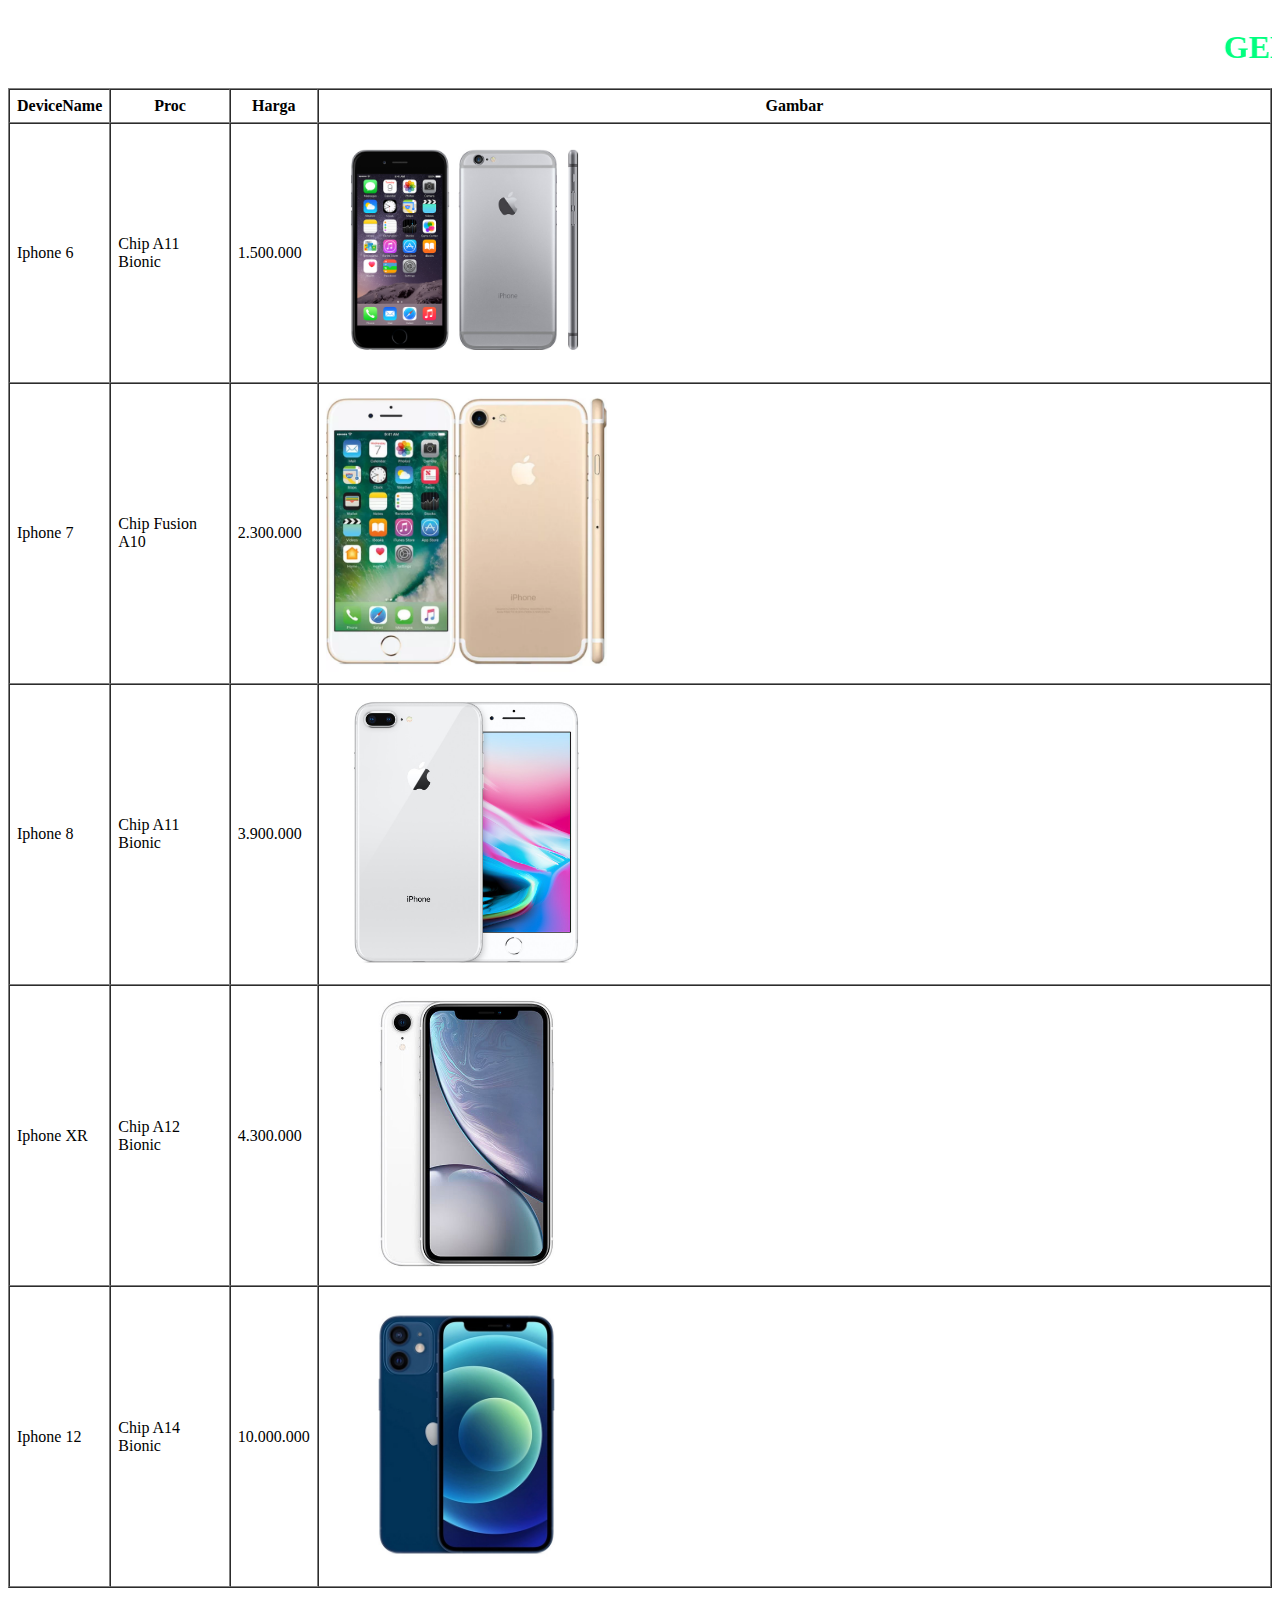
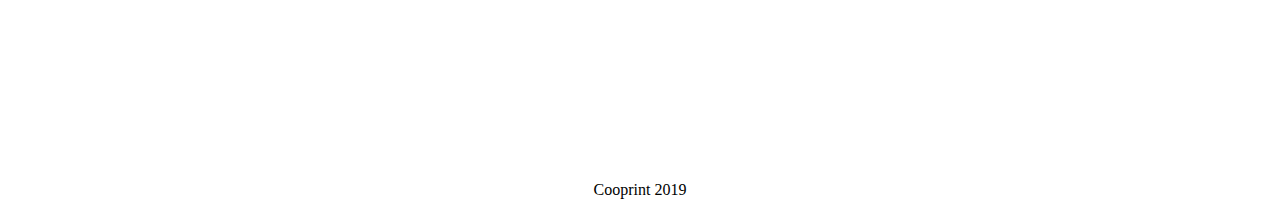
<file: TabelHargaLaptop/index.html>
<!DOCTYPE html>
<html lang="en">
<head>
    <meta charset="UTF-8">
    <meta http-equiv="X-UA-Compatible" content="IE=edge">
    <meta name="viewport" content="width=device-width, initial-scale=1.0">
    <link rel="stylesheet" href="style.css">
    <title>Harga Laptop</title>
</head>
<body>
    <marquee behavior="" direction="left" style="color: springgreen;"><h1>GEBRAK DISKON</h1></marquee>
    <table border="1" cellspacing="0" cellpadding="7">
        <thead>
            <tr>
                <th>DeviceName</th>
                <th>Proc</th>
                <th>Harga</th>
                <th>Gambar</th>
            </tr>
        </thead>
        <tbody>
            <tr>
                <td>Iphone 6</td>
                <td>Chip A11 Bionic</td>
                <td>1.500.000</td>
                <td><a href="iphone6.html" target="blank"><img src="iphone6.png" alt="" width="30%"></a></td>
            </tr>
            <tr>
                <td>Iphone 7</td>
                <td>Chip Fusion A10</td>
                <td>2.300.000</td>
                <td><a href="iphone7.html" target="blank"><img src="iphone7.jpg" alt="" width="30%"></a></td>
            </tr>
            <tr>
                <td>Iphone 8</td>
                <td>Chip A11 Bionic</td>
                <td>3.900.000</td>
                <td><a href="iphone8.html" target="blank"><img src="iphone8.jpg" alt="" width="30%"></a></td>
            </tr>
            <tr>
                <td>Iphone XR</td>
                <td>Chip A12 Bionic</td>
                <td>4.300.000</td>
                <td><a href="iphonexr.html" target="blank"><img src="iphoneXRwhite.jpg" alt="" width="30%"></a></td>
            </tr>
            <tr>
                <td>Iphone 12</td>
                <td>Chip A14 Bionic</td>
                <td>10.000.000</td>
                <td><a href="iphone12.html" target="blank"><img src="iphone12mini.jpg" alt="" width="30%"></a></td>

            </tr>
        </tbody>
    </table>



    <!-- fOOTER -->
    <footer><center>Cooprint 2019</center></footer>
</body>
</html>
</file>
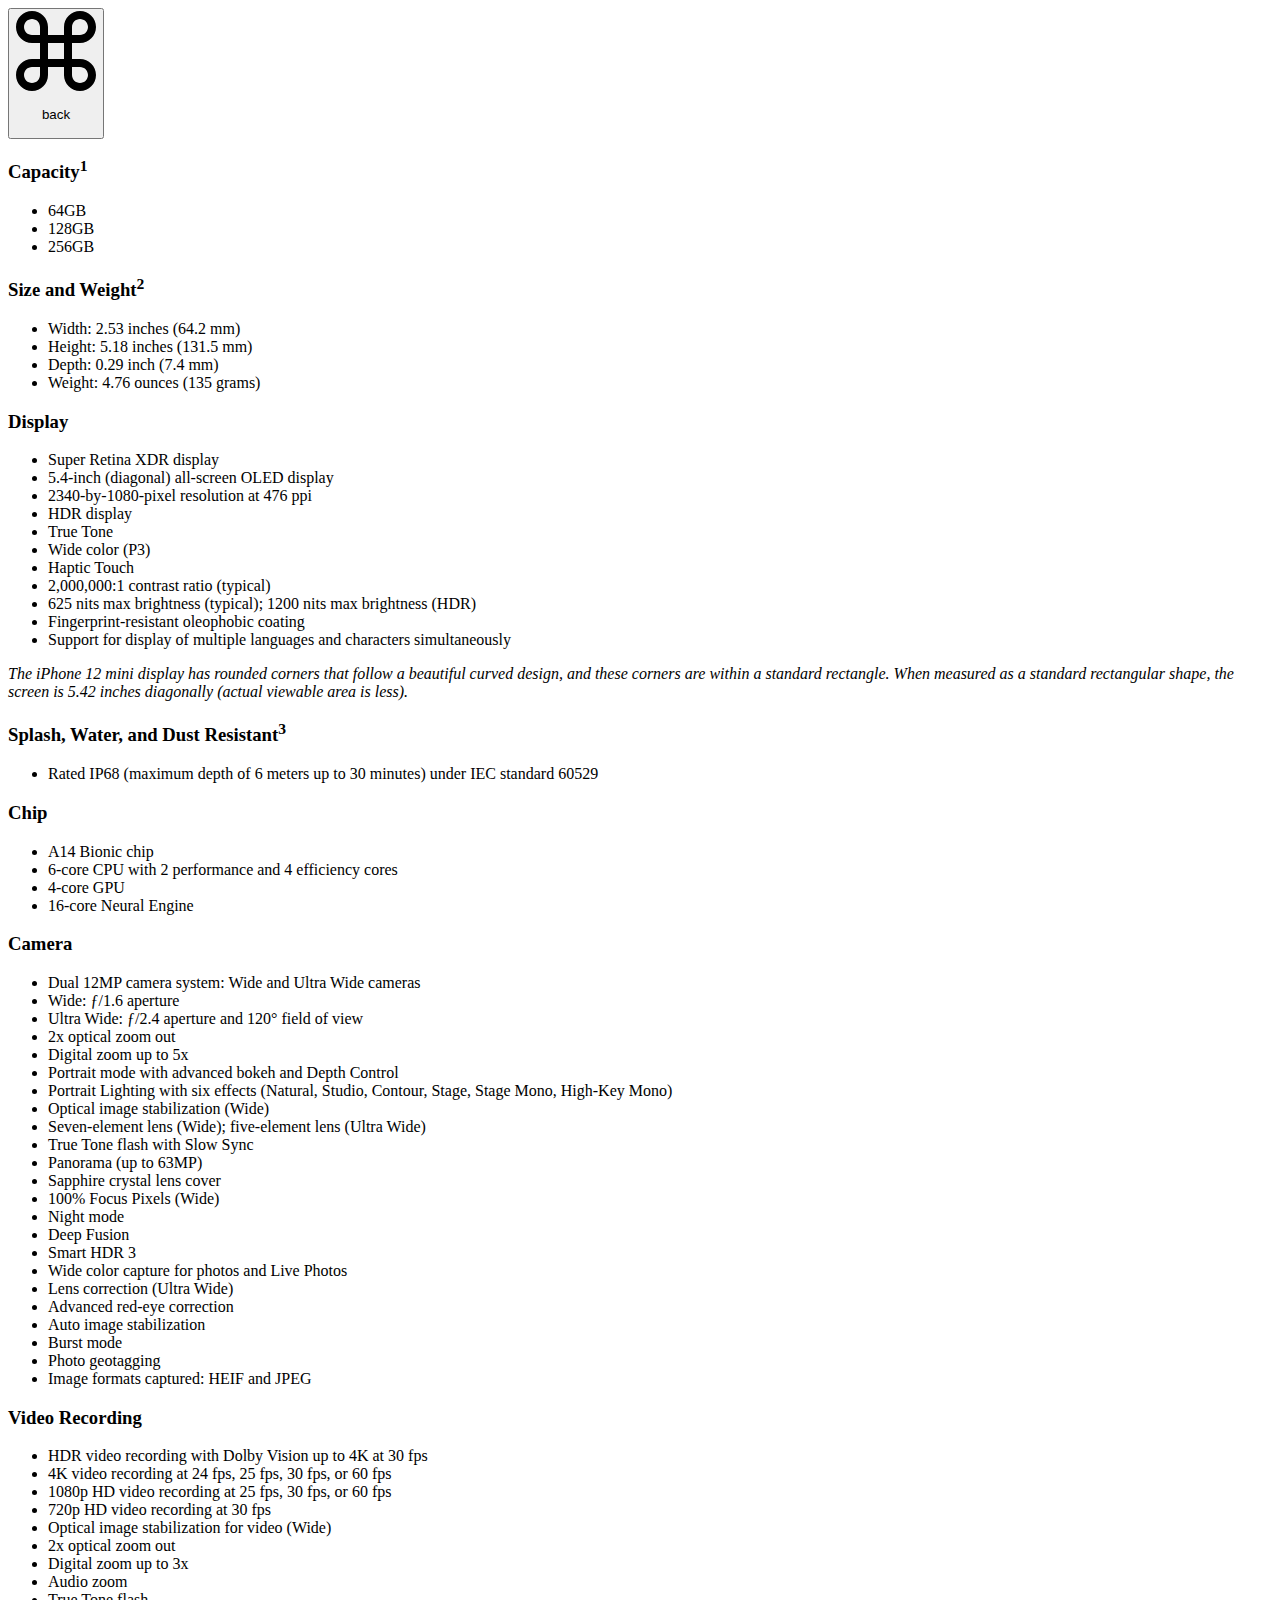
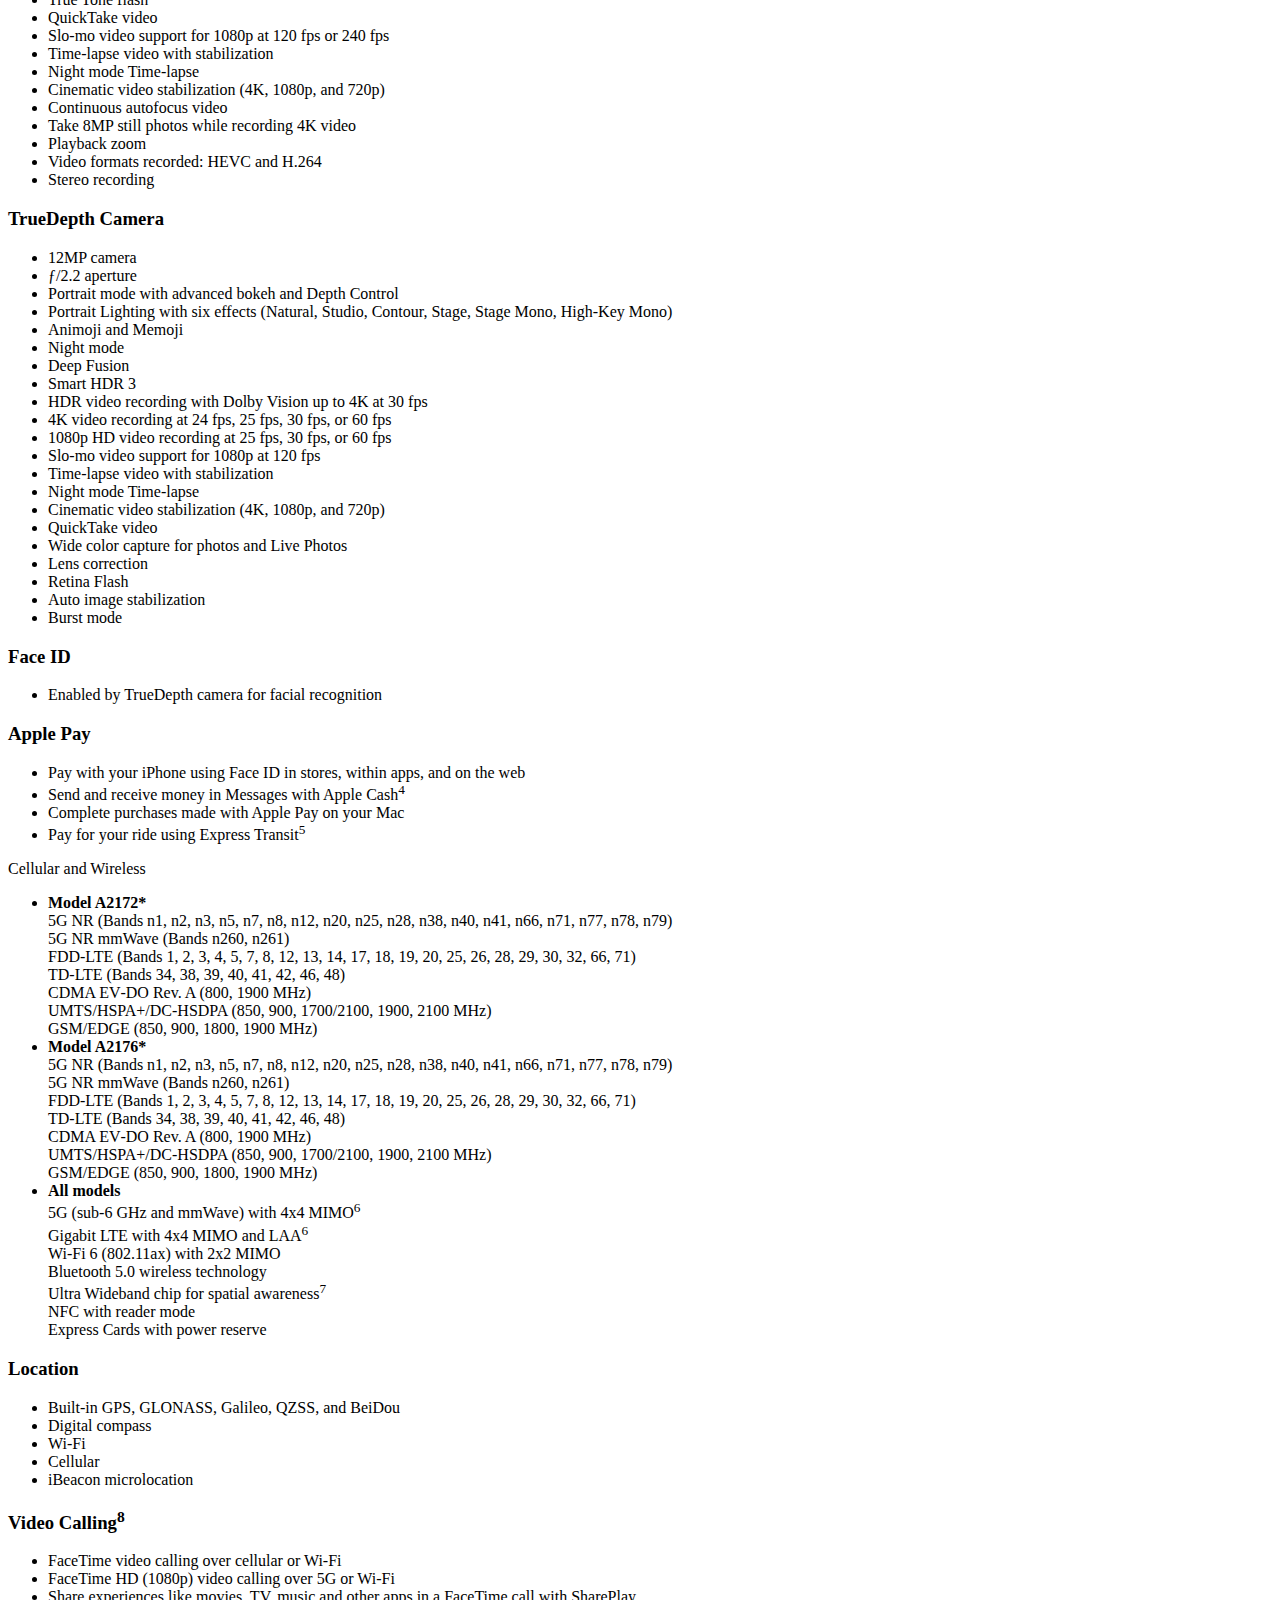
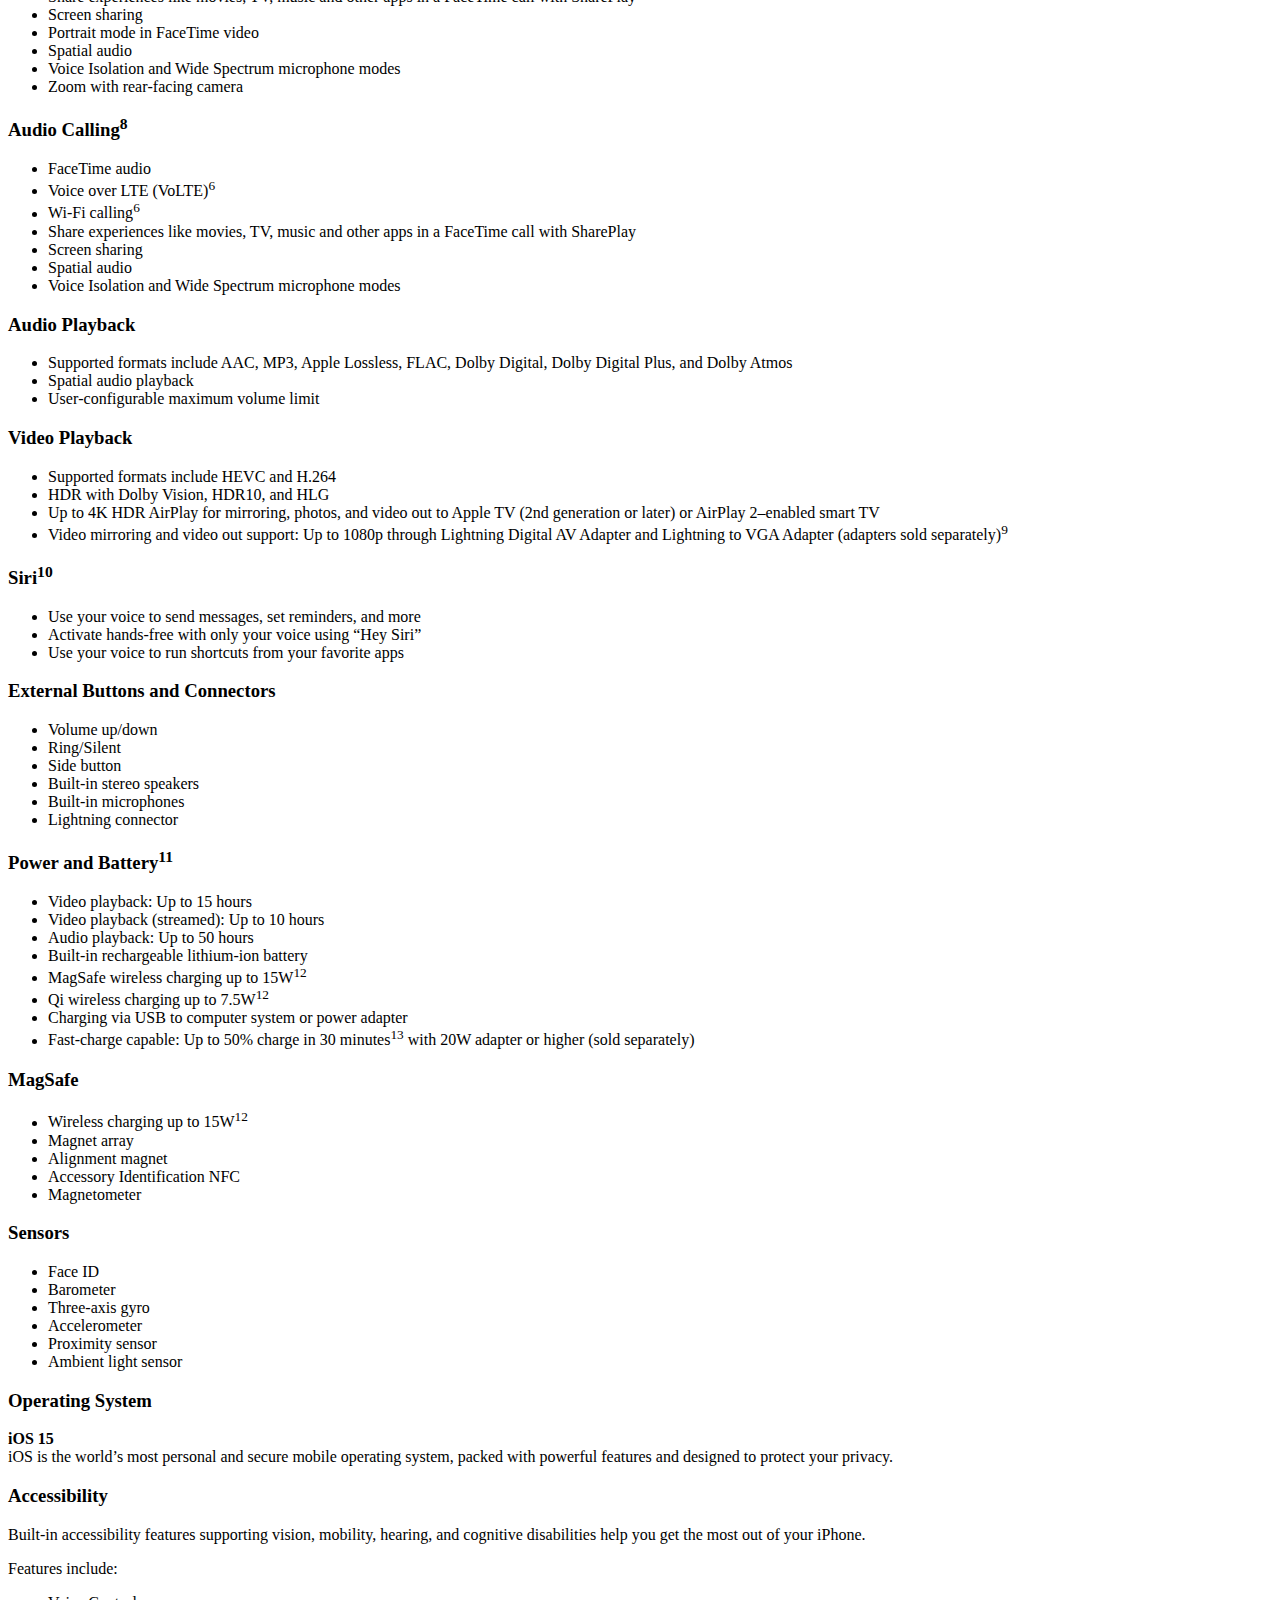
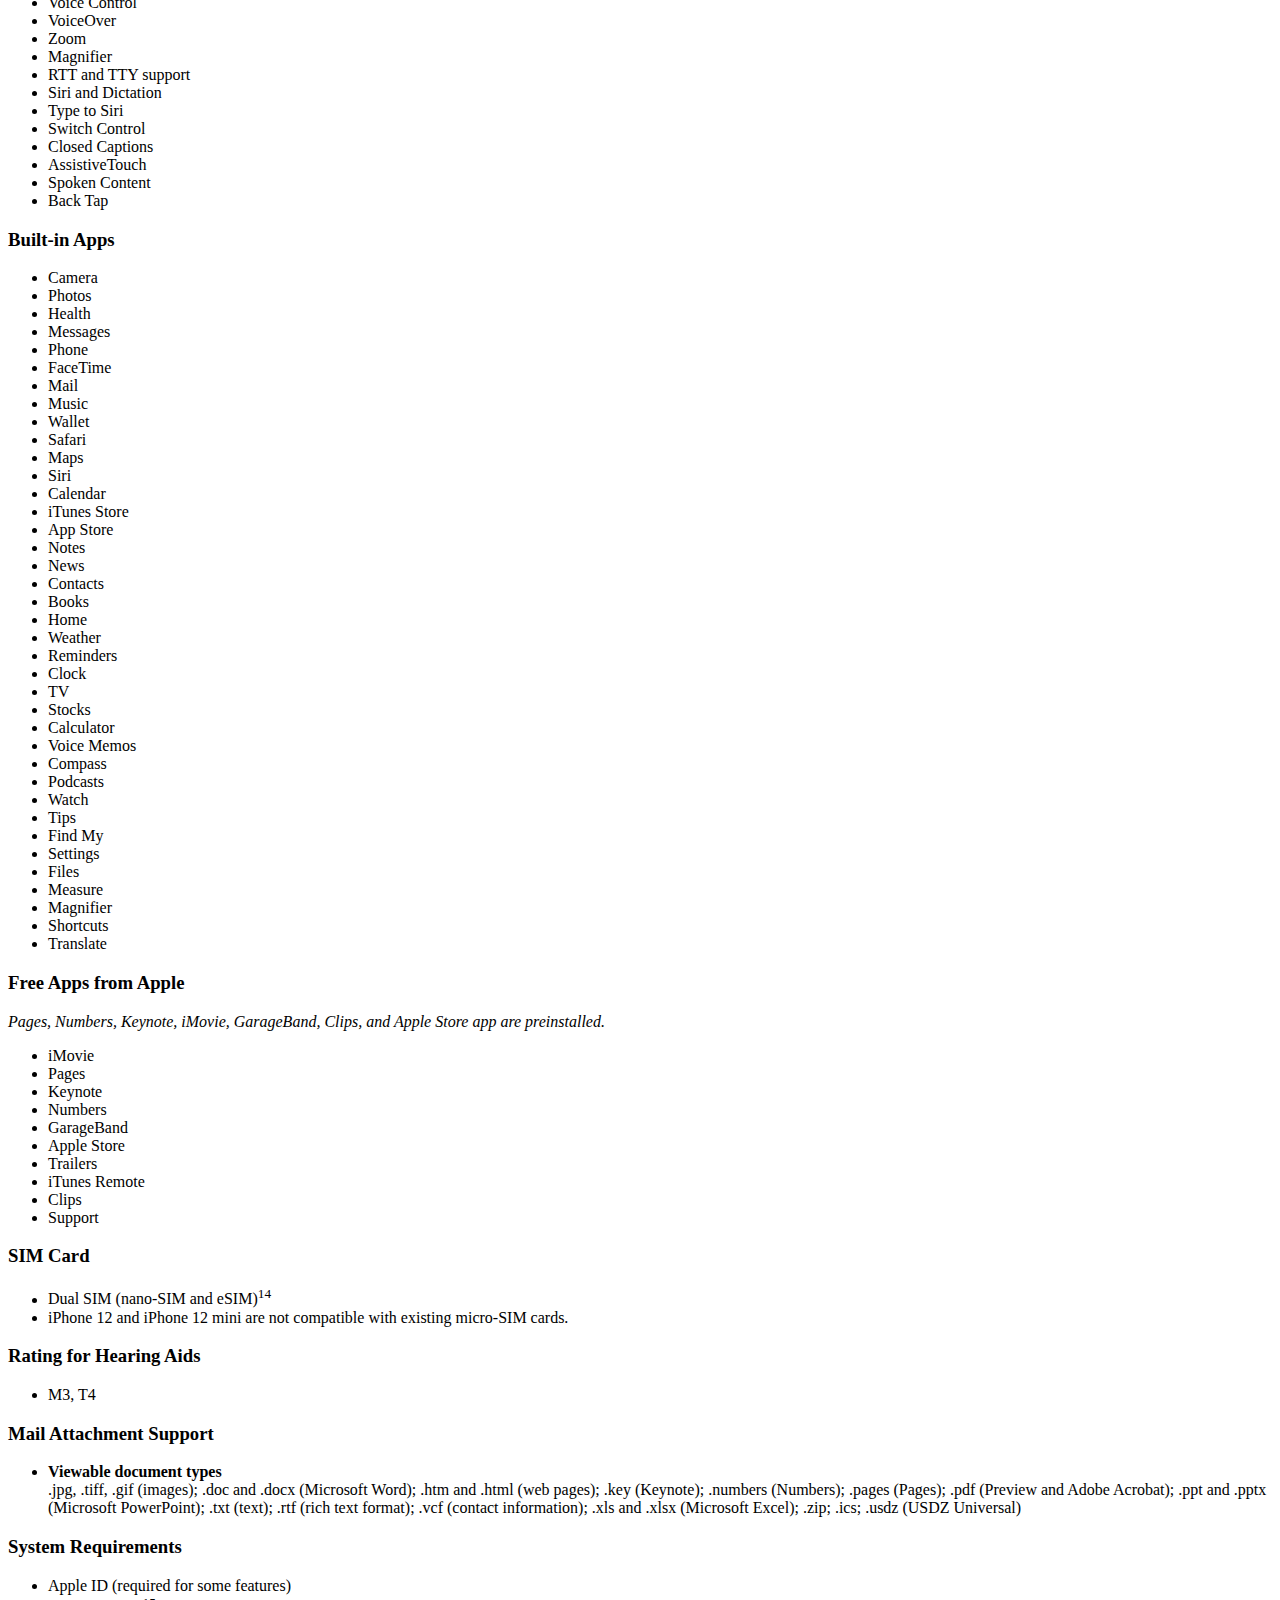
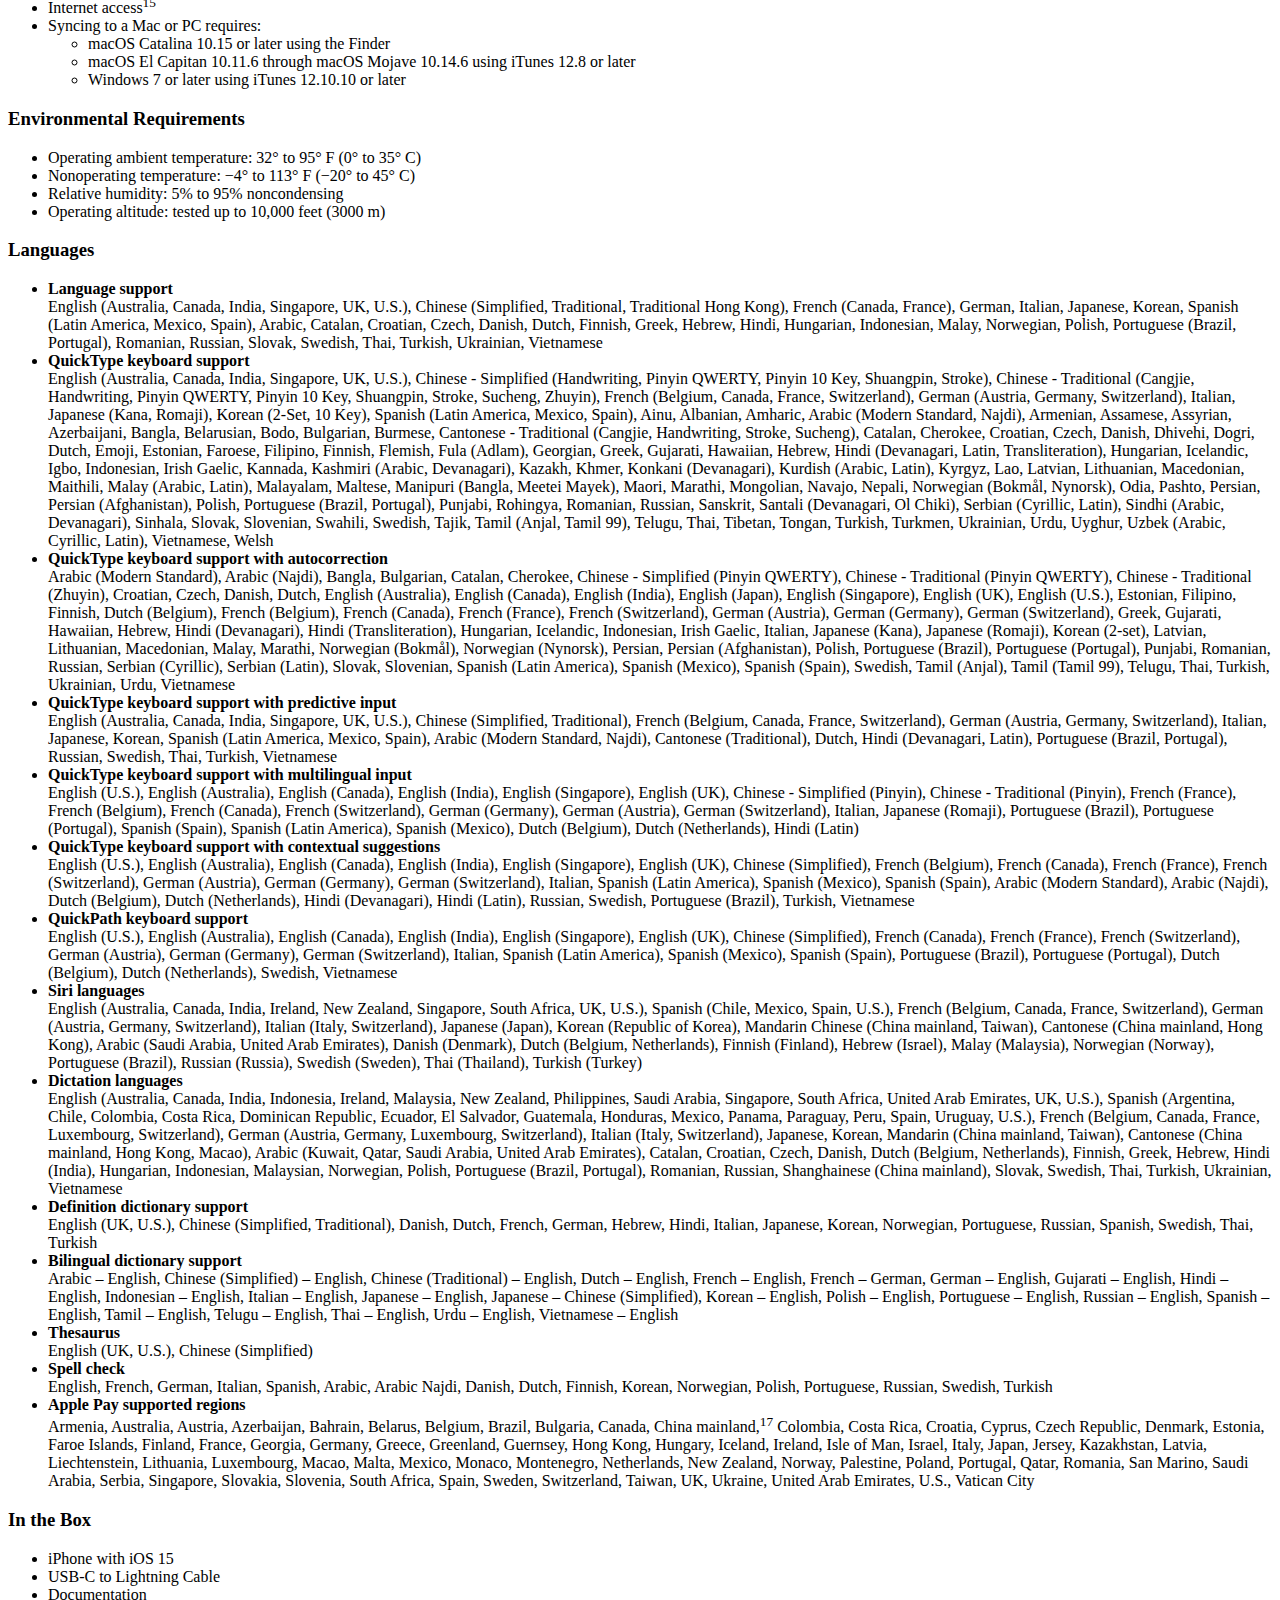
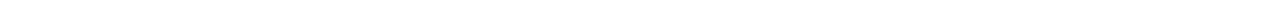
<file: TabelHargaLaptop/iphone12.html>
<!DOCTYPE html>
<html lang="en">
<head>
    <meta charset="UTF-8">
    <meta http-equiv="X-UA-Compatible" content="IE=edge">
    <meta name="viewport" content="width=device-width, initial-scale=1.0">
    <title>Iphone 12 specs</title>
</head>
<body>
    <a href="index.html">
        <button class="button">
            <div class="button__content">
              <div class="button__icon">
                <svg version="1.1" id="Capa_1" xmlns="http://www.w3.org/2000/svg" xmlns:xlink="http://www.w3.org/1999/xlink" x="0px" y="0px"
                   width="80px" height="80px" viewBox="0 0 80 80" style="enable-background:new 0 0 80 80;" xml:space="preserve">
                <g>
                  <path d="M64,48L64,48h-8V32h8c8.836,0,16-7.164,16-16S72.836,0,64,0c-8.837,0-16,7.164-16,16v8H32v-8c0-8.836-7.164-16-16-16
                    S0,7.164,0,16s7.164,16,16,16h8v16h-8l0,0l0,0C7.164,48,0,55.164,0,64s7.164,16,16,16c8.837,0,16-7.164,16-16l0,0v-8h16v7.98
                    c0,0.008-0.001,0.014-0.001,0.02c0,8.836,7.164,16,16,16s16-7.164,16-16S72.836,48.002,64,48z M64,8c4.418,0,8,3.582,8,8
                    s-3.582,8-8,8h-8v-8C56,11.582,59.582,8,64,8z M8,16c0-4.418,3.582-8,8-8s8,3.582,8,8v8h-8C11.582,24,8,20.417,8,16z M16,72
                    c-4.418,0-8-3.582-8-8s3.582-8,8-8l0,0h8v8C24,68.418,20.418,72,16,72z M32,48V32h16v16H32z M64,72c-4.418,0-8-3.582-8-8l0,0v-8
                    h7.999c4.418,0,8,3.582,8,8S68.418,72,64,72z"/>
                </g>
                <g>
                </g>
                <g>
                </g>
                <g>
                </g>
                <g>
                </g>
                <g>
                </g>
                <g>
                </g>
                <g>
                </g>
                <g>
                </g>
                <g>
                </g>
                <g>
                </g>
                <g>
                </g>
                <g>
                </g>
                <g>
                </g>
                <g>
                </g>
                <g>
                </g>
                </svg>
              </div>
              <p class="button__text">back</p>
            </div>
          </button>
        </a>
    <h3>Capacity<sup>1</sup>&nbsp;&nbsp;</h3>

<ul>
	<li>64GB</li>
	<li>128GB</li>
	<li>256GB</li>
</ul>

<h3>Size and Weight<sup>2</sup>&nbsp;</h3>

<ul>
	<li>Width: 2.53 inches (64.2 mm)</li>
	<li>Height: 5.18 inches (131.5 mm)</li>
	<li>Depth: 0.29 inch (7.4 mm)</li>
	<li>Weight: 4.76 ounces (135 grams)</li>
</ul>

<h3>Display&nbsp;&nbsp;</h3>

<ul>
	<li>Super Retina XDR display</li>
	<li>5.4‑inch (diagonal) all‑screen OLED display</li>
	<li>2340‑by‑1080-pixel resolution at 476 ppi</li>
	<li>HDR display</li>
	<li>True Tone</li>
	<li>Wide color (P3)</li>
	<li>Haptic Touch</li>
	<li>2,000,000:1 contrast ratio (typical)</li>
	<li>625 nits max brightness (typical); 1200 nits max brightness (HDR)</li>
	<li>Fingerprint-resistant oleophobic coating</li>
	<li>Support for display of multiple languages and characters simultaneously</li>
</ul>

<p><em>The iPhone 12 mini display has rounded corners that follow a beautiful curved design, and these corners are within a standard rectangle. When measured as a standard rectangular shape, the screen is 5.42 inches diagonally (actual viewable area is less).</em></p>

<h3>Splash, Water, and Dust Resistant<sup>3</sup>&nbsp;&nbsp;</h3>

<ul>
	<li>Rated IP68 (maximum depth of 6 meters up to 30 minutes) under IEC standard 60529</li>
</ul>

<h3>Chip&nbsp;&nbsp;</h3>

<ul>
	<li>A14 Bionic chip</li>
	<li>6-core CPU with 2 performance and 4 efficiency cores</li>
	<li>4-core GPU</li>
	<li>16-core Neural Engine</li>
</ul>

<h3>Camera&nbsp;&nbsp;</h3>

<ul>
	<li>Dual 12MP camera system: Wide and Ultra Wide cameras</li>
	<li>Wide: &fnof;/1.6 aperture</li>
	<li>Ultra Wide: &fnof;/2.4 aperture and 120&deg; field of view</li>
	<li>2x optical zoom out</li>
	<li>Digital zoom up to 5x</li>
	<li>Portrait mode with advanced bokeh and Depth Control</li>
	<li>Portrait Lighting with six effects (Natural, Studio, Contour, Stage, Stage Mono, High-Key Mono)</li>
	<li>Optical image stabilization (Wide)</li>
	<li>Seven‑element lens (Wide); five‑element lens (Ultra Wide)</li>
	<li>True Tone flash with Slow Sync</li>
	<li>Panorama (up to 63MP)</li>
	<li>Sapphire crystal lens cover</li>
	<li>100% Focus Pixels (Wide)</li>
	<li>Night mode</li>
	<li>Deep Fusion</li>
	<li>Smart HDR 3</li>
	<li>Wide color capture for photos and Live Photos</li>
	<li>Lens correction (Ultra Wide)</li>
	<li>Advanced red‑eye correction</li>
	<li>Auto image stabilization</li>
	<li>Burst mode</li>
	<li>Photo geotagging</li>
	<li>Image formats captured: HEIF and JPEG</li>
</ul>

<h3>Video Recording&nbsp;&nbsp;</h3>

<ul>
	<li>HDR video recording with Dolby Vision up to 4K at 30 fps</li>
	<li>4K video recording at 24 fps, 25 fps, 30 fps, or 60 fps</li>
	<li>1080p HD video recording at 25 fps, 30 fps, or 60 fps</li>
	<li>720p HD video recording at 30 fps</li>
	<li>Optical image stabilization for video (Wide)</li>
	<li>2x optical zoom out</li>
	<li>Digital zoom up to 3x</li>
	<li>Audio zoom</li>
	<li>True Tone flash</li>
	<li>QuickTake video</li>
	<li>Slo‑mo video support for 1080p at 120 fps or 240 fps</li>
	<li>Time‑lapse video with stabilization</li>
	<li>Night mode Time‑lapse</li>
	<li>Cinematic video stabilization (4K, 1080p, and 720p)</li>
	<li>Continuous autofocus video</li>
	<li>Take 8MP still photos while recording 4K video</li>
	<li>Playback zoom</li>
	<li>Video formats recorded: HEVC and H.264</li>
	<li>Stereo recording</li>
</ul>

<h3>TrueDepth Camera&nbsp;&nbsp;</h3>

<ul>
	<li>12MP camera</li>
	<li>&fnof;/2.2 aperture</li>
	<li>Portrait mode with advanced bokeh and Depth Control</li>
	<li>Portrait Lighting with six effects (Natural, Studio, Contour, Stage, Stage Mono, High-Key Mono)</li>
	<li>Animoji and Memoji</li>
	<li>Night mode</li>
	<li>Deep Fusion</li>
	<li>Smart HDR 3</li>
	<li>HDR video recording with Dolby Vision up to 4K at 30 fps</li>
	<li>4K video recording at 24 fps, 25 fps, 30 fps, or 60 fps</li>
	<li>1080p HD video recording at 25 fps, 30 fps, or 60 fps</li>
	<li>Slo‑mo video support for 1080p at 120 fps</li>
	<li>Time‑lapse video with stabilization</li>
	<li>Night mode Time‑lapse</li>
	<li>Cinematic video stabilization (4K, 1080p, and 720p)</li>
	<li>QuickTake video</li>
	<li>Wide color capture for photos and Live Photos</li>
	<li>Lens correction</li>
	<li>Retina Flash</li>
	<li>Auto image stabilization</li>
	<li>Burst mode</li>
</ul>

<h3>Face ID&nbsp;&nbsp;</h3>

<ul>
	<li>Enabled by TrueDepth camera for facial recognition</li>
</ul>

<h3>Apple Pay&nbsp;&nbsp;</h3>

<ul>
	<li>Pay with your iPhone using Face ID in stores, within apps, and on the web</li>
	<li>Send and receive money in Messages with Apple Cash<sup>4</sup></li>
	<li>Complete purchases made with Apple Pay on your Mac</li>
	<li>Pay for your ride using Express Transit<sup>5</sup></li>
</ul>

<p>Cellular and Wireless&nbsp;&nbsp;</p>

<ul>
	<li><b>Model A2172*</b><br />
	5G NR (Bands n1, n2, n3, n5, n7, n8, n12, n20, n25, n28, n38, n40, n41, n66, n71, n77, n78, n79)<br />
	5G NR mmWave (Bands n260, n261)<br />
	FDD‑LTE (Bands 1, 2, 3, 4, 5, 7, 8, 12, 13, 14, 17, 18, 19, 20, 25, 26, 28, 29, 30, 32, 66, 71)<br />
	TD‑LTE (Bands 34, 38, 39, 40, 41, 42, 46, 48)<br />
	CDMA EV‑DO Rev. A (800, 1900 MHz)<br />
	UMTS/HSPA+/DC-HSDPA (850, 900, 1700/2100, 1900, 2100 MHz)<br />
	GSM/EDGE (850, 900, 1800, 1900 MHz)</li>
	<li><b>Model A2176*</b><br />
	5G NR (Bands n1, n2, n3, n5, n7, n8, n12, n20, n25, n28, n38, n40, n41, n66, n71, n77, n78, n79)<br />
	5G NR mmWave (Bands n260, n261)<br />
	FDD‑LTE (Bands 1, 2, 3, 4, 5, 7, 8, 12, 13, 14, 17, 18, 19, 20, 25, 26, 28, 29, 30, 32, 66, 71)<br />
	TD‑LTE (Bands 34, 38, 39, 40, 41, 42, 46, 48)<br />
	CDMA EV‑DO Rev. A (800, 1900 MHz)<br />
	UMTS/HSPA+/DC-HSDPA (850, 900, 1700/2100, 1900, 2100 MHz)<br />
	GSM/EDGE (850, 900, 1800, 1900 MHz)</li>
	<li><b>All models</b><br />
	5G (sub‑6 GHz and mmWave) with 4x4 MIMO<sup>6</sup><br />
	Gigabit LTE with 4x4 MIMO and LAA<sup>6</sup><br />
	Wi‑Fi 6 (802.11ax) with 2x2 MIMO<br />
	Bluetooth 5.0 wireless technology<br />
	Ultra Wideband chip for spatial awareness<sup>7</sup><br />
	NFC with reader mode<br />
	Express Cards with power reserve</li>
</ul>


<h3>Location&nbsp;&nbsp;</h3>

<ul>
	<li>Built-in GPS, GLONASS,&nbsp;Galileo, QZSS, and BeiDou</li>
	<li>Digital compass</li>
	<li>Wi‑Fi</li>
	<li>Cellular</li>
	<li>iBeacon microlocation</li>
</ul>

<h3>Video Calling<sup>8</sup>&nbsp;&nbsp;</h3>

<ul>
	<li>FaceTime video calling over cellular or Wi‑Fi</li>
	<li>FaceTime HD (1080p) video calling over 5G or Wi-Fi</li>
	<li>Share experiences like movies, TV, music and other apps in a FaceTime call with SharePlay</li>
	<li>Screen sharing</li>
	<li>Portrait mode in FaceTime video</li>
	<li>Spatial audio</li>
	<li>Voice Isolation and Wide Spectrum microphone modes</li>
	<li>Zoom with rear‑facing camera</li>
</ul>

<h3>Audio Calling<sup>8</sup>&nbsp;&nbsp;</h3>

<ul>
	<li>FaceTime audio</li>
	<li>Voice over LTE (VoLTE)<sup>6</sup></li>
	<li>Wi‑Fi calling<sup>6</sup></li>
	<li>Share experiences like movies, TV, music and other apps in a FaceTime call with SharePlay</li>
	<li>Screen sharing</li>
	<li>Spatial audio</li>
	<li>Voice Isolation and Wide Spectrum microphone modes</li>
</ul>

<h3>Audio Playback&nbsp;&nbsp;</h3>

<ul>
	<li>Supported formats include AAC, MP3, Apple Lossless, FLAC, Dolby Digital, Dolby Digital Plus, and Dolby Atmos</li>
	<li>Spatial audio playback</li>
	<li>User‑configurable maximum volume limit</li>
</ul>

<h3>Video Playback&nbsp;&nbsp;</h3>

<ul>
	<li>Supported formats include HEVC and H.264</li>
	<li>HDR with Dolby Vision, HDR10, and HLG</li>
	<li>Up to 4K HDR AirPlay for mirroring, photos, and video out to Apple TV (2nd generation or later) or AirPlay 2&ndash;enabled smart TV</li>
	<li>Video mirroring and video out support: Up to 1080p through Lightning Digital AV Adapter and Lightning to VGA Adapter (adapters sold separately)<sup>9</sup></li>
</ul>

<h3>Siri<sup>10</sup>&nbsp;&nbsp;</h3>

<ul>
	<li>Use your voice to send messages, set reminders, and more</li>
	<li>Activate hands‑free with only your voice using &ldquo;Hey Siri&rdquo;</li>
	<li>Use your voice to run shortcuts from your favorite apps</li>
</ul>


<h3>External Buttons and Connectors&nbsp;&nbsp;</h3>

<ul>
	<li>Volume up/down</li>
	<li>Ring/Silent</li>
	<li>Side button</li>
	<li>Built-in stereo speakers</li>
	<li>Built-in microphones</li>
	<li>Lightning connector</li>
</ul>

<h3>Power and Battery<sup>11</sup></h3>

<ul>
	<li>Video playback: Up to 15 hours</li>
	<li>Video playback (streamed): Up to 10 hours</li>
	<li>Audio playback: Up to 50 hours</li>
	<li>Built-in rechargeable lithium‑ion battery</li>
	<li>MagSafe wireless charging up to 15W<sup>12</sup></li>
	<li>Qi wireless charging up to 7.5W<sup>12</sup></li>
	<li>Charging via USB to computer system or power adapter</li>
	<li>Fast‑charge capable: Up to 50% charge in 30 minutes<sup>13</sup>&nbsp;with 20W adapter or higher (sold separately)</li>
</ul>

<h3>MagSafe</h3>

<ul>
	<li>Wireless charging up to 15W<sup>12</sup></li>
	<li>Magnet array</li>
	<li>Alignment magnet</li>
	<li>Accessory Identification NFC</li>
	<li>Magnetometer</li>
</ul>

<h3>Sensors&nbsp;&nbsp;</h3>

<ul>
	<li>Face ID</li>
	<li>Barometer</li>
	<li>Three‑axis gyro</li>
	<li>Accelerometer</li>
	<li>Proximity sensor</li>
	<li>Ambient light sensor</li>
</ul>

<h3>Operating System&nbsp;&nbsp;</h3>

<p><b>iOS 15</b><br />
iOS is the world&rsquo;s most personal and secure mobile operating system, packed with powerful features and designed to protect your privacy.<br />

<h3>Accessibility&nbsp;&nbsp;</h3>

<p>Built‑in accessibility features supporting vision, mobility, hearing, and cognitive disabilities help you get the most out of your iPhone.&nbsp;&nbsp;</p>

<p>Features include:&nbsp;&nbsp;</p>

<ul>
	<li>Voice Control</li>
	<li>VoiceOver</li>
	<li>Zoom</li>
	<li>Magnifier</li>
	<li>RTT and TTY support</li>
	<li>Siri and Dictation</li>
	<li>Type to Siri</li>
	<li>Switch Control</li>
	<li>Closed Captions</li>
	<li>AssistiveTouch</li>
	<li>Spoken Content</li>
	<li>Back Tap</li>
</ul>

<h3>Built-in Apps&nbsp;&nbsp;</h3>

<ul>
	<li>Camera</li>
	<li>Photos</li>
	<li>Health</li>
	<li>Messages</li>
	<li>Phone</li>
	<li>FaceTime</li>
	<li>Mail</li>
	<li>Music</li>
	<li>Wallet</li>
	<li>Safari</li>
	<li>Maps</li>
	<li>Siri</li>
	<li>Calendar</li>
	<li>iTunes Store</li>
	<li>App Store</li>
	<li>Notes</li>
	<li>News</li>
	<li>Contacts</li>
	<li>Books</li>
	<li>Home</li>
	<li>Weather</li>
	<li>Reminders</li>
	<li>Clock</li>
	<li>TV</li>
	<li>Stocks</li>
	<li>Calculator</li>
	<li>Voice Memos</li>
	<li>Compass</li>
	<li>Podcasts</li>
	<li>Watch</li>
	<li>Tips</li>
	<li>Find My&nbsp;</li>
	<li>Settings</li>
	<li>Files</li>
	<li>Measure</li>
	<li>Magnifier</li>
	<li>Shortcuts</li>
	<li>Translate</li>
</ul>

<h3>Free Apps from Apple&nbsp;&nbsp;</h3>

<p><em>Pages, Numbers, Keynote, iMovie, GarageBand, Clips, and Apple Store app are preinstalled.</em>&nbsp;&nbsp;</p>

<ul>
	<li>iMovie</li>
	<li>Pages</li>
	<li>Keynote</li>
	<li>Numbers</li>
	<li>GarageBand</li>
	<li>Apple Store</li>
	<li>Trailers</li>
	<li>iTunes Remote</li>
	<li>Clips</li>
	<li>Support</li>
</ul>

<h3>SIM Card&nbsp;&nbsp;</h3>

<ul>
	<li>Dual SIM (nano-SIM and eSIM)<sup>14</sup></li>
	<li>iPhone 12 and iPhone 12 mini are not compatible with existing micro‑SIM cards.</li>
</ul>


<h3>Rating for Hearing Aids&nbsp;&nbsp;</h3>

<ul>
	<li>M3, T4</li>
</ul>

<h3>Mail Attachment Support&nbsp;&nbsp;</h3>

<ul>
	<li><b>Viewable document types</b><br />
	.jpg, .tiff, .gif (images); .doc and .docx (Microsoft Word); .htm and .html (web pages); .key (Keynote); .numbers (Numbers); .pages (Pages); .pdf (Preview and Adobe Acrobat); .ppt and .pptx (Microsoft PowerPoint); .txt (text); .rtf (rich text format); .vcf (contact information); .xls and .xlsx (Microsoft Excel); .zip; .ics; .usdz (USDZ Universal)</li>
</ul>

<h3>System Requirements&nbsp;&nbsp;</h3>

<ul>
	<li>Apple ID (required for some features)</li>
	<li>Internet access<sup>15</sup></li>
	<li>Syncing to a Mac or PC requires:&nbsp;&nbsp;&nbsp;
	<ul>
		<li>macOS Catalina 10.15 or later using the Finder</li>
		<li>macOS El Capitan 10.11.6 through macOS Mojave 10.14.6 using iTunes 12.8 or later</li>
		<li>Windows 7 or later using iTunes 12.10.10 or later</li>
	</ul>
	</li>
</ul>

<h3>Environmental Requirements&nbsp;&nbsp;</h3>

<ul>
	<li>Operating ambient temperature: 32&deg; to 95&deg; F (0&deg; to 35&deg; C)</li>
	<li>Nonoperating temperature: &minus;4&deg; to 113&deg; F (&minus;20&deg; to 45&deg; C)</li>
	<li>Relative humidity: 5% to 95% noncondensing</li>
	<li>Operating altitude: tested up to 10,000 feet (3000 m)</li>
</ul>

<h3>Languages&nbsp;&nbsp;</h3>

<ul>
	<li><b>Language support</b><br />
	English (Australia, Canada, India, Singapore, UK, U.S.), Chinese (Simplified, Traditional, Traditional Hong Kong), French (Canada, France), German, Italian, Japanese, Korean, Spanish (Latin America, Mexico, Spain), Arabic, Catalan, Croatian, Czech, Danish, Dutch, Finnish, Greek, Hebrew, Hindi, Hungarian, Indonesian, Malay, Norwegian, Polish, Portuguese (Brazil, Portugal), Romanian, Russian, Slovak, Swedish, Thai, Turkish, Ukrainian, Vietnamese</li>
	<li><b>QuickType keyboard support</b><br />
	English (Australia, Canada, India, Singapore, UK, U.S.), Chinese - Simplified (Handwriting, Pinyin QWERTY, Pinyin 10 Key, Shuangpin, Stroke), Chinese - Traditional (Cangjie, Handwriting, Pinyin QWERTY, Pinyin 10 Key, Shuangpin, Stroke, Sucheng, Zhuyin), French (Belgium, Canada, France, Switzerland), German (Austria, Germany, Switzerland), Italian, Japanese (Kana, Romaji), Korean (2-Set, 10 Key), Spanish (Latin America, Mexico, Spain), Ainu, Albanian, Amharic, Arabic (Modern Standard, Najdi), Armenian, Assamese, Assyrian, Azerbaijani, Bangla, Belarusian, Bodo, Bulgarian, Burmese, Cantonese - Traditional (Cangjie, Handwriting, Stroke, Sucheng), Catalan, Cherokee, Croatian, Czech, Danish, Dhivehi, Dogri, Dutch, Emoji, Estonian, Faroese, Filipino, Finnish, Flemish, Fula (Adlam), Georgian, Greek, Gujarati, Hawaiian, Hebrew, Hindi (Devanagari, Latin, Transliteration), Hungarian, Icelandic, Igbo, Indonesian, Irish Gaelic, Kannada, Kashmiri (Arabic, Devanagari), Kazakh, Khmer, Konkani (Devanagari), Kurdish (Arabic, Latin), Kyrgyz, Lao, Latvian, Lithuanian, Macedonian, Maithili, Malay (Arabic, Latin), Malayalam, Maltese, Manipuri (Bangla, Meetei Mayek), Maori, Marathi, Mongolian, Navajo, Nepali, Norwegian (Bokm&aring;l, Nynorsk), Odia, Pashto, Persian, Persian (Afghanistan), Polish, Portuguese (Brazil, Portugal), Punjabi, Rohingya, Romanian, Russian, Sanskrit, Santali (Devanagari, Ol Chiki), Serbian (Cyrillic, Latin), Sindhi (Arabic, Devanagari), Sinhala, Slovak, Slovenian, Swahili, Swedish, Tajik, Tamil (Anjal, Tamil 99), Telugu, Thai, Tibetan, Tongan, Turkish, Turkmen, Ukrainian, Urdu, Uyghur, Uzbek (Arabic, Cyrillic, Latin), Vietnamese, Welsh</li>
	<li><b>QuickType keyboard support with autocorrection</b><br />
	Arabic (Modern Standard), Arabic (Najdi), Bangla, Bulgarian, Catalan, Cherokee, Chinese - Simplified (Pinyin QWERTY), Chinese - Traditional (Pinyin QWERTY), Chinese - Traditional (Zhuyin), Croatian, Czech, Danish, Dutch, English (Australia), English (Canada), English (India), English (Japan), English (Singapore), English (UK), English (U.S.), Estonian, Filipino, Finnish, Dutch (Belgium), French (Belgium), French (Canada), French (France), French (Switzerland), German (Austria), German (Germany), German (Switzerland), Greek, Gujarati, Hawaiian, Hebrew, Hindi (Devanagari), Hindi (Transliteration), Hungarian, Icelandic, Indonesian, Irish Gaelic, Italian, Japanese (Kana), Japanese (Romaji), Korean (2-set), Latvian, Lithuanian, Macedonian, Malay, Marathi, Norwegian (Bokm&aring;l), Norwegian (Nynorsk), Persian, Persian (Afghanistan), Polish, Portuguese (Brazil), Portuguese (Portugal), Punjabi, Romanian, Russian, Serbian (Cyrillic), Serbian (Latin), Slovak, Slovenian, Spanish (Latin America), Spanish (Mexico), Spanish (Spain), Swedish, Tamil (Anjal), Tamil (Tamil 99), Telugu, Thai, Turkish, Ukrainian, Urdu, Vietnamese</li>
	<li><b>QuickType keyboard support with predictive input</b><br />
	English (Australia, Canada, India, Singapore, UK, U.S.), Chinese (Simplified, Traditional), French (Belgium, Canada, France, Switzerland), German (Austria, Germany, Switzerland), Italian, Japanese, Korean, Spanish (Latin America, Mexico, Spain), Arabic (Modern Standard, Najdi), Cantonese (Traditional), Dutch, Hindi (Devanagari, Latin), Portuguese (Brazil, Portugal), Russian, Swedish, Thai, Turkish, Vietnamese</li>
	<li><b>QuickType keyboard support with multilingual input</b><br />
	English (U.S.), English (Australia), English (Canada), English (India), English (Singapore), English (UK), Chinese - Simplified (Pinyin), Chinese - Traditional (Pinyin), French (France), French (Belgium), French (Canada), French (Switzerland), German (Germany), German (Austria), German (Switzerland), Italian, Japanese (Romaji), Portuguese (Brazil), Portuguese (Portugal), Spanish (Spain), Spanish (Latin America), Spanish (Mexico), Dutch (Belgium), Dutch (Netherlands), Hindi (Latin)</li>
	<li><b>QuickType keyboard support with contextual suggestions</b><br />
	English (U.S.), English (Australia), English (Canada), English (India), English (Singapore), English (UK), Chinese (Simplified), French (Belgium), French (Canada), French (France), French (Switzerland), German (Austria), German (Germany), German (Switzerland), Italian, Spanish (Latin America), Spanish (Mexico), Spanish (Spain), Arabic (Modern Standard), Arabic (Najdi), Dutch (Belgium), Dutch (Netherlands), Hindi (Devanagari), Hindi (Latin), Russian, Swedish, Portuguese (Brazil), Turkish, Vietnamese</li>
	<li><b>QuickPath keyboard support</b><br />
	English (U.S.), English (Australia), English (Canada), English (India), English (Singapore), English (UK), Chinese (Simplified), French (Canada), French (France), French (Switzerland), German (Austria), German (Germany), German (Switzerland), Italian, Spanish (Latin America), Spanish (Mexico), Spanish (Spain), Portuguese (Brazil), Portuguese (Portugal), Dutch (Belgium), Dutch (Netherlands), Swedish, Vietnamese</li>
	<li><b>Siri languages</b><br />
	English (Australia, Canada, India, Ireland, New Zealand, Singapore, South Africa, UK, U.S.), Spanish (Chile, Mexico, Spain, U.S.), French (Belgium, Canada, France, Switzerland), German (Austria, Germany, Switzerland), Italian (Italy, Switzerland), Japanese (Japan), Korean (Republic of Korea), Mandarin Chinese (China mainland, Taiwan), Cantonese (China mainland, Hong Kong), Arabic (Saudi Arabia, United Arab Emirates), Danish (Denmark), Dutch (Belgium, Netherlands), Finnish (Finland), Hebrew (Israel), Malay (Malaysia), Norwegian (Norway), Portuguese (Brazil), Russian (Russia), Swedish (Sweden), Thai (Thailand), Turkish (Turkey)</li>
	<li><b>Dictation languages</b><br />
	English (Australia, Canada, India, Indonesia, Ireland, Malaysia, New Zealand, Philippines, Saudi Arabia, Singapore, South Africa, United Arab Emirates, UK, U.S.), Spanish (Argentina, Chile, Colombia, Costa Rica, Dominican Republic, Ecuador, El Salvador, Guatemala, Honduras, Mexico, Panama, Paraguay, Peru, Spain, Uruguay, U.S.), French (Belgium, Canada, France, Luxembourg, Switzerland), German (Austria, Germany, Luxembourg, Switzerland), Italian (Italy, Switzerland), Japanese, Korean, Mandarin (China mainland, Taiwan), Cantonese (China mainland, Hong Kong, Macao), Arabic (Kuwait, Qatar, Saudi Arabia, United Arab Emirates), Catalan, Croatian, Czech, Danish, Dutch (Belgium, Netherlands), Finnish, Greek, Hebrew, Hindi (India), Hungarian, Indonesian, Malaysian, Norwegian, Polish, Portuguese (Brazil, Portugal), Romanian, Russian, Shanghainese (China mainland), Slovak, Swedish, Thai, Turkish, Ukrainian, Vietnamese</li>
	<li><b>Definition dictionary support</b><br />
	English (UK, U.S.), Chinese (Simplified, Traditional), Danish, Dutch, French, German, Hebrew, Hindi, Italian, Japanese, Korean, Norwegian, Portuguese, Russian, Spanish, Swedish, Thai, Turkish</li>
	<li><b>Bilingual dictionary support</b><br />
	Arabic &ndash; English, Chinese (Simplified) &ndash; English, Chinese (Traditional) &ndash; English, Dutch &ndash; English, French &ndash; English, French &ndash; German, German &ndash; English, Gujarati &ndash; English, Hindi &ndash; English, Indonesian &ndash; English, Italian &ndash; English, Japanese &ndash; English, Japanese &ndash; Chinese (Simplified), Korean &ndash; English, Polish &ndash; English, Portuguese &ndash; English, Russian &ndash; English, Spanish &ndash; English, Tamil &ndash; English, Telugu &ndash; English, Thai &ndash; English, Urdu &ndash; English, Vietnamese &ndash; English</li>
	<li><b>Thesaurus</b><br />
	English (UK, U.S.), Chinese (Simplified)</li>
	<li><b>Spell check</b><br />
	English, French, German, Italian, Spanish, Arabic, Arabic Najdi, Danish, Dutch, Finnish, Korean, Norwegian, Polish, Portuguese, Russian, Swedish, Turkish</li>
	<li><b>Apple Pay supported regions</b><br />
	Armenia, Australia, Austria, Azerbaijan, Bahrain, Belarus, Belgium, Brazil, Bulgaria, Canada, China mainland,<sup>17</sup> Colombia, Costa Rica, Croatia, Cyprus, Czech Republic, Denmark, Estonia, Faroe Islands, Finland, France, Georgia, Germany, Greece, Greenland, Guernsey, Hong Kong, Hungary, Iceland, Ireland, Isle of Man, Israel, Italy, Japan, Jersey, Kazakhstan, Latvia, Liechtenstein, Lithuania, Luxembourg, Macao, Malta, Mexico, Monaco, Montenegro, Netherlands, New Zealand, Norway, Palestine, Poland, Portugal, Qatar, Romania, San Marino, Saudi Arabia, Serbia, Singapore, Slovakia, Slovenia, South Africa, Spain, Sweden, Switzerland, Taiwan, UK, Ukraine, United Arab Emirates, U.S., Vatican City</li>
</ul>

<h3>In the Box&nbsp;&nbsp;</h3>

<ul>
	<li>iPhone with iOS 15</li>
	<li>USB-C to Lightning Cable</li>
	<li>Documentation</li>
</ul>
</body>
</html>
</file>
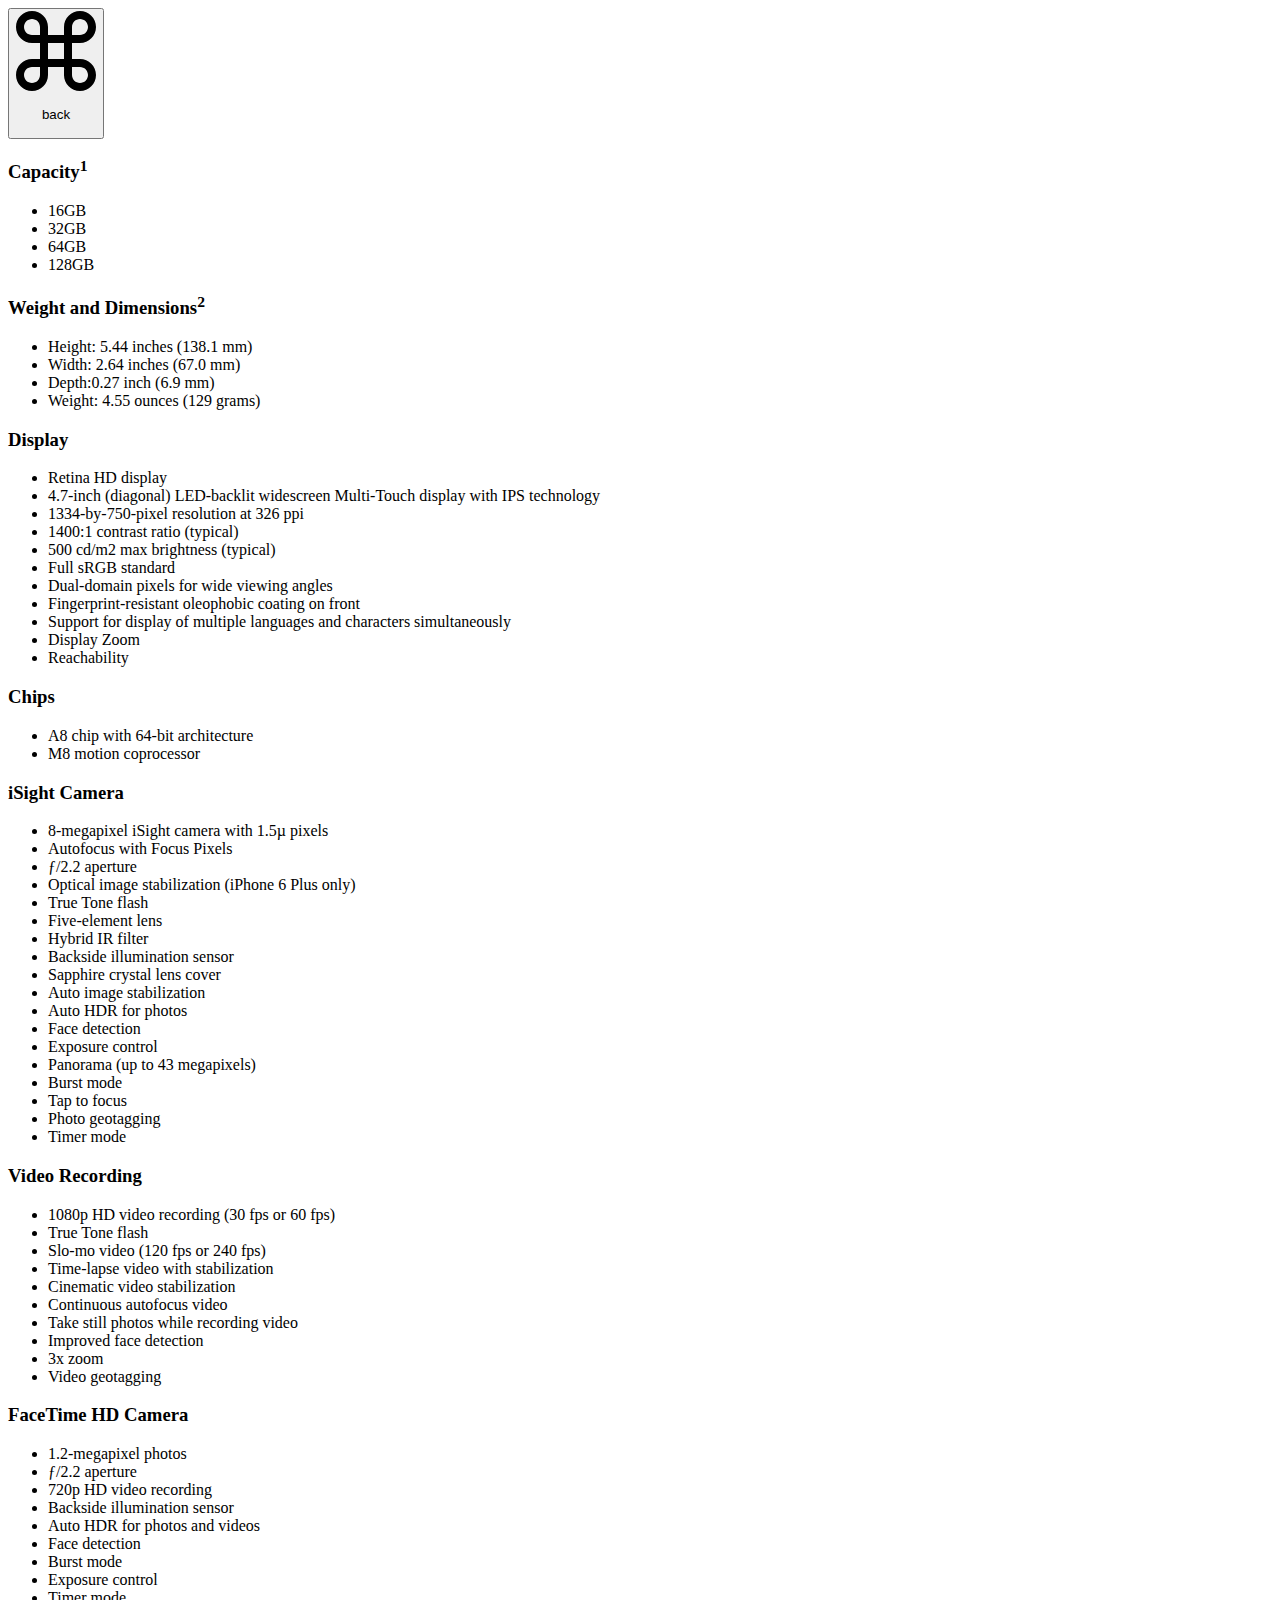
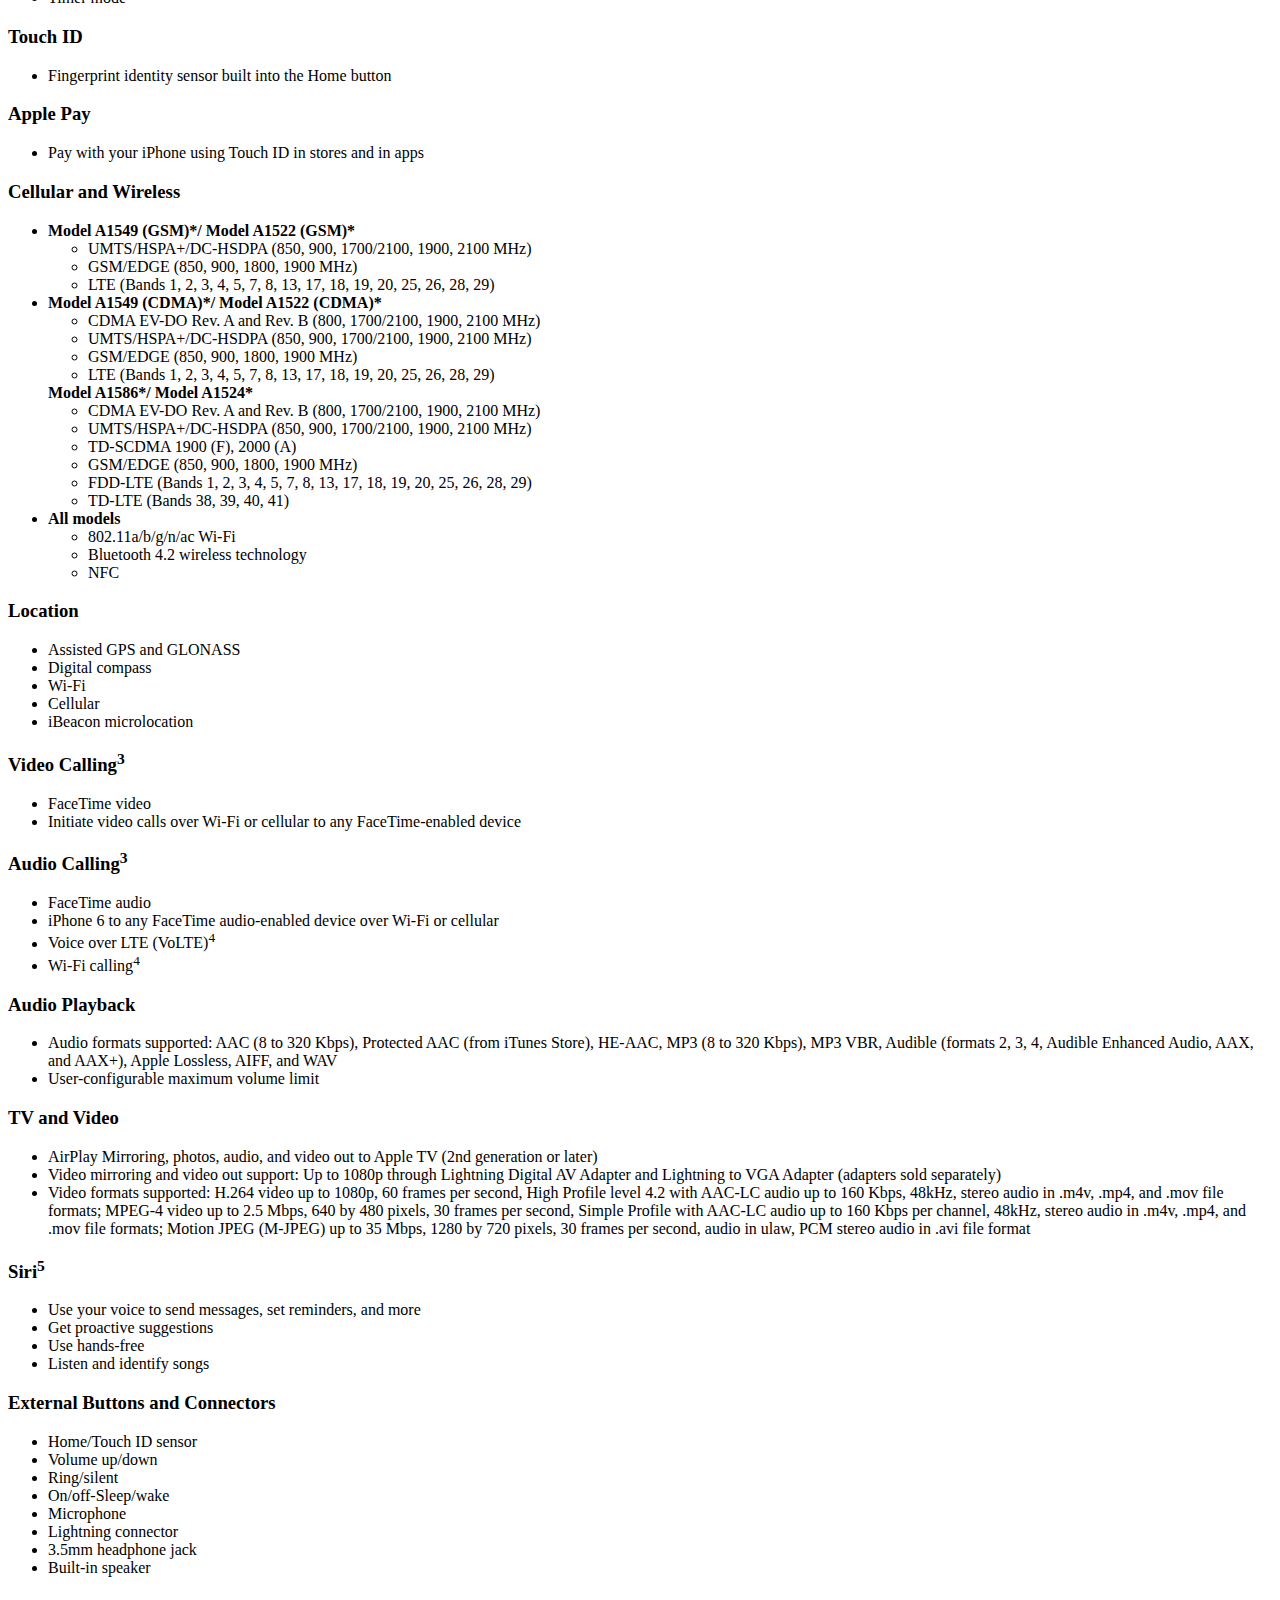
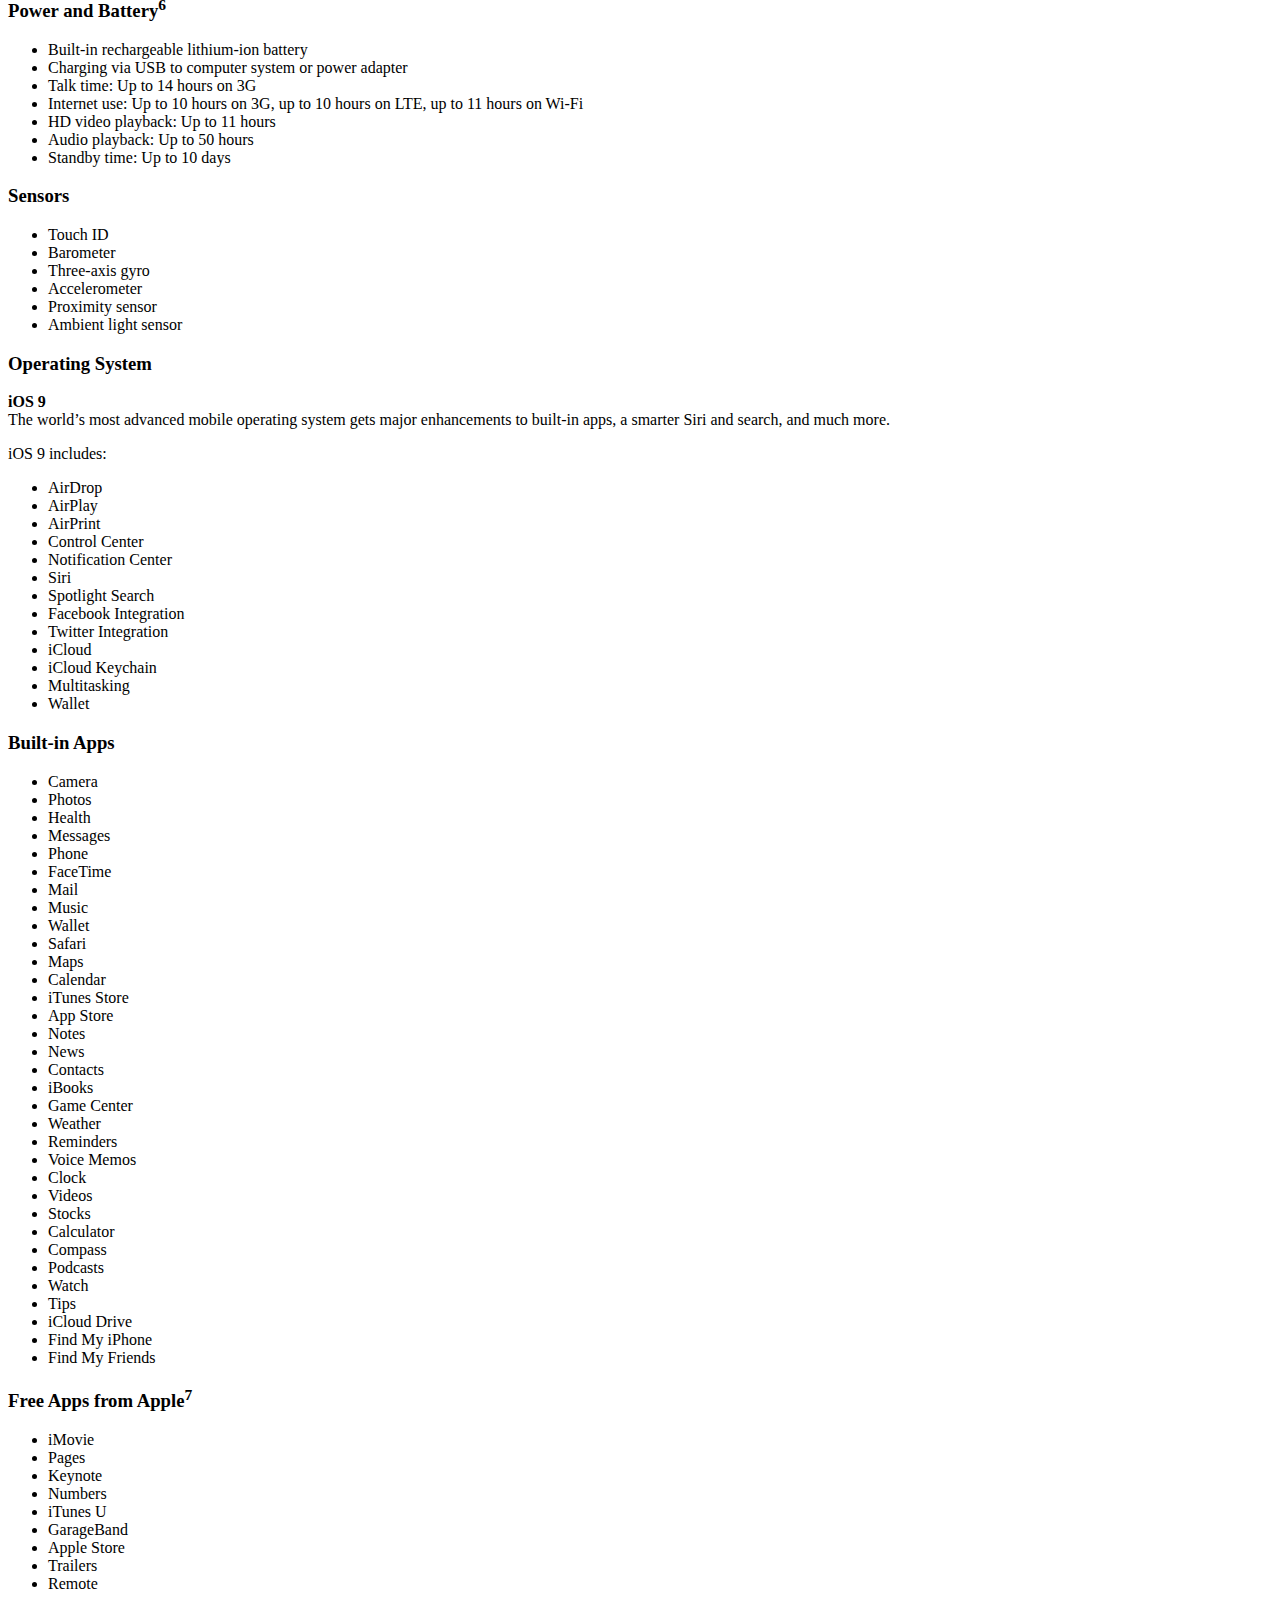
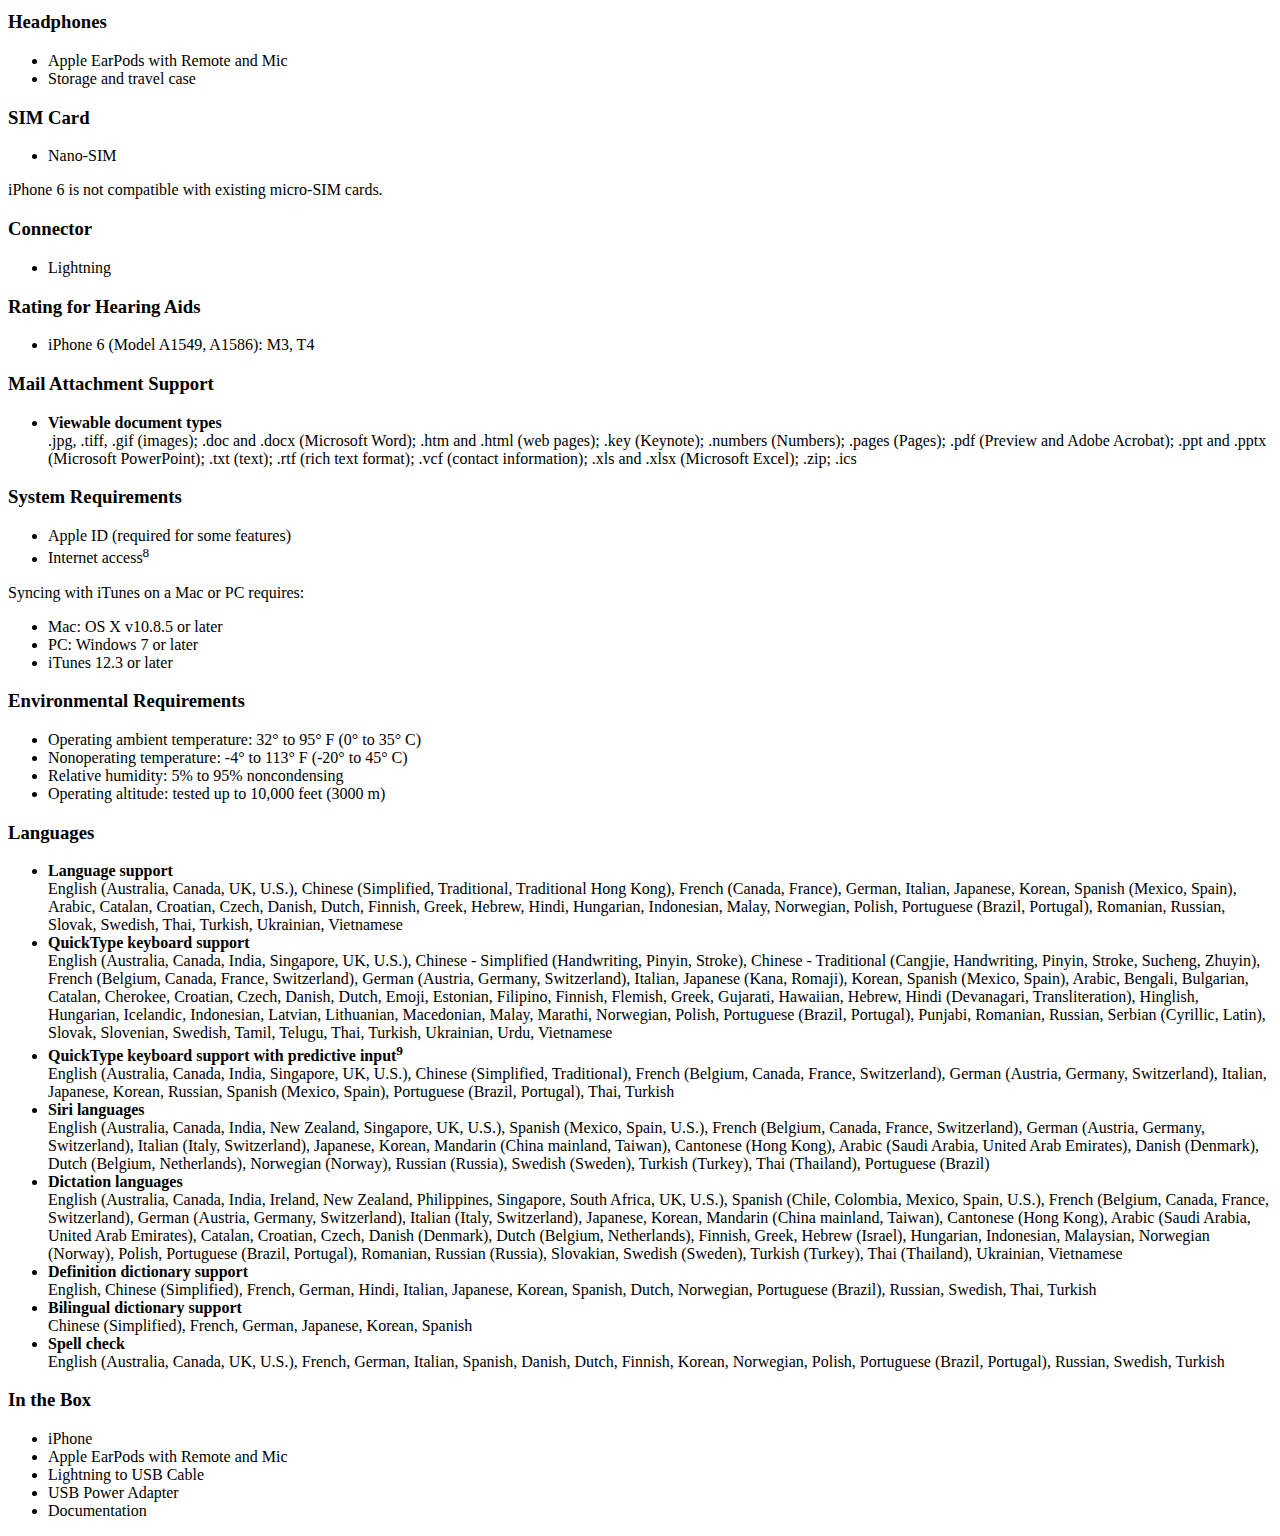
<file: TabelHargaLaptop/iphone6.html>
<!DOCTYPE html>
<html lang="en">
<head>
    <meta charset="UTF-8">
    <meta http-equiv="X-UA-Compatible" content="IE=edge">
    <meta name="viewport" content="width=device-width, initial-scale=1.0">
    <title>Iphone6 specs</title>
</head>
<body>
    <a href="index.html">
        <button class="button">
            <div class="button__content">
              <div class="button__icon">
                <svg version="1.1" id="Capa_1" xmlns="http://www.w3.org/2000/svg" xmlns:xlink="http://www.w3.org/1999/xlink" x="0px" y="0px"
                   width="80px" height="80px" viewBox="0 0 80 80" style="enable-background:new 0 0 80 80;" xml:space="preserve">
                <g>
                  <path d="M64,48L64,48h-8V32h8c8.836,0,16-7.164,16-16S72.836,0,64,0c-8.837,0-16,7.164-16,16v8H32v-8c0-8.836-7.164-16-16-16
                    S0,7.164,0,16s7.164,16,16,16h8v16h-8l0,0l0,0C7.164,48,0,55.164,0,64s7.164,16,16,16c8.837,0,16-7.164,16-16l0,0v-8h16v7.98
                    c0,0.008-0.001,0.014-0.001,0.02c0,8.836,7.164,16,16,16s16-7.164,16-16S72.836,48.002,64,48z M64,8c4.418,0,8,3.582,8,8
                    s-3.582,8-8,8h-8v-8C56,11.582,59.582,8,64,8z M8,16c0-4.418,3.582-8,8-8s8,3.582,8,8v8h-8C11.582,24,8,20.417,8,16z M16,72
                    c-4.418,0-8-3.582-8-8s3.582-8,8-8l0,0h8v8C24,68.418,20.418,72,16,72z M32,48V32h16v16H32z M64,72c-4.418,0-8-3.582-8-8l0,0v-8
                    h7.999c4.418,0,8,3.582,8,8S68.418,72,64,72z"/>
                </g>
                <g>
                </g>
                <g>
                </g>
                <g>
                </g>
                <g>
                </g>
                <g>
                </g>
                <g>
                </g>
                <g>
                </g>
                <g>
                </g>
                <g>
                </g>
                <g>
                </g>
                <g>
                </g>
                <g>
                </g>
                <g>
                </g>
                <g>
                </g>
                <g>
                </g>
                </svg>
              </div>
              <p class="button__text">back</p>
            </div>
          </button>
        </a>
    <h3>Capacity<sup>1</sup></h3>

<ul>
	<li>16GB</li>
	<li>32GB</li>
	<li>64GB</li>
	<li>128GB</li>
</ul>

<h3>Weight and Dimensions<sup>2</sup></h3>

<ul>
	<li>Height: 5.44 inches (138.1 mm)</li>
	<li>Width: 2.64 inches (67.0 mm)</li>
	<li>Depth:0.27 inch (6.9 mm)</li>
	<li>Weight: 4.55 ounces (129 grams)</li>
</ul>

<h3>Display</h3>

<ul>
	<li>Retina HD display</li>
	<li>4.7-inch (diagonal) LED-backlit widescreen Multi‑Touch display with IPS technology</li>
	<li>1334-by-750-pixel resolution at 326 ppi</li>
	<li>1400:1 contrast ratio (typical)</li>
	<li>500 cd/m2 max brightness (typical)</li>
	<li>Full sRGB standard</li>
	<li>Dual-domain pixels for wide viewing angles</li>
	<li>Fingerprint-resistant oleophobic coating on front</li>
	<li>Support for display of multiple languages and characters simultaneously</li>
	<li>Display Zoom</li>
	<li>Reachability</li>
</ul>

<h3>Chips</h3>

<ul>
	<li>A8 chip with 64-bit architecture</li>
	<li>M8 motion coprocessor</li>
</ul>

<h3>iSight Camera</h3>

<ul>
	<li>8-megapixel iSight camera with 1.5&micro; pixels</li>
	<li>Autofocus with Focus Pixels</li>
	<li>&fnof;/2.2 aperture</li>
	<li>Optical image stabilization (iPhone 6 Plus only)</li>
	<li>True Tone flash</li>
	<li>Five-element lens</li>
	<li>Hybrid IR filter</li>
	<li>Backside illumination sensor</li>
	<li>Sapphire crystal lens cover</li>
	<li>Auto image stabilization</li>
	<li>Auto HDR for photos</li>
	<li>Face detection</li>
	<li>Exposure control</li>
	<li>Panorama (up to 43 megapixels)</li>
	<li>Burst mode</li>
	<li>Tap to focus</li>
	<li>Photo geotagging</li>
	<li>Timer mode</li>
</ul>

<h3>Video Recording</h3>

<ul>
	<li>1080p HD video recording (30 fps or 60 fps)</li>
	<li>True Tone flash</li>
	<li>Slo-mo video (120 fps or 240 fps)</li>
	<li>Time-lapse video with stabilization</li>
	<li>Cinematic video stabilization</li>
	<li>Continuous autofocus video</li>
	<li>Take still photos while recording video</li>
	<li>Improved face detection</li>
	<li>3x zoom</li>
	<li>Video geotagging</li>
</ul>

<h3>FaceTime HD Camera</h3>

<ul>
	<li>1.2-megapixel photos</li>
	<li>&fnof;/2.2 aperture</li>
	<li>720p HD video recording</li>
	<li>Backside illumination sensor</li>
	<li>Auto HDR for photos and videos</li>
	<li>Face detection</li>
	<li>Burst mode</li>
	<li>Exposure control</li>
	<li>Timer mode</li>
</ul>

<h3>Touch ID</h3>

<ul>
	<li>Fingerprint identity sensor built into the Home button</li>
</ul>

<h3>Apple Pay</h3>

<ul>
	<li>Pay with your iPhone using Touch ID in stores and in apps</li>
</ul>

<h3>Cellular and Wireless</h3>

<ul>
	<li><b>Model A1549 (GSM)*/ Model A1522 (GSM)*</b>

	<ul>
		<li>UMTS/HSPA+/DC-HSDPA (850, 900, 1700/2100, 1900, 2100 MHz)</li>
		<li>GSM/EDGE (850, 900, 1800, 1900 MHz)</li>
		<li>LTE (Bands 1, 2, 3, 4, 5, 7, 8, 13, 17, 18, 19, 20, 25, 26, 28, 29)</li>
	</ul>
	</li>
	<li><b>Model A1549 (CDMA)*/ Model A1522 (CDMA)*</b>
	<ul>
		<li>CDMA EV-DO Rev. A and Rev. B (800, 1700/2100, 1900, 2100 MHz)</li>
		<li>UMTS/HSPA+/DC-HSDPA (850, 900, 1700/2100, 1900, 2100 MHz)</li>
		<li>GSM/EDGE (850, 900, 1800, 1900 MHz)</li>
		<li>LTE (Bands 1, 2, 3, 4, 5, 7, 8, 13, 17, 18, 19, 20, 25, 26, 28, 29)</li>
	</ul>
	<b>Model A1586*/ Model A1524*</b>

	<ul>
		<li>CDMA EV-DO Rev. A and Rev. B (800, 1700/2100, 1900, 2100 MHz)</li>
		<li>UMTS/HSPA+/DC-HSDPA (850, 900, 1700/2100, 1900, 2100 MHz)</li>
		<li>TD-SCDMA 1900 (F), 2000 (A)</li>
		<li>GSM/EDGE (850, 900, 1800, 1900 MHz)</li>
		<li>FDD-LTE (Bands 1, 2, 3, 4, 5, 7, 8, 13, 17, 18, 19, 20, 25, 26, 28, 29)</li>
		<li>TD-LTE (Bands 38, 39, 40, 41)</li>
	</ul>
	</li>
	<li><b>All models</b>
	<ul>
		<li>802.11a/b/g/n/ac Wi‑Fi</li>
		<li>Bluetooth 4.2 wireless technology</li>
		<li>NFC</li>
	</ul>
	</li>
</ul>

<h3>Location</h3>

<ul>
	<li>Assisted GPS and GLONASS</li>
	<li>Digital compass</li>
	<li>Wi‑Fi</li>
	<li>Cellular</li>
	<li>iBeacon microlocation</li>
</ul>

<h3>Video Calling<sup>3</sup></h3>

<ul>
	<li>FaceTime video</li>
	<li>Initiate video calls over Wi‑Fi or cellular to any FaceTime-enabled device</li>
</ul>

<h3>Audio Calling<sup>3</sup></h3>

<ul>
	<li>FaceTime audio</li>
	<li>iPhone 6 to any FaceTime audio-enabled device over Wi‑Fi or cellular</li>
	<li>Voice over LTE (VoLTE)<sup>4</sup></li>
	<li>Wi‑Fi calling<sup>4</sup></li>
</ul>

<h3>Audio Playback</h3>

<ul>
	<li>Audio formats supported: AAC (8 to 320 Kbps), Protected AAC (from iTunes Store), HE-AAC, MP3 (8 to 320 Kbps), MP3 VBR, Audible (formats 2, 3, 4, Audible Enhanced Audio, AAX, and AAX+), Apple Lossless, AIFF, and WAV</li>
	<li>User-configurable maximum volume limit</li>
</ul>

<h3>TV and Video</h3>

<ul>
	<li>AirPlay Mirroring, photos, audio, and video out to Apple TV (2nd generation or later)</li>
	<li>Video mirroring and video out support: Up to 1080p through Lightning Digital AV Adapter and Lightning to VGA Adapter (adapters sold separately)</li>
	<li>Video formats supported: H.264 video up to 1080p, 60 frames per second, High Profile level 4.2 with AAC-LC audio up to 160 Kbps, 48kHz, stereo audio in .m4v, .mp4, and .mov file formats; MPEG-4 video up to 2.5 Mbps, 640 by 480 pixels, 30 frames per second, Simple Profile with AAC-LC audio up to 160 Kbps per channel, 48kHz, stereo audio in .m4v, .mp4, and .mov file formats; Motion JPEG (M-JPEG) up to 35 Mbps, 1280 by 720 pixels, 30 frames per second, audio in ulaw, PCM stereo audio in .avi file format</li>
</ul>

<h3>Siri<sup>5</sup></h3>

<ul>
	<li>Use your voice to send messages, set reminders, and more</li>
	<li>Get proactive suggestions</li>
	<li>Use hands-free</li>
	<li>Listen and identify songs</li>
</ul>

<h3>External Buttons and Connectors</h3>

<ul>
	<li>Home/Touch ID sensor</li>
	<li>Volume up/down</li>
	<li>Ring/silent</li>
	<li>On/off-Sleep/wake</li>
	<li>Microphone</li>
	<li>Lightning connector</li>
	<li>3.5mm headphone jack</li>
	<li>Built-in speaker</li>
</ul>

<h3>Power and Battery<sup>6</sup></h3>

<ul>
	<li>Built-in rechargeable lithium-ion battery</li>
	<li>Charging via USB to computer system or power adapter</li>
	<li>Talk time: Up to 14 hours on 3G</li>
	<li>Internet use: Up to 10 hours on 3G, up to 10 hours on LTE, up to 11 hours on Wi‑Fi</li>
	<li>HD video playback: Up to 11 hours</li>
	<li>Audio playback: Up to 50 hours</li>
	<li>Standby time: Up to 10 days</li>
</ul>

<h3>Sensors</h3>

<ul>
	<li>Touch ID</li>
	<li>Barometer</li>
	<li>Three-axis gyro</li>
	<li>Accelerometer</li>
	<li>Proximity sensor</li>
	<li>Ambient light sensor</li>
</ul>

<h3>Operating System</h3>

<p><b>iOS 9</b><br />
The world&rsquo;s most advanced mobile operating system gets major enhancements to built-in apps, a smarter Siri and search, and much more.</p>

<p>iOS 9 includes:</p>

<ul>
	<li>AirDrop</li>
	<li>AirPlay</li>
	<li>AirPrint</li>
	<li>Control Center</li>
	<li>Notification Center</li>
	<li>Siri</li>
	<li>Spotlight Search</li>
	<li>Facebook Integration</li>
	<li>Twitter Integration</li>
	<li>iCloud</li>
	<li>iCloud Keychain</li>
	<li>Multitasking</li>
	<li>Wallet</li>
</ul>

<h3>Built-in Apps</h3>

<ul>
	<li>Camera</li>
	<li>Photos</li>
	<li>Health</li>
	<li>Messages</li>
	<li>Phone</li>
	<li>FaceTime</li>
	<li>Mail</li>
	<li>Music</li>
	<li>Wallet</li>
	<li>Safari</li>
	<li>Maps</li>
	<li>Calendar</li>
	<li>iTunes Store</li>
	<li>App Store</li>
	<li>Notes</li>
	<li>News</li>
	<li>Contacts</li>
	<li>iBooks</li>
	<li>Game Center</li>
	<li>Weather</li>
	<li>Reminders</li>
	<li>Voice Memos</li>
	<li>Clock</li>
	<li>Videos</li>
	<li>Stocks</li>
	<li>Calculator</li>
	<li>Compass</li>
	<li>Podcasts</li>
	<li>Watch</li>
	<li>Tips</li>
	<li>iCloud Drive</li>
	<li>Find My iPhone</li>
	<li>Find My Friends</li>
</ul>

<h3>Free Apps from Apple<sup>7</sup></h3>

<ul>
	<li>iMovie</li>
	<li>Pages</li>
	<li>Keynote</li>
	<li>Numbers</li>
	<li>iTunes U</li>
	<li>GarageBand</li>
	<li>Apple Store</li>
	<li>Trailers</li>
	<li>Remote</li>
</ul>

<h3>Headphones</h3>

<ul>
	<li>Apple EarPods with Remote and Mic</li>
	<li>Storage and travel case</li>
</ul>

<h3>SIM Card</h3>

<ul>
	<li>Nano-SIM</li>
</ul>

<p>iPhone 6 is not compatible with existing micro-SIM cards.</p>

<h3>Connector</h3>

<ul>
	<li>Lightning</li>
</ul>

<h3>Rating for Hearing Aids</h3>

<ul>
	<li>iPhone 6 (Model A1549, A1586): M3, T4</li>
</ul>

<h3>Mail Attachment Support</h3>

<ul>
	<li><b>Viewable document types</b><br />
	.jpg, .tiff, .gif (images); .doc and .docx (Microsoft Word); .htm and .html (web pages); .key (Keynote); .numbers (Numbers); .pages (Pages); .pdf (Preview and Adobe Acrobat); .ppt and .pptx (Microsoft PowerPoint); .txt (text); .rtf (rich text format); .vcf (contact information); .xls and .xlsx (Microsoft Excel); .zip; .ics</li>
</ul>

<h3>System Requirements</h3>

<ul>
	<li>Apple ID (required for some features)</li>
	<li>Internet access<sup>8</sup></li>
</ul>

<p>Syncing with iTunes on a Mac or PC requires:</p>

<ul>
	<li>Mac: OS X v10.8.5 or later</li>
	<li>PC: Windows 7 or later</li>
	<li>iTunes 12.3 or later</li>
</ul>

<h3>Environmental Requirements</h3>

<ul>
	<li>Operating ambient temperature: 32&deg; to 95&deg; F (0&deg; to 35&deg; C)</li>
	<li>Nonoperating temperature: -4&deg; to 113&deg; F (-20&deg; to 45&deg; C)</li>
	<li>Relative humidity: 5% to 95% noncondensing</li>
	<li>Operating altitude: tested up to 10,000 feet (3000 m)</li>
</ul>

<h3>Languages</h3>

<ul>
	<li><b>Language support</b><br />
	English (Australia, Canada, UK, U.S.), Chinese (Simplified, Traditional, Traditional Hong Kong), French (Canada, France), German, Italian, Japanese, Korean, Spanish (Mexico, Spain), Arabic, Catalan, Croatian, Czech, Danish, Dutch, Finnish, Greek, Hebrew, Hindi, Hungarian, Indonesian, Malay, Norwegian, Polish, Portuguese (Brazil, Portugal), Romanian, Russian, Slovak, Swedish, Thai, Turkish, Ukrainian, Vietnamese</li>
	<li><b>QuickType keyboard support</b><br />
	English (Australia, Canada, India, Singapore, UK, U.S.), Chinese - Simplified (Handwriting, Pinyin, Stroke), Chinese - Traditional (Cangjie, Handwriting, Pinyin, Stroke, Sucheng, Zhuyin), French (Belgium, Canada, France, Switzerland), German (Austria, Germany, Switzerland), Italian, Japanese (Kana, Romaji), Korean, Spanish (Mexico, Spain), Arabic, Bengali, Bulgarian, Catalan, Cherokee, Croatian, Czech, Danish, Dutch, Emoji, Estonian, Filipino, Finnish, Flemish, Greek, Gujarati, Hawaiian, Hebrew, Hindi (Devanagari, Transliteration), Hinglish, Hungarian, Icelandic, Indonesian, Latvian, Lithuanian, Macedonian, Malay, Marathi, Norwegian, Polish, Portuguese (Brazil, Portugal), Punjabi, Romanian, Russian, Serbian (Cyrillic, Latin), Slovak, Slovenian, Swedish, Tamil, Telugu, Thai, Turkish, Ukrainian, Urdu, Vietnamese</li>
	<li><b>QuickType keyboard support with predictive input<sup>9</sup></b><br />
	English (Australia, Canada, India, Singapore, UK, U.S.), Chinese (Simplified, Traditional), French (Belgium, Canada, France, Switzerland), German (Austria, Germany, Switzerland), Italian, Japanese, Korean, Russian, Spanish (Mexico, Spain), Portuguese (Brazil, Portugal), Thai, Turkish</li>
	<li><b>Siri languages</b><br />
	English (Australia, Canada, India, New Zealand, Singapore, UK, U.S.), Spanish (Mexico, Spain, U.S.), French (Belgium, Canada, France, Switzerland), German (Austria, Germany, Switzerland), Italian (Italy, Switzerland), Japanese, Korean, Mandarin (China mainland, Taiwan), Cantonese (Hong Kong), Arabic (Saudi Arabia, United Arab Emirates), Danish (Denmark), Dutch (Belgium, Netherlands), Norwegian (Norway), Russian (Russia), Swedish (Sweden), Turkish (Turkey), Thai (Thailand), Portuguese (Brazil)</li>
	<li><b>Dictation languages</b><br />
	English (Australia, Canada, India, Ireland, New Zealand, Philippines, Singapore, South Africa, UK, U.S.), Spanish (Chile, Colombia, Mexico, Spain, U.S.), French (Belgium, Canada, France, Switzerland), German (Austria, Germany, Switzerland), Italian (Italy, Switzerland), Japanese, Korean, Mandarin (China mainland, Taiwan), Cantonese (Hong Kong), Arabic (Saudi Arabia, United Arab Emirates), Catalan, Croatian, Czech, Danish (Denmark), Dutch (Belgium, Netherlands), Finnish, Greek, Hebrew (Israel), Hungarian, Indonesian, Malaysian, Norwegian (Norway), Polish, Portuguese (Brazil, Portugal), Romanian, Russian (Russia), Slovakian, Swedish (Sweden), Turkish (Turkey), Thai (Thailand), Ukrainian, Vietnamese</li>
	<li><b>Definition dictionary support</b><br />
	English, Chinese (Simplified), French, German, Hindi, Italian, Japanese, Korean, Spanish, Dutch, Norwegian, Portuguese (Brazil), Russian, Swedish, Thai, Turkish</li>
	<li><b>Bilingual dictionary support</b><br />
	Chinese (Simplified), French, German, Japanese, Korean, Spanish</li>
	<li><b>Spell check</b><br />
	English (Australia, Canada, UK, U.S.), French, German, Italian, Spanish, Danish, Dutch, Finnish, Korean, Norwegian, Polish, Portuguese (Brazil, Portugal), Russian, Swedish, Turkish</li>
</ul>

<h3>In the Box</h3>

<ul>
	<li>iPhone</li>
	<li>Apple EarPods with Remote and Mic</li>
	<li>Lightning to USB Cable</li>
	<li>USB Power Adapter</li>
	<li>Documentation</li>
</ul>
</body>
</html>
</file>
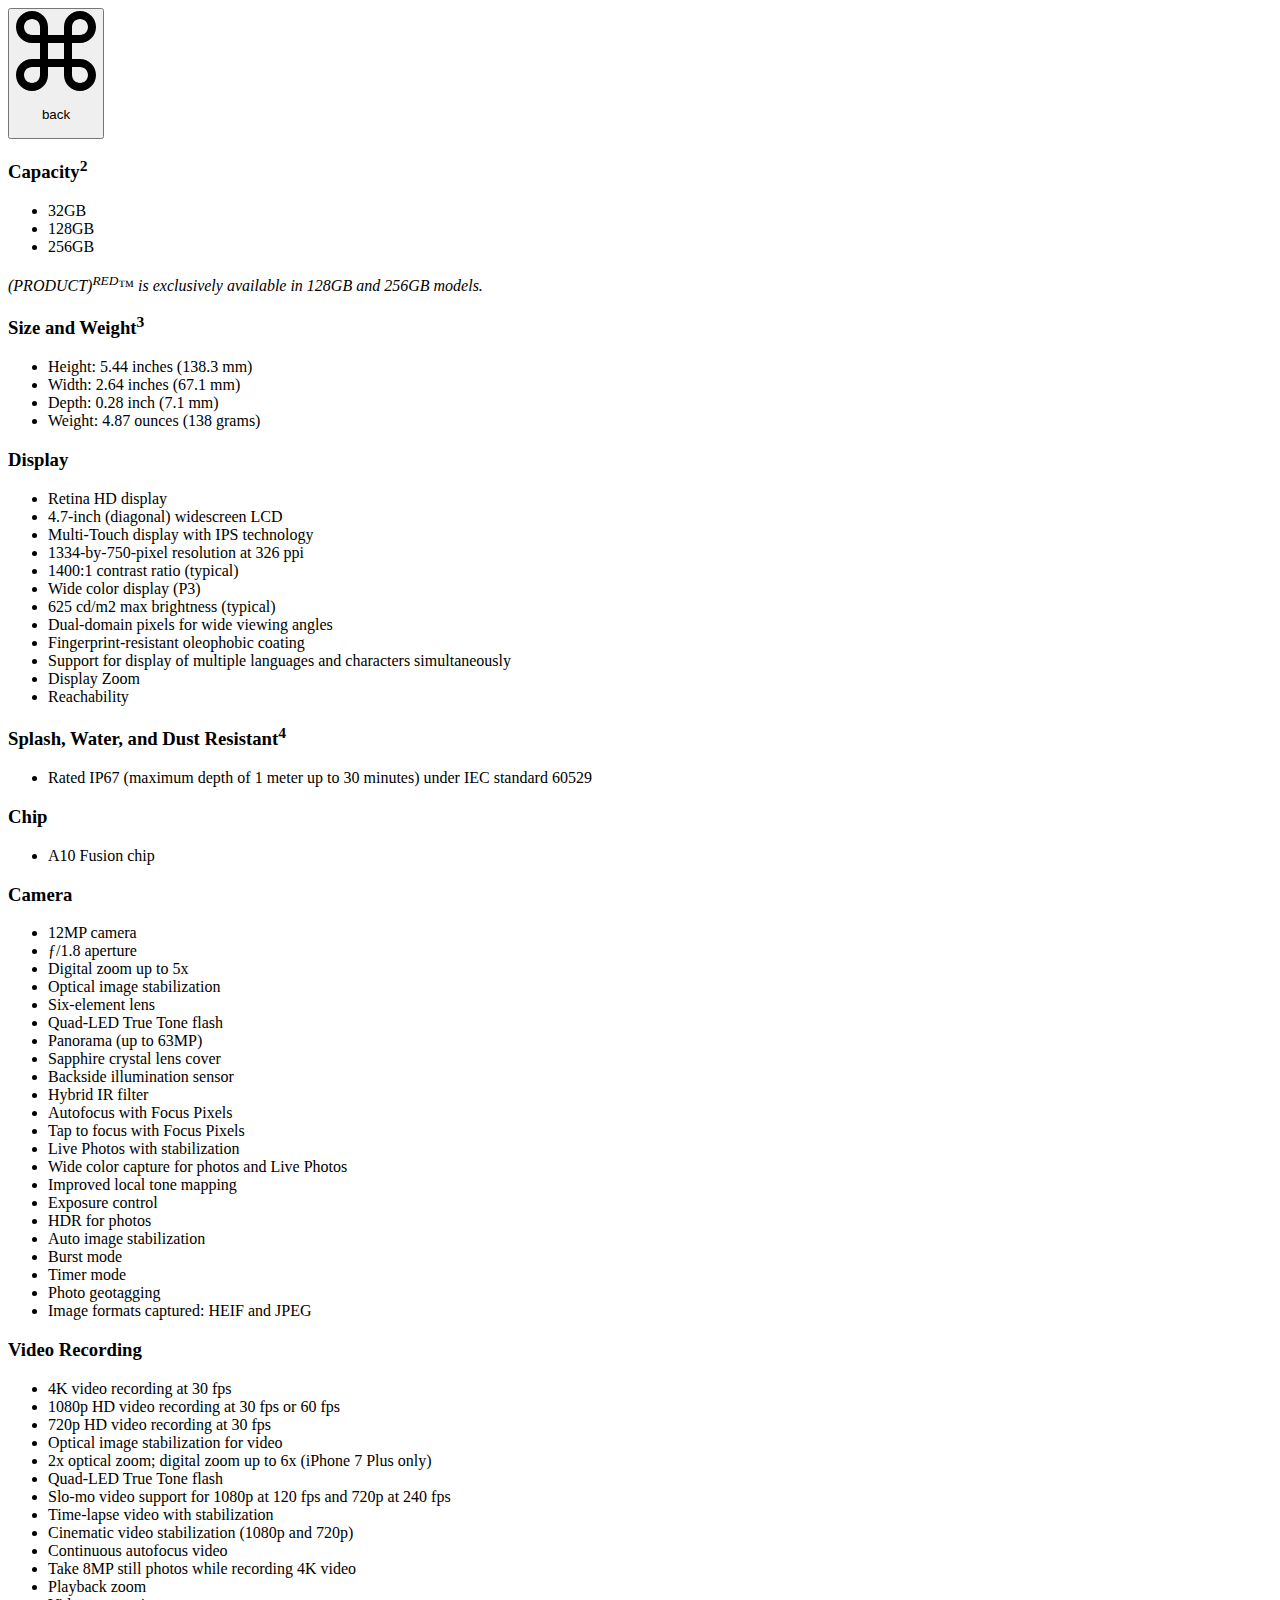
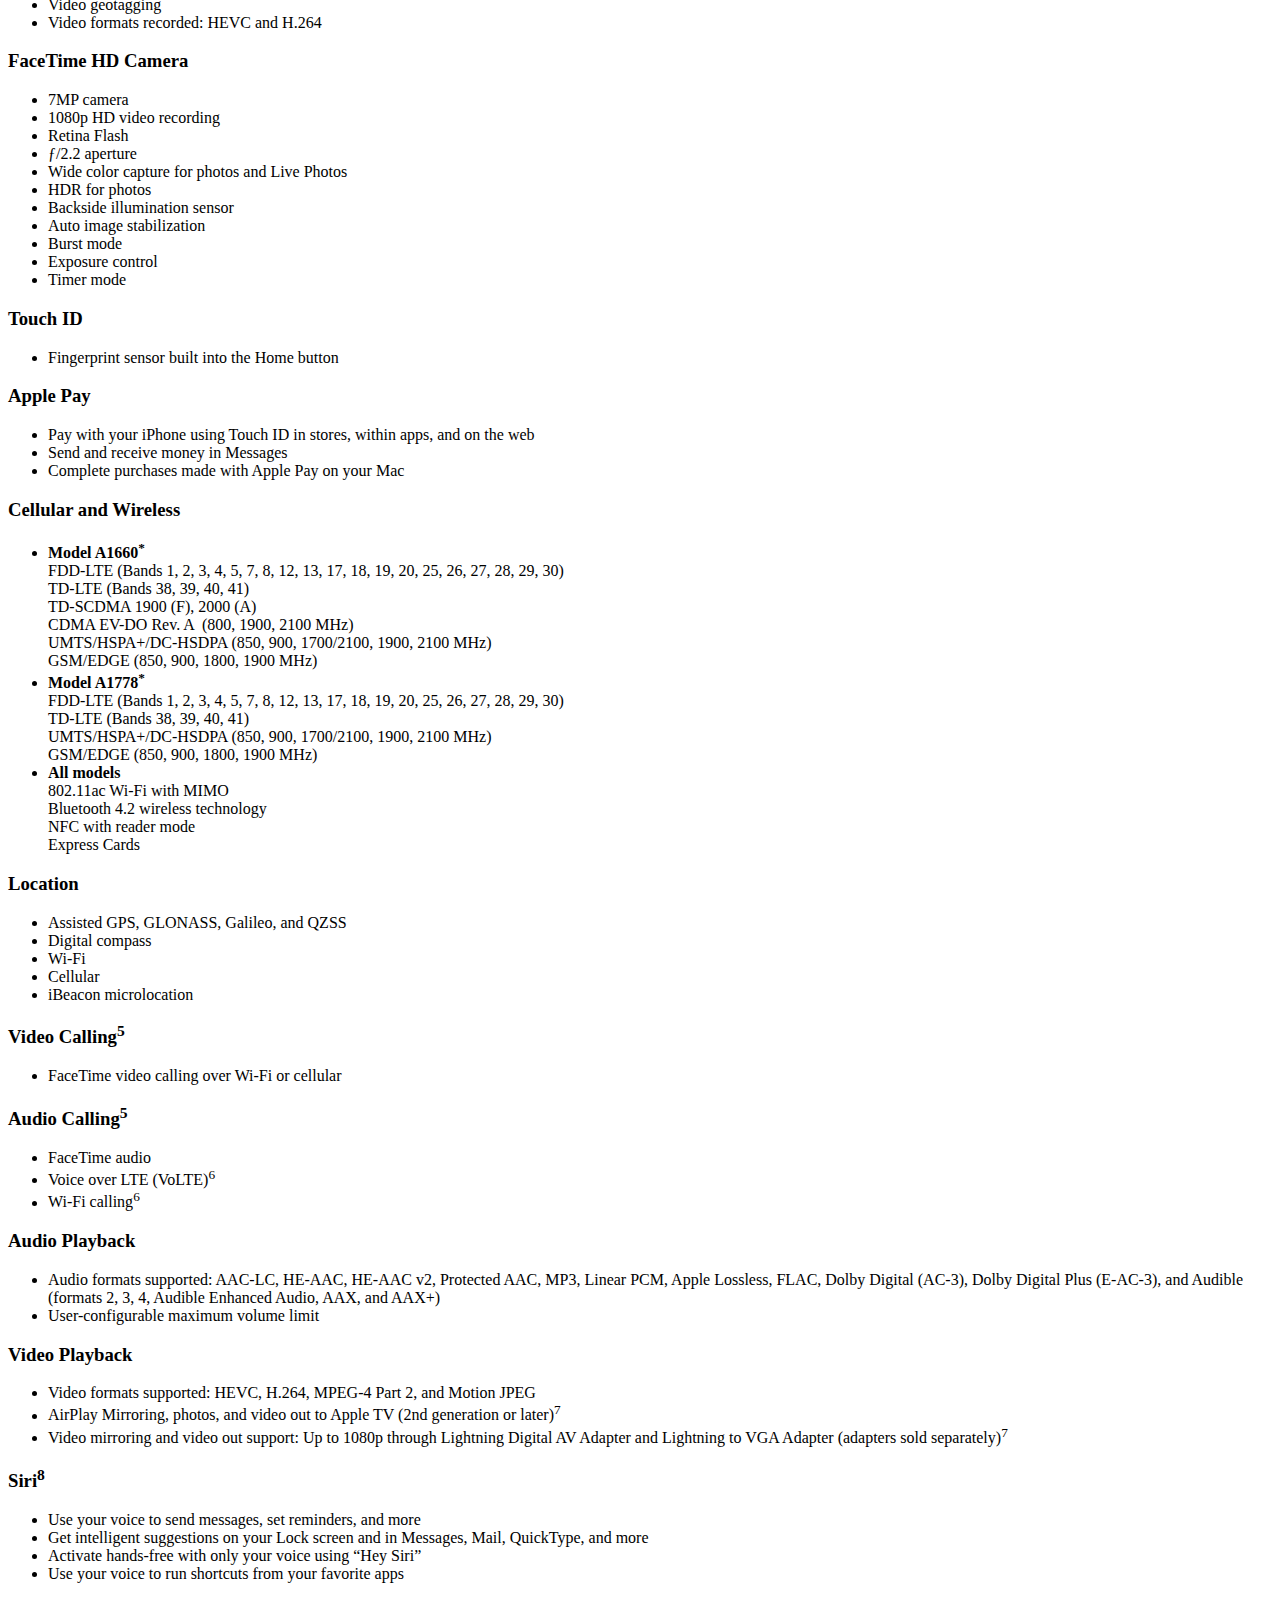
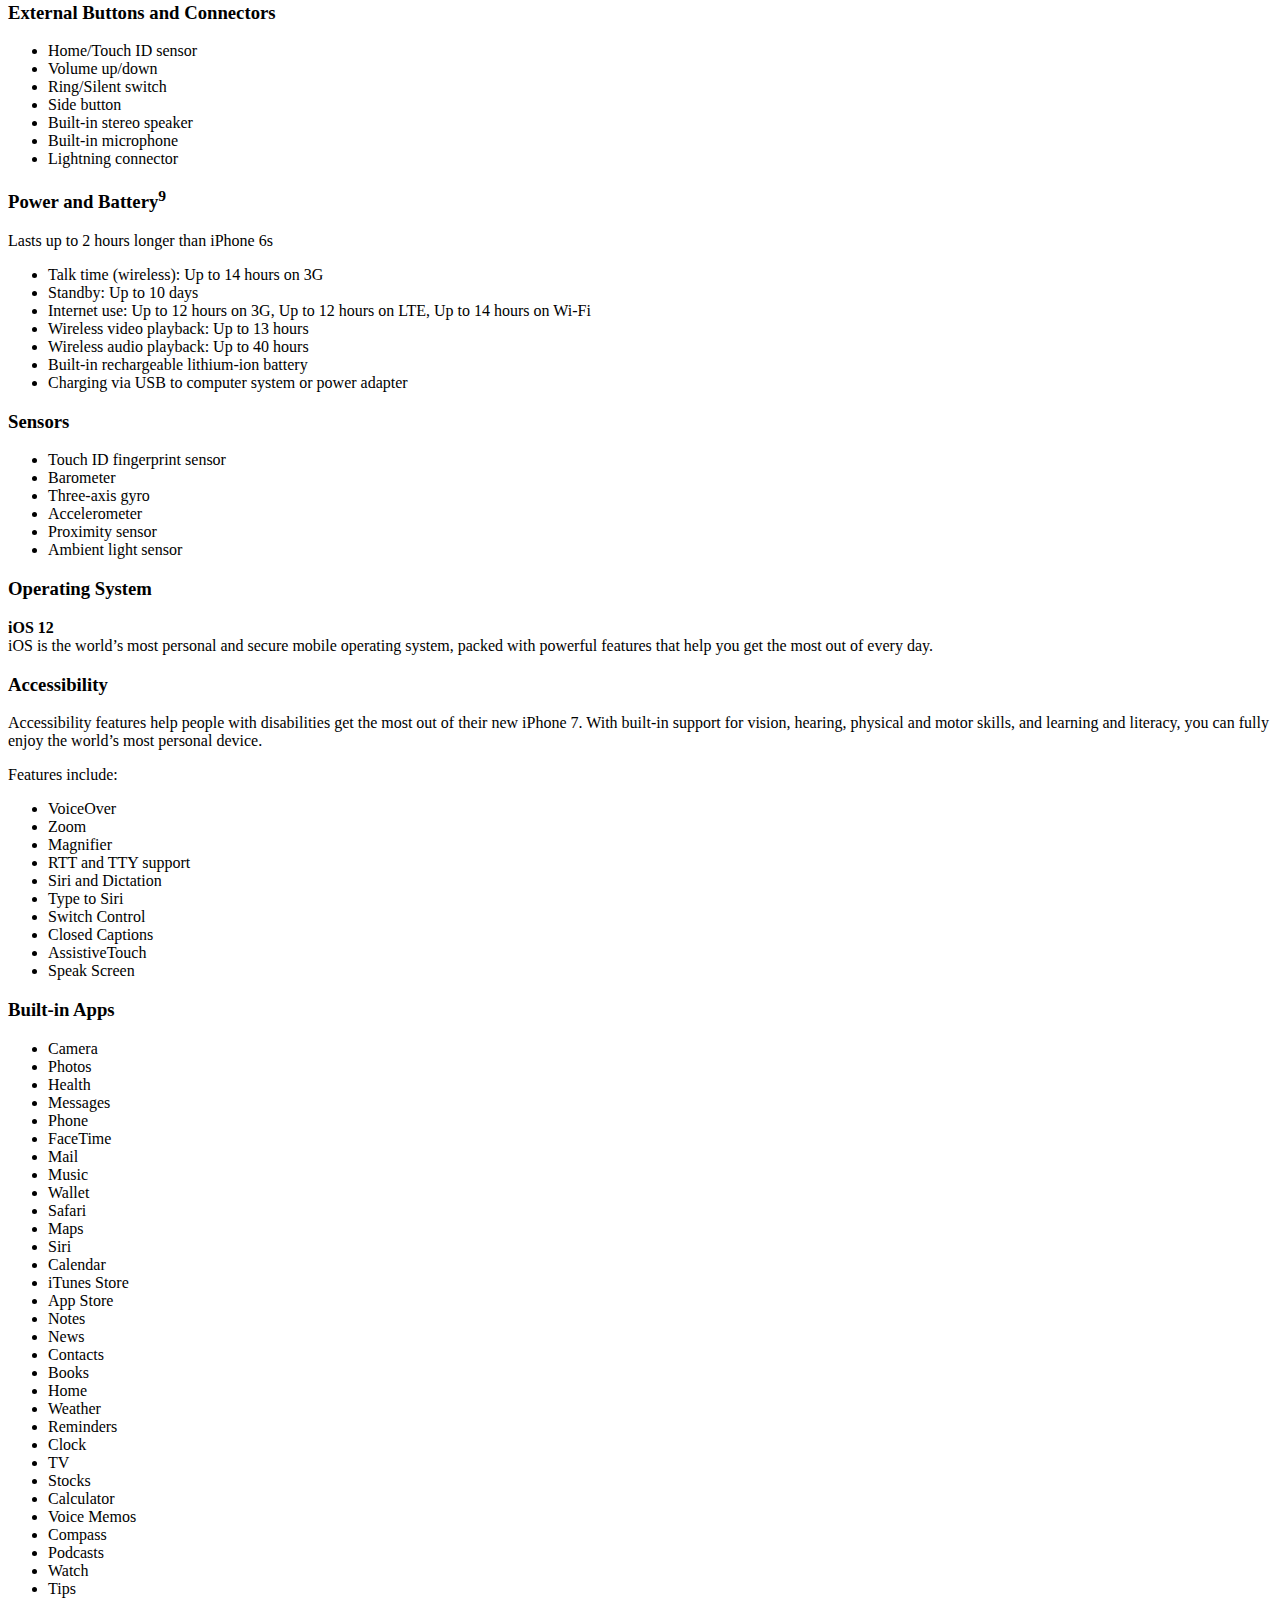
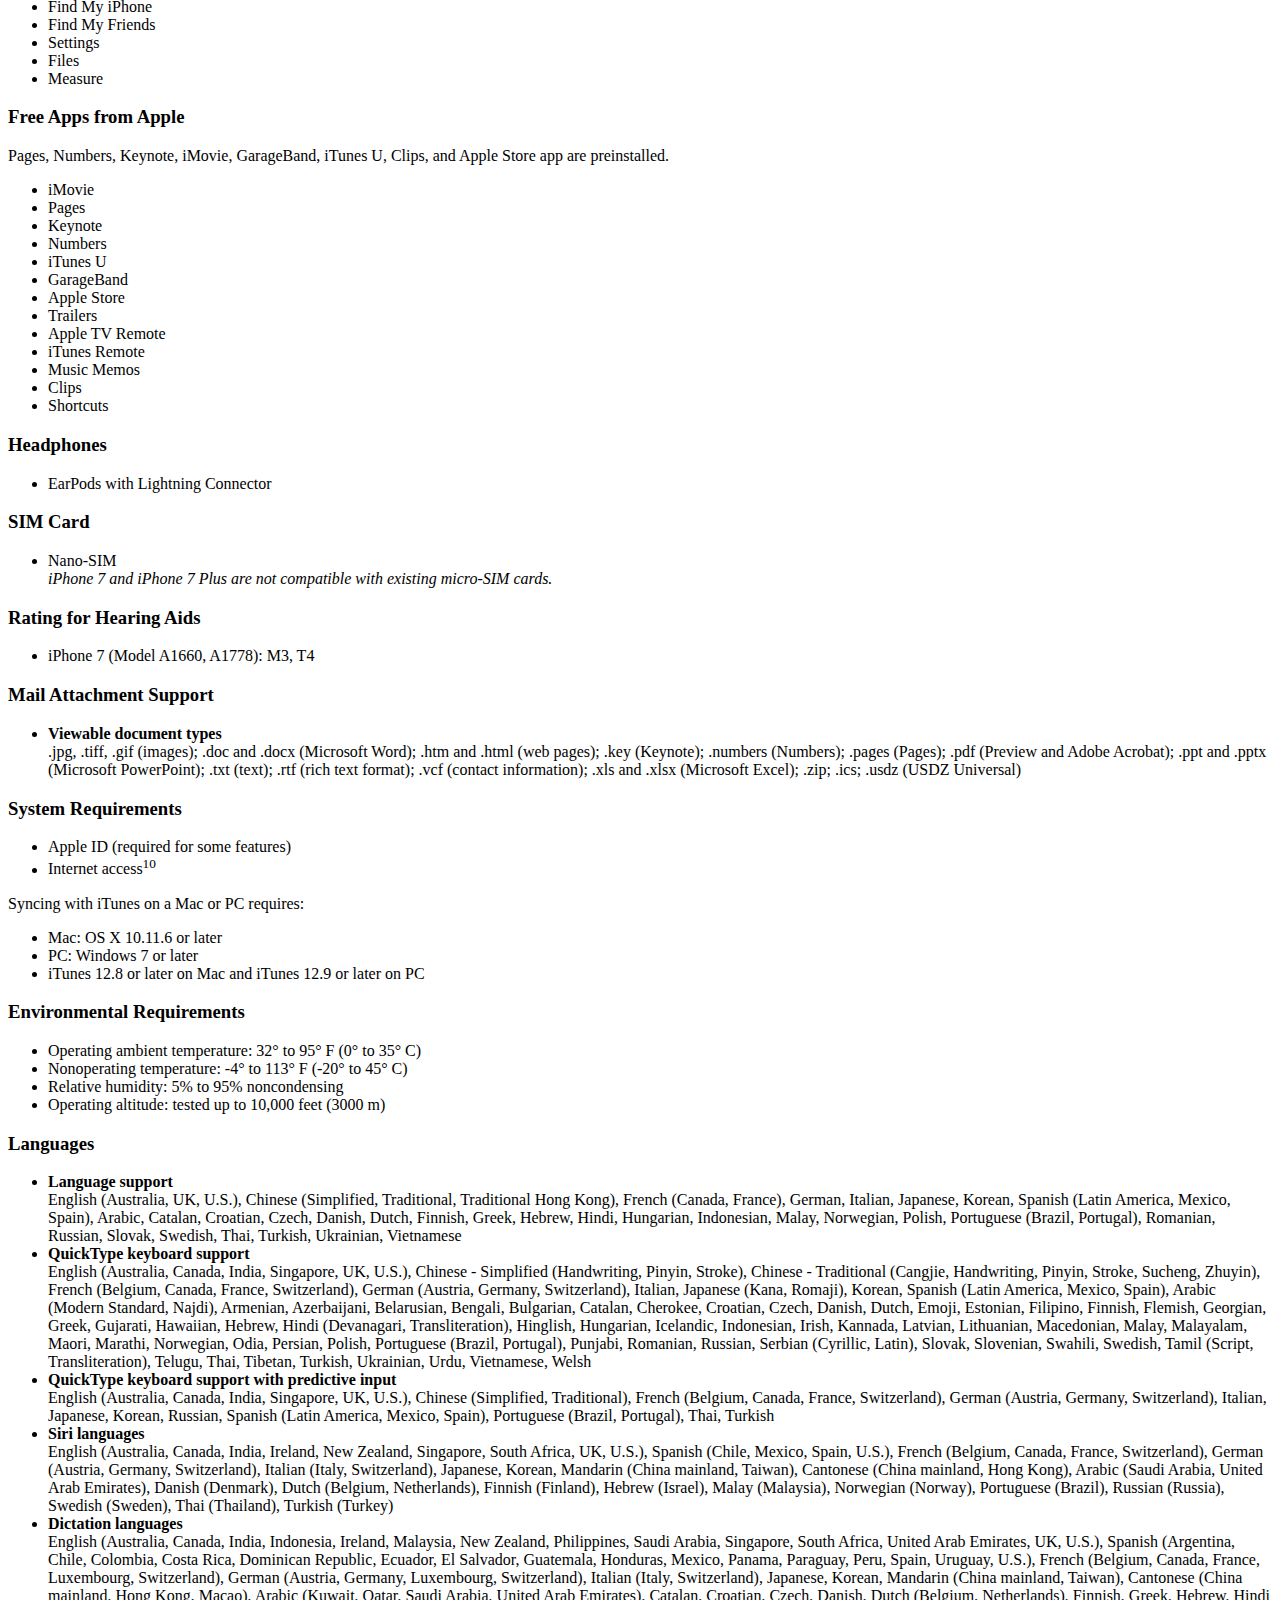
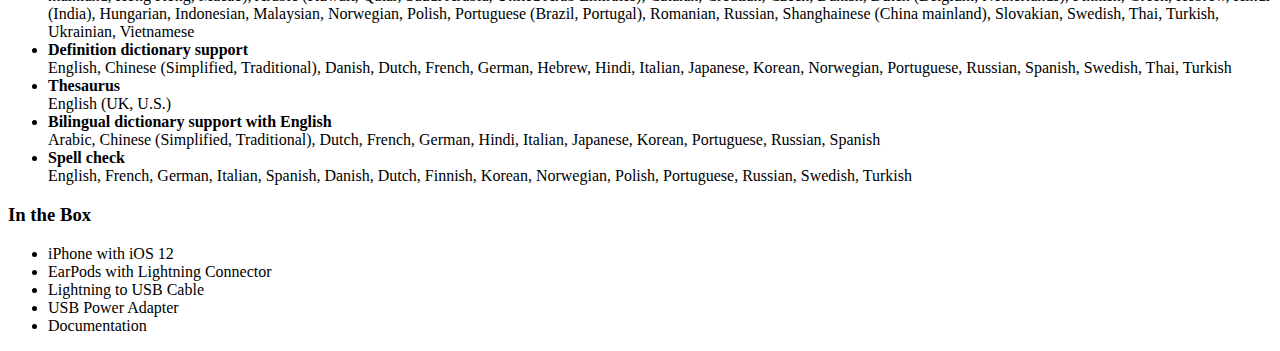
<file: TabelHargaLaptop/iphone7.html>
<!DOCTYPE html>
<html lang="en">
<head>
    <meta charset="UTF-8">
    <meta http-equiv="X-UA-Compatible" content="IE=edge">
    <meta name="viewport" content="width=device-width, initial-scale=1.0">
    <title>Iphone7 specs</title>
</head>
<body>
    <a href="index.html">
        <button class="button">
            <div class="button__content">
              <div class="button__icon">
                <svg version="1.1" id="Capa_1" xmlns="http://www.w3.org/2000/svg" xmlns:xlink="http://www.w3.org/1999/xlink" x="0px" y="0px"
                   width="80px" height="80px" viewBox="0 0 80 80" style="enable-background:new 0 0 80 80;" xml:space="preserve">
                <g>
                  <path d="M64,48L64,48h-8V32h8c8.836,0,16-7.164,16-16S72.836,0,64,0c-8.837,0-16,7.164-16,16v8H32v-8c0-8.836-7.164-16-16-16
                    S0,7.164,0,16s7.164,16,16,16h8v16h-8l0,0l0,0C7.164,48,0,55.164,0,64s7.164,16,16,16c8.837,0,16-7.164,16-16l0,0v-8h16v7.98
                    c0,0.008-0.001,0.014-0.001,0.02c0,8.836,7.164,16,16,16s16-7.164,16-16S72.836,48.002,64,48z M64,8c4.418,0,8,3.582,8,8
                    s-3.582,8-8,8h-8v-8C56,11.582,59.582,8,64,8z M8,16c0-4.418,3.582-8,8-8s8,3.582,8,8v8h-8C11.582,24,8,20.417,8,16z M16,72
                    c-4.418,0-8-3.582-8-8s3.582-8,8-8l0,0h8v8C24,68.418,20.418,72,16,72z M32,48V32h16v16H32z M64,72c-4.418,0-8-3.582-8-8l0,0v-8
                    h7.999c4.418,0,8,3.582,8,8S68.418,72,64,72z"/>
                </g>
                <g>
                </g>
                <g>
                </g>
                <g>
                </g>
                <g>
                </g>
                <g>
                </g>
                <g>
                </g>
                <g>
                </g>
                <g>
                </g>
                <g>
                </g>
                <g>
                </g>
                <g>
                </g>
                <g>
                </g>
                <g>
                </g>
                <g>
                </g>
                <g>
                </g>
                </svg>
              </div>
              <p class="button__text">back</p>
            </div>
          </button>
        </a>
    <h3>Capacity<sup>2</sup></h3>

<ul>
	<li>32GB</li>
	<li>128GB</li>
	<li>256GB</li>
</ul>

<p><em>(PRODUCT)<sup>RED</sup>&trade; is exclusively available in 128GB and 256GB models.</em></p>

<h3>Size and Weight<sup>3</sup></h3>

<ul>
	<li>Height: 5.44 inches (138.3 mm)</li>
	<li>Width: 2.64 inches (67.1 mm)</li>
	<li>Depth: 0.28 inch (7.1 mm)</li>
	<li>Weight: 4.87 ounces (138 grams)</li>
</ul>

<h3>Display</h3>

<ul>
	<li>Retina HD display</li>
	<li>4.7-inch (diagonal) widescreen LCD</li>
	<li>Multi-Touch display with IPS technology</li>
	<li>1334-by-750-pixel resolution at 326 ppi</li>
	<li>1400:1 contrast ratio (typical)</li>
	<li>Wide color display (P3)</li>
	<li>625 cd/m2 max brightness (typical)</li>
	<li>Dual-domain pixels for wide viewing angles</li>
	<li>Fingerprint-resistant oleophobic coating</li>
	<li>Support for display of multiple languages and characters simultaneously</li>
	<li>Display Zoom</li>
	<li>Reachability</li>
</ul>

<h3>Splash, Water, and Dust Resistant<sup>4</sup></h3>

<ul>
	<li>Rated IP67 (maximum depth of 1 meter up to 30 minutes) under IEC standard 60529</li>
</ul>

<h3>Chip</h3>

<ul>
	<li>A10 Fusion chip</li>
</ul>

<h3>Camera</h3>

<ul>
	<li>12MP camera</li>
	<li>&fnof;/1.8 aperture</li>
	<li>Digital zoom up to 5x</li>
	<li>Optical image stabilization</li>
	<li>Six‑element lens</li>
	<li>Quad-LED True Tone flash</li>
	<li>Panorama (up to 63MP)</li>
	<li>Sapphire crystal lens cover</li>
	<li>Backside illumination sensor</li>
	<li>Hybrid IR filter</li>
	<li>Autofocus with Focus Pixels</li>
	<li>Tap to focus with Focus Pixels</li>
	<li>Live Photos with stabilization</li>
	<li>Wide color capture for photos and Live Photos</li>
	<li>Improved local tone mapping</li>
	<li>Exposure control</li>
	<li>HDR for photos</li>
	<li>Auto image stabilization</li>
	<li>Burst mode</li>
	<li>Timer mode</li>
	<li>Photo geotagging</li>
	<li>Image formats captured: HEIF and JPEG</li>
</ul>

<h3>Video Recording</h3>

<ul>
	<li>4K video recording at 30 fps</li>
	<li>1080p HD video recording at 30 fps or 60 fps</li>
	<li>720p HD video recording at 30 fps</li>
	<li>Optical image stabilization for video</li>
	<li>2x optical zoom; digital zoom up to 6x (iPhone 7 Plus only)</li>
	<li>Quad-LED True Tone flash</li>
	<li>Slo‑mo video support for 1080p at 120 fps and 720p at 240 fps</li>
	<li>Time‑lapse video with stabilization</li>
	<li>Cinematic video stabilization (1080p and 720p)</li>
	<li>Continuous autofocus video</li>
	<li>Take 8MP still photos while recording 4K video</li>
	<li>Playback zoom</li>
	<li>Video geotagging</li>
	<li>Video formats recorded: HEVC and H.264</li>
</ul>

<h3>FaceTime HD Camera</h3>

<ul>
	<li>7MP camera</li>
	<li>1080p HD video recording</li>
	<li>Retina Flash</li>
	<li>&fnof;/2.2 aperture</li>
	<li>Wide color capture for photos and Live Photos</li>
	<li>HDR for photos</li>
	<li>Backside illumination sensor</li>
	<li>Auto image stabilization</li>
	<li>Burst mode</li>
	<li>Exposure control</li>
	<li>Timer mode</li>
</ul>

<h3>Touch ID</h3>

<ul>
	<li>Fingerprint sensor built into the Home button</li>
</ul>

<h3>Apple Pay</h3>

<ul>
	<li>Pay with your iPhone using Touch ID in stores, within apps, and on the web</li>
	<li>Send and receive money in Messages</li>
	<li>Complete purchases made with Apple Pay on your Mac</li>
</ul>

<h3>Cellular and Wireless</h3>

<ul>
	<li><b>Model A1660<sup>*</sup></b><br />
	FDD-LTE (Bands 1, 2, 3, 4, 5, 7, 8, 12, 13, 17, 18, 19, 20, 25, 26, 27, 28, 29, 30)<br />
	TD-LTE (Bands 38, 39, 40, 41)<br />
	TD-SCDMA 1900 (F), 2000 (A)<br />
	CDMA EV-DO Rev. A &nbsp;(800, 1900, 2100 MHz)&nbsp;<br />
	UMTS/HSPA+/DC-HSDPA (850, 900, 1700/2100, 1900, 2100 MHz)<br />
	GSM/EDGE (850, 900, 1800, 1900 MHz)</li>
	<li><b>Model A1778<sup>*</sup></b><br />
	FDD-LTE (Bands 1, 2, 3, 4, 5, 7, 8, 12, 13, 17, 18, 19, 20, 25, 26, 27, 28, 29, 30)&nbsp;<br />
	TD-LTE (Bands 38, 39, 40, 41)<br />
	UMTS/HSPA+/DC-HSDPA (850, 900, 1700/2100, 1900, 2100 MHz)&nbsp;<br />
	GSM/EDGE (850, 900, 1800, 1900 MHz)</li>
	<li><b>All models</b><br />
	802.11ac Wi‑Fi with MIMO<br />
	Bluetooth 4.2 wireless technology<br />
	NFC with reader mode<br />
	Express Cards</li>
</ul>

<h3>Location</h3>

<ul>
	<li>Assisted GPS, GLONASS, Galileo, and QZSS</li>
	<li>Digital compass</li>
	<li>Wi-Fi</li>
	<li>Cellular</li>
	<li>iBeacon microlocation</li>
</ul>

<h3>Video Calling<sup>5</sup></h3>

<ul>
	<li>FaceTime video calling over Wi‑Fi or cellular</li>
</ul>

<h3>Audio Calling<sup>5</sup></h3>

<ul>
	<li>FaceTime audio</li>
	<li>Voice over LTE (VoLTE)<sup>6</sup></li>
	<li>Wi‑Fi calling<sup>6</sup></li>
</ul>

<h3>Audio Playback</h3>

<ul>
	<li>Audio formats supported: AAC-LC, HE-AAC, HE-AAC v2, Protected AAC, MP3, Linear PCM, Apple Lossless, FLAC, Dolby Digital (AC-3), Dolby Digital Plus (E-AC-3), and Audible (formats 2, 3, 4, Audible Enhanced Audio, AAX, and AAX+)</li>
	<li>User-configurable maximum volume limit</li>
</ul>

<h3>Video Playback</h3>

<ul>
	<li>Video formats supported: HEVC, H.264, MPEG-4 Part 2, and Motion JPEG</li>
	<li>AirPlay Mirroring, photos, and video out to Apple TV (2nd generation or later)<sup>7</sup></li>
	<li>Video mirroring and video out support: Up to 1080p through Lightning Digital AV Adapter and Lightning to VGA Adapter (adapters sold separately)<sup>7</sup></li>
</ul>

<h3>Siri<sup>8</sup></h3>

<ul>
	<li>Use your voice to send messages, set reminders, and more</li>
	<li>Get intelligent suggestions on your Lock screen and in Messages, Mail, QuickType, and more</li>
	<li>Activate hands-free with only your voice using &ldquo;Hey Siri&rdquo;</li>
	<li>Use your voice to run shortcuts from your favorite apps</li>
</ul>

<h3>External Buttons and Connectors</h3>

<ul>
	<li>Home/Touch ID sensor</li>
	<li>Volume up/down</li>
	<li>Ring/Silent switch</li>
	<li>Side button</li>
	<li>Built-in stereo speaker</li>
	<li>Built-in microphone</li>
	<li>Lightning connector</li>
</ul>

<h3>Power and Battery<sup>9</sup></h3>

<p>Lasts up to 2 hours longer than iPhone 6s</p>

<ul>
	<li>Talk time (wireless): Up to 14 hours on 3G</li>
	<li>Standby: Up to 10 days</li>
	<li>Internet use: Up to 12 hours on 3G, Up to 12 hours on LTE, Up to 14 hours on Wi-Fi</li>
	<li>Wireless video playback: Up to 13 hours</li>
	<li>Wireless audio playback: Up to 40 hours</li>
	<li>Built-in rechargeable lithium-ion battery</li>
	<li>Charging via USB to computer system or power adapter</li>
</ul>

<h3>Sensors</h3>

<ul>
	<li>Touch ID fingerprint sensor</li>
	<li>Barometer</li>
	<li>Three-axis gyro</li>
	<li>Accelerometer</li>
	<li>Proximity sensor</li>
	<li>Ambient light sensor</li>
</ul>

<h3>Operating System</h3>

<p><strong>iOS 12</strong><br />
iOS is the world&rsquo;s most personal and secure mobile operating system, packed with powerful features that help you get the most out of every day.<br />
<h3>Accessibility</h3>

<p>Accessibility features help people with disabilities get the most out of their new iPhone 7. With built-in support for vision, hearing, physical and motor skills, and learning and literacy, you can fully enjoy the world&rsquo;s most personal device.&nbsp;</p>

<p>Features include:</p>

<ul>
	<li>VoiceOver</li>
	<li>Zoom</li>
	<li>Magnifier</li>
	<li>RTT and TTY support</li>
	<li>Siri and Dictation</li>
	<li>Type to Siri</li>
	<li>Switch Control</li>
	<li>Closed Captions</li>
	<li>AssistiveTouch</li>
	<li>Speak Screen</li>
</ul>

<h3>Built-in Apps</h3>

<ul>
	<li>Camera</li>
	<li>Photos</li>
	<li>Health</li>
	<li>Messages</li>
	<li>Phone</li>
	<li>FaceTime</li>
	<li>Mail</li>
	<li>Music</li>
	<li>Wallet</li>
	<li>Safari</li>
	<li>Maps</li>
	<li>Siri</li>
	<li>Calendar</li>
	<li>iTunes Store</li>
	<li>App Store</li>
	<li>Notes</li>
	<li>News</li>
	<li>Contacts</li>
	<li>Books</li>
	<li>Home</li>
	<li>Weather</li>
	<li>Reminders</li>
	<li>Clock</li>
	<li>TV</li>
	<li>Stocks</li>
	<li>Calculator</li>
	<li>Voice Memos</li>
	<li>Compass</li>
	<li>Podcasts</li>
	<li>Watch</li>
	<li>Tips</li>
	<li>Find My iPhone</li>
	<li>Find My Friends</li>
	<li>Settings</li>
	<li>Files</li>
	<li>Measure</li>
</ul>

<h3>Free Apps from Apple</h3>

<p>Pages, Numbers, Keynote, iMovie, GarageBand, iTunes U, Clips, and Apple Store app are preinstalled.</p>

<ul>
	<li>iMovie</li>
	<li>Pages</li>
	<li>Keynote</li>
	<li>Numbers</li>
	<li>iTunes U</li>
	<li>GarageBand</li>
	<li>Apple Store</li>
	<li>Trailers</li>
	<li>Apple TV Remote</li>
	<li>iTunes Remote</li>
	<li>Music Memos</li>
	<li>Clips</li>
	<li>Shortcuts</li>
</ul>

<h3>Headphones</h3>

<ul>
	<li>EarPods with Lightning Connector</li>
</ul>

<h3>SIM Card</h3>

<ul>
	<li>Nano-SIM<br />
	<em>iPhone 7 and iPhone 7 Plus are not compatible with existing micro-SIM cards.</em></li>
</ul>

<h3>Rating for Hearing Aids</h3>

<ul>
	<li>iPhone 7 (Model A1660, A1778): M3, T4</li>
</ul>

<h3>Mail Attachment Support</h3>

<ul>
	<li><b>Viewable document types</b><br />
	.jpg, .tiff, .gif (images); .doc and .docx (Microsoft Word); .htm and .html (web pages); .key (Keynote); .numbers (Numbers); .pages (Pages); .pdf (Preview and Adobe Acrobat); .ppt and .pptx (Microsoft PowerPoint); .txt (text); .rtf (rich text format); .vcf (contact information); .xls and .xlsx (Microsoft Excel); .zip; .ics; .usdz (USDZ Universal)</li>
</ul>

<h3>System Requirements</h3>

<ul>
	<li>Apple ID (required for some features)</li>
	<li>Internet access<sup>10</sup></li>
</ul>

<p>Syncing with iTunes on a Mac or PC requires:</p>

<ul>
	<li>Mac: OS X 10.11.6 or later</li>
	<li>PC: Windows 7 or later</li>
	<li>iTunes 12.8 or later on Mac and iTunes 12.9 or later on PC</li>
</ul>

<h3>Environmental Requirements</h3>

<ul>
	<li>Operating ambient temperature: 32&deg; to 95&deg; F (0&deg; to 35&deg; C)</li>
	<li>Nonoperating temperature: ‑4&deg; to 113&deg; F (‑20&deg; to 45&deg; C)</li>
	<li>Relative humidity: 5% to 95% noncondensing</li>
	<li>Operating altitude: tested up to 10,000 feet (3000 m)</li>
</ul>

<h3>Languages</h3>

<ul>
	<li><b>Language support</b><br />
	English (Australia, UK, U.S.), Chinese (Simplified, Traditional, Traditional Hong Kong), French (Canada, France), German, Italian, Japanese, Korean, Spanish (Latin America, Mexico, Spain), Arabic, Catalan, Croatian, Czech, Danish, Dutch, Finnish, Greek, Hebrew, Hindi, Hungarian, Indonesian, Malay, Norwegian, Polish, Portuguese (Brazil, Portugal), Romanian, Russian, Slovak, Swedish, Thai, Turkish, Ukrainian, Vietnamese</li>
	<li><b>QuickType keyboard support</b><br />
	English (Australia, Canada, India, Singapore, UK, U.S.), Chinese - Simplified (Handwriting, Pinyin, Stroke), Chinese - Traditional (Cangjie, Handwriting, Pinyin, Stroke, Sucheng, Zhuyin), French (Belgium, Canada, France, Switzerland), German (Austria, Germany, Switzerland), Italian, Japanese (Kana, Romaji), Korean, Spanish (Latin America, Mexico, Spain), Arabic (Modern Standard, Najdi), Armenian, Azerbaijani, Belarusian, Bengali, Bulgarian, Catalan, Cherokee, Croatian, Czech, Danish, Dutch, Emoji, Estonian, Filipino, Finnish, Flemish, Georgian, Greek, Gujarati, Hawaiian, Hebrew, Hindi (Devanagari, Transliteration), Hinglish, Hungarian, Icelandic, Indonesian, Irish, Kannada, Latvian, Lithuanian, Macedonian, Malay, Malayalam, Maori, Marathi, Norwegian, Odia, Persian, Polish, Portuguese (Brazil, Portugal), Punjabi, Romanian, Russian, Serbian (Cyrillic, Latin), Slovak, Slovenian, Swahili, Swedish, Tamil (Script, Transliteration), Telugu, Thai, Tibetan, Turkish, Ukrainian, Urdu, Vietnamese, Welsh</li>
	<li><b>QuickType keyboard support with predictive input</b><br />
	English (Australia, Canada, India, Singapore, UK, U.S.), Chinese (Simplified, Traditional), French (Belgium, Canada, France, Switzerland), German (Austria, Germany, Switzerland), Italian, Japanese, Korean, Russian, Spanish (Latin America, Mexico, Spain), Portuguese (Brazil, Portugal), Thai, Turkish</li>
	<li><b>Siri languages</b><br />
	English (Australia, Canada, India, Ireland, New Zealand, Singapore, South Africa, UK, U.S.), Spanish (Chile, Mexico, Spain, U.S.), French (Belgium, Canada, France, Switzerland), German (Austria, Germany, Switzerland), Italian (Italy, Switzerland), Japanese, Korean, Mandarin (China mainland, Taiwan), Cantonese (China mainland, Hong Kong), Arabic (Saudi Arabia, United Arab Emirates), Danish (Denmark), Dutch (Belgium, Netherlands), Finnish (Finland), Hebrew (Israel), Malay (Malaysia), Norwegian (Norway), Portuguese (Brazil), Russian (Russia), Swedish (Sweden), Thai (Thailand), Turkish (Turkey)</li>
	<li><b>Dictation languages</b><br />
	English (Australia, Canada, India, Indonesia, Ireland, Malaysia, New Zealand, Philippines, Saudi Arabia, Singapore, South Africa, United Arab Emirates, UK, U.S.), Spanish (Argentina, Chile, Colombia, Costa Rica, Dominican Republic, Ecuador, El Salvador, Guatemala, Honduras, Mexico, Panama, Paraguay, Peru, Spain, Uruguay, U.S.), French (Belgium, Canada, France, Luxembourg, Switzerland), German (Austria, Germany, Luxembourg, Switzerland), Italian (Italy, Switzerland), Japanese, Korean, Mandarin (China mainland, Taiwan), Cantonese (China mainland, Hong Kong, Macao), Arabic (Kuwait, Qatar, Saudi Arabia, United Arab Emirates), Catalan, Croatian, Czech, Danish, Dutch (Belgium, Netherlands), Finnish, Greek, Hebrew, Hindi (India), Hungarian, Indonesian, Malaysian, Norwegian, Polish, Portuguese (Brazil, Portugal), Romanian, Russian, Shanghainese (China mainland), Slovakian, Swedish, Thai, Turkish, Ukrainian, Vietnamese</li>
	<li><b>Definition dictionary support</b><br />
	English, Chinese (Simplified, Traditional), Danish, Dutch, French, German, Hebrew, Hindi, Italian, Japanese, Korean, Norwegian, Portuguese, Russian, Spanish, Swedish, Thai, Turkish</li>
	<li><strong>Thesaurus</strong><br />
	English (UK, U.S.)</li>
	<li><strong>Bilingual dictionary support with English</strong><br />
	Arabic, Chinese (Simplified, Traditional), Dutch, French, German, Hindi, Italian, Japanese, Korean, Portuguese, Russian, Spanish</li>
	<li><b>Spell check</b><br />
	English, French, German, Italian, Spanish, Danish, Dutch, Finnish, Korean, Norwegian, Polish, Portuguese, Russian, Swedish, Turkish</li>
</ul>

<h3>In the Box</h3>

<ul>
	<li>iPhone with iOS 12</li>
	<li>EarPods with Lightning Connector</li>
	<li>Lightning to USB Cable</li>
	<li>USB Power Adapter</li>
	<li>Documentation</li>
</ul>
</body>
</html>
</file>
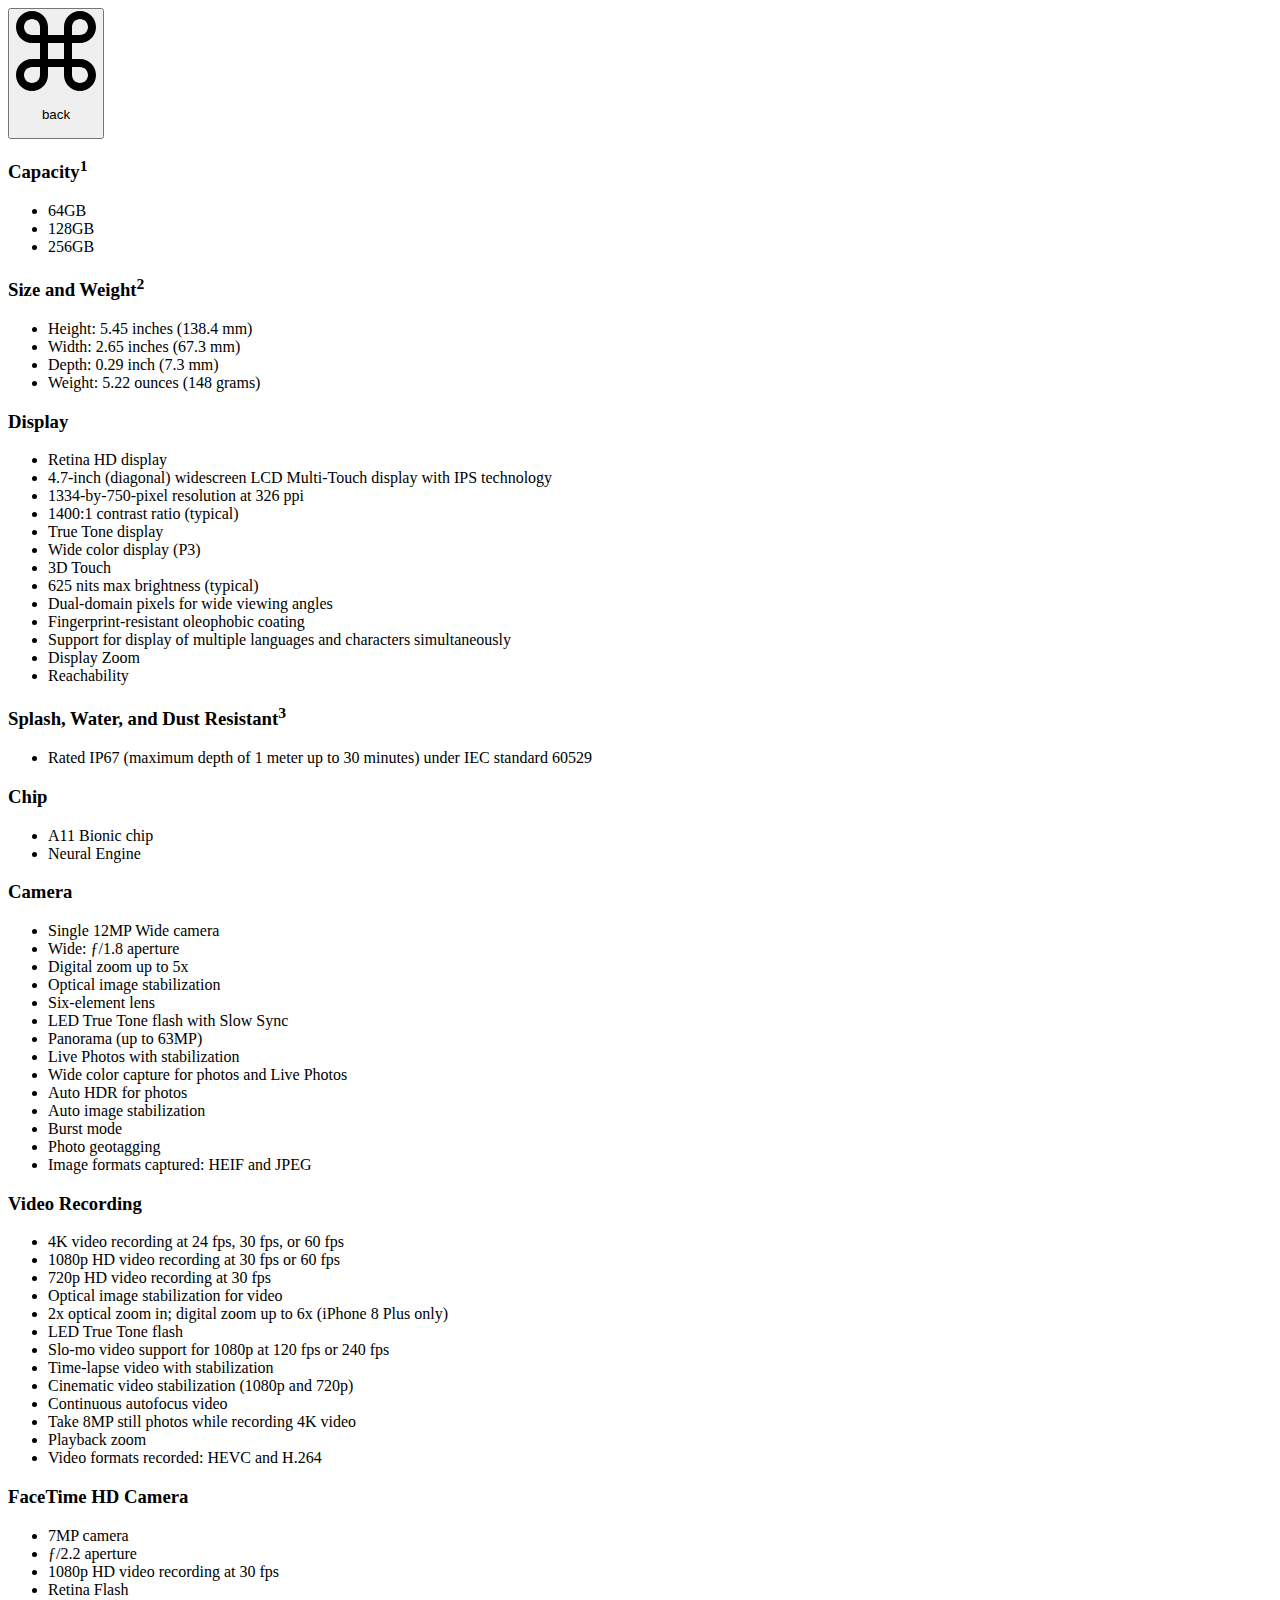
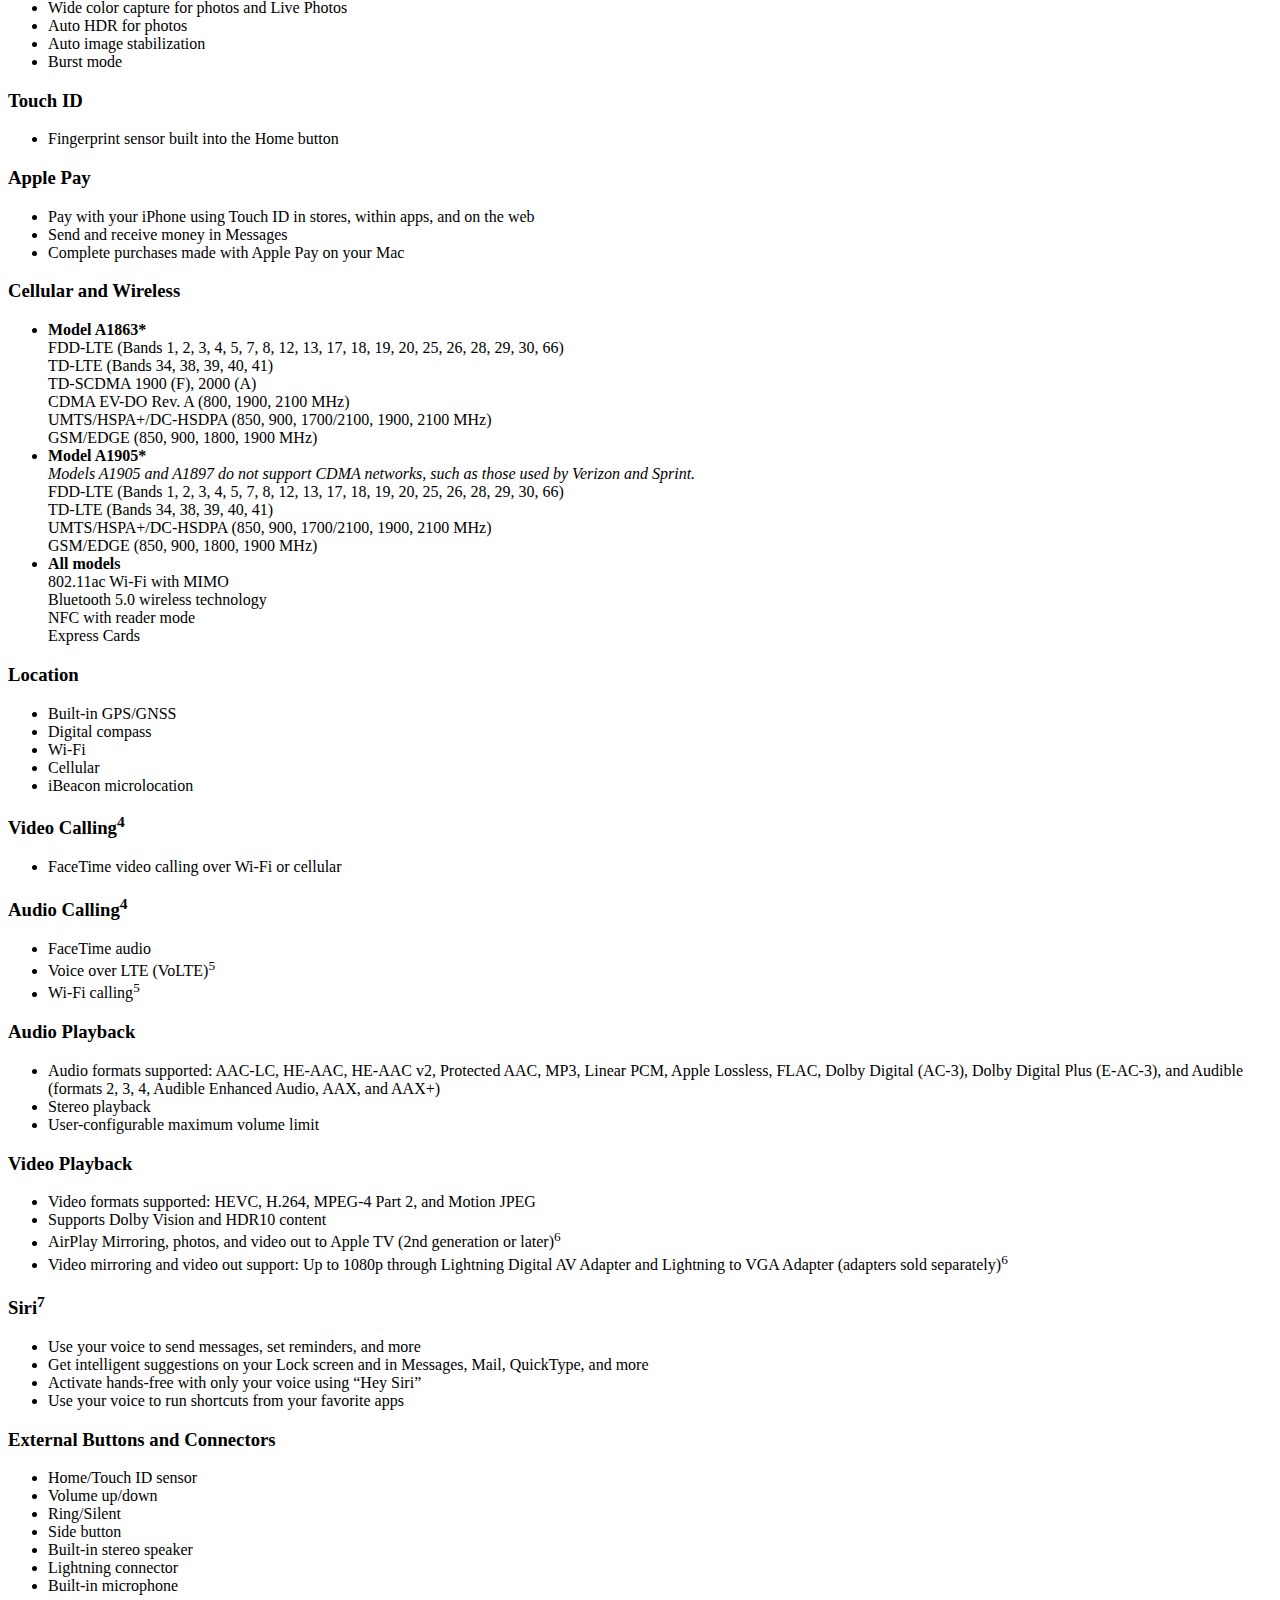
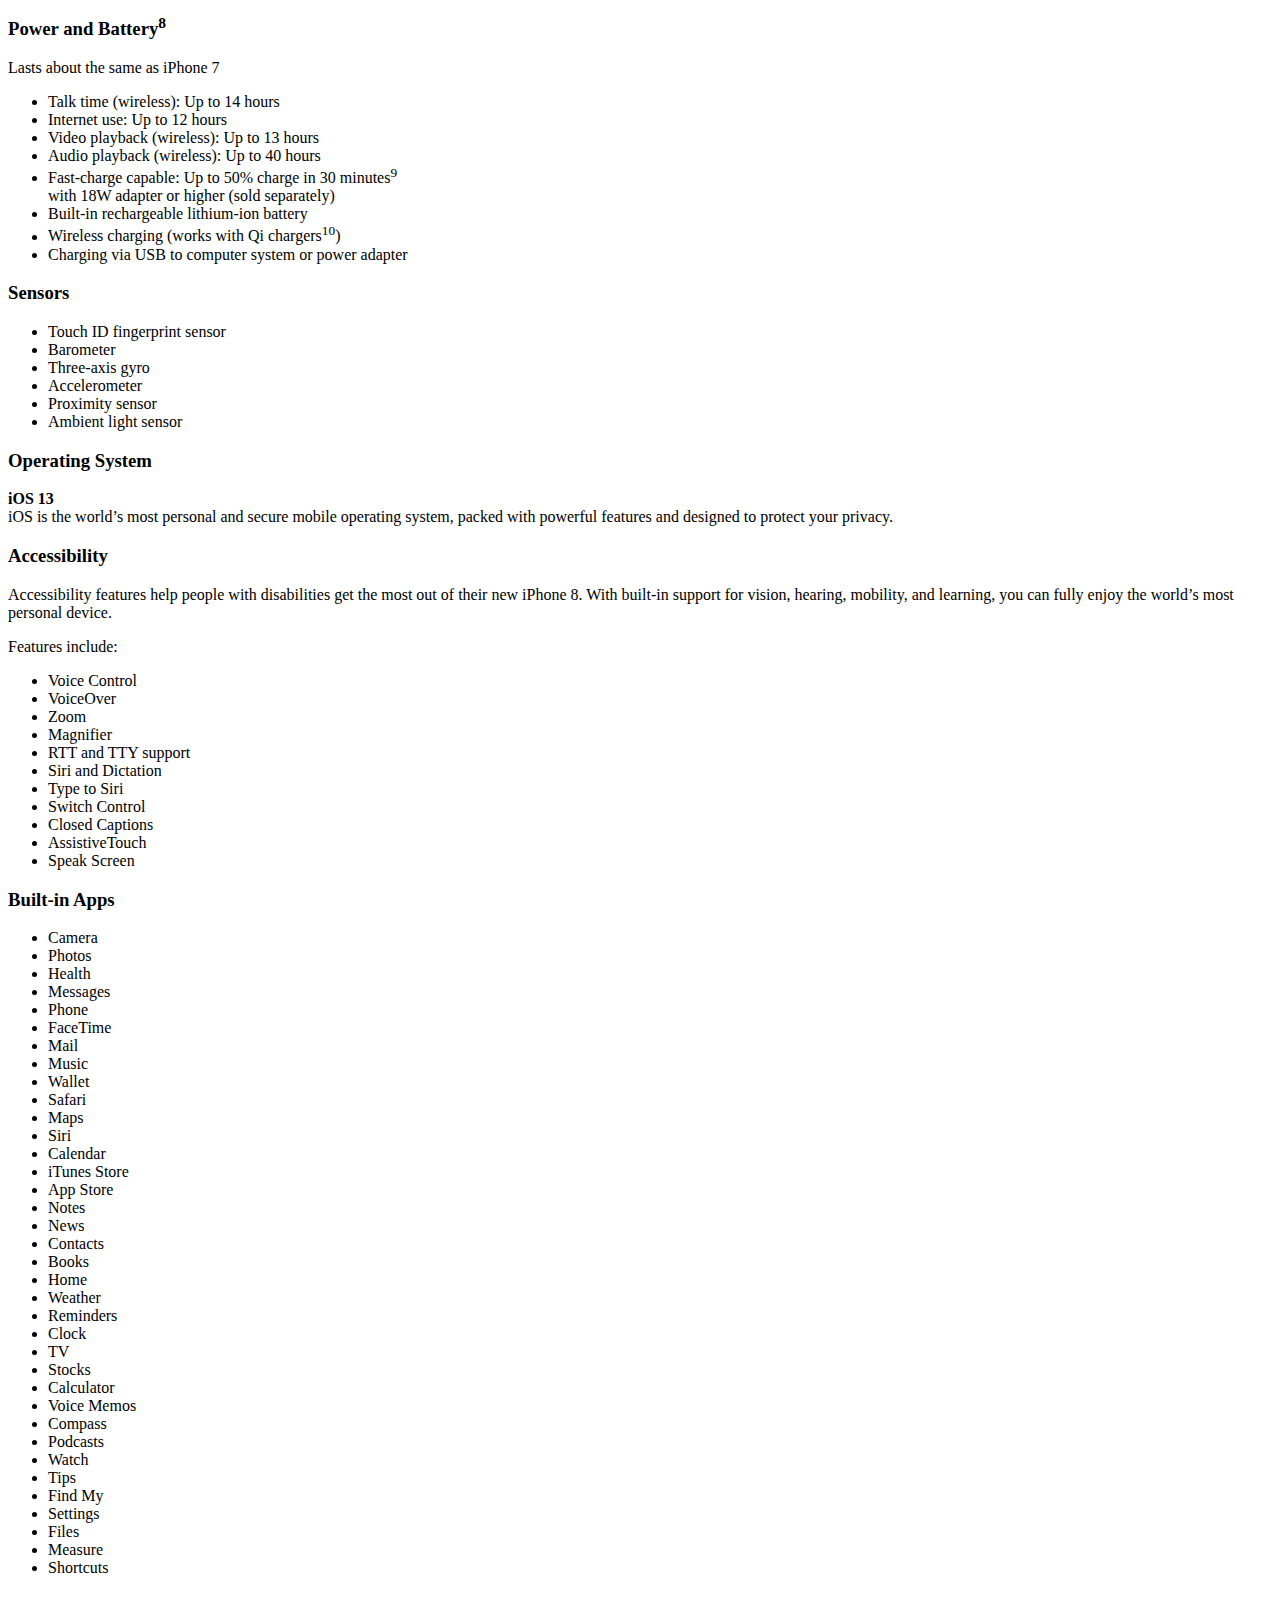
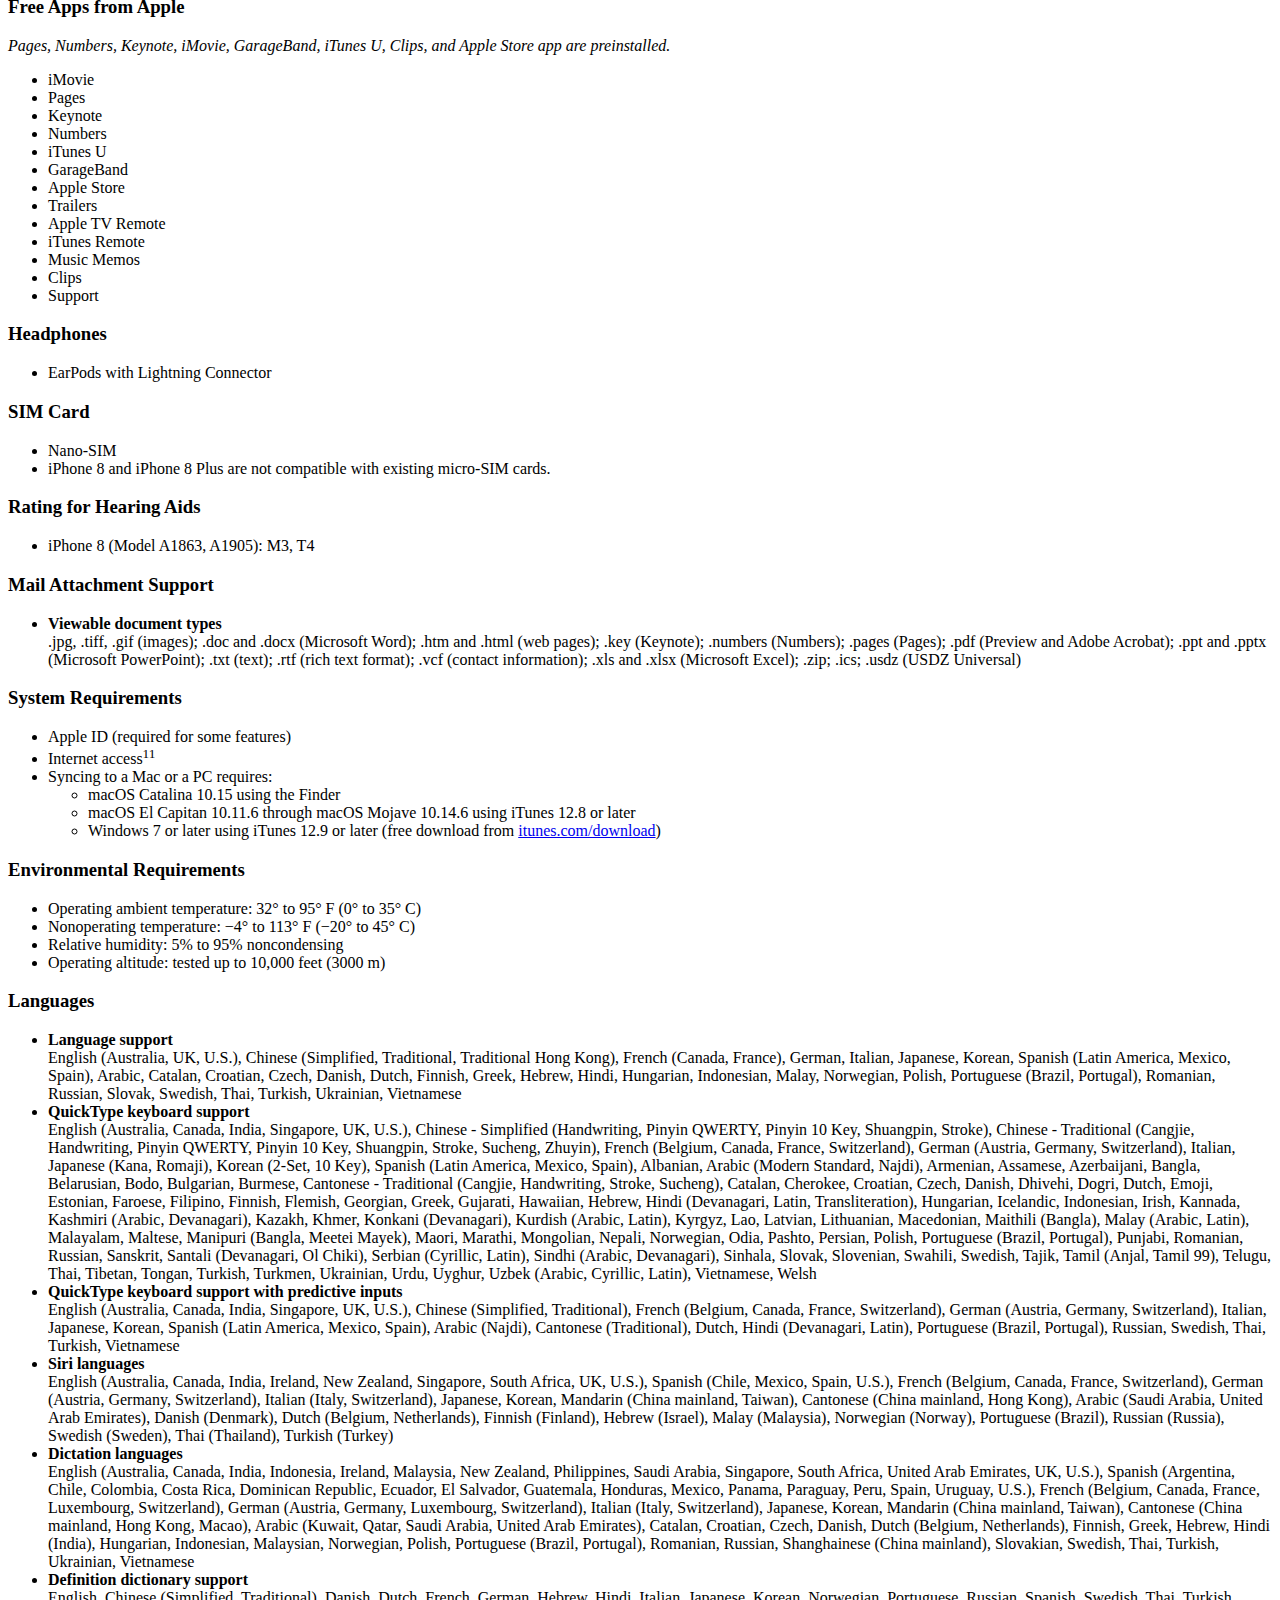
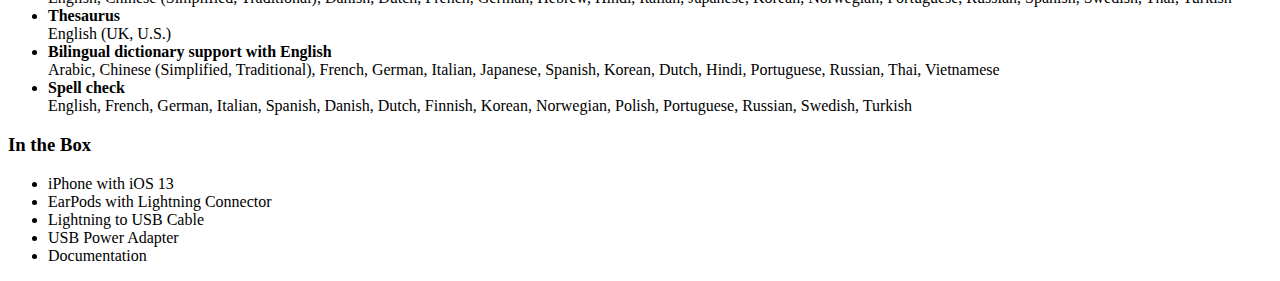
<file: TabelHargaLaptop/iphone8.html>
<!DOCTYPE html>
<html lang="en">
<head>
    <meta charset="UTF-8">
    <meta http-equiv="X-UA-Compatible" content="IE=edge">
    <meta name="viewport" content="width=device-width, initial-scale=1.0">
    <link rel="stylesheet" href="stile.scss">
    <title>Iphone8 specs</title>
</head>
<body>
    <a href="index.html">
    <button class="button">
        <div class="button__content">
          <div class="button__icon">
            <svg version="1.1" id="Capa_1" xmlns="http://www.w3.org/2000/svg" xmlns:xlink="http://www.w3.org/1999/xlink" x="0px" y="0px"
               width="80px" height="80px" viewBox="0 0 80 80" style="enable-background:new 0 0 80 80;" xml:space="preserve">
            <g>
              <path d="M64,48L64,48h-8V32h8c8.836,0,16-7.164,16-16S72.836,0,64,0c-8.837,0-16,7.164-16,16v8H32v-8c0-8.836-7.164-16-16-16
                S0,7.164,0,16s7.164,16,16,16h8v16h-8l0,0l0,0C7.164,48,0,55.164,0,64s7.164,16,16,16c8.837,0,16-7.164,16-16l0,0v-8h16v7.98
                c0,0.008-0.001,0.014-0.001,0.02c0,8.836,7.164,16,16,16s16-7.164,16-16S72.836,48.002,64,48z M64,8c4.418,0,8,3.582,8,8
                s-3.582,8-8,8h-8v-8C56,11.582,59.582,8,64,8z M8,16c0-4.418,3.582-8,8-8s8,3.582,8,8v8h-8C11.582,24,8,20.417,8,16z M16,72
                c-4.418,0-8-3.582-8-8s3.582-8,8-8l0,0h8v8C24,68.418,20.418,72,16,72z M32,48V32h16v16H32z M64,72c-4.418,0-8-3.582-8-8l0,0v-8
                h7.999c4.418,0,8,3.582,8,8S68.418,72,64,72z"/>
            </g>
            <g>
            </g>
            <g>
            </g>
            <g>
            </g>
            <g>
            </g>
            <g>
            </g>
            <g>
            </g>
            <g>
            </g>
            <g>
            </g>
            <g>
            </g>
            <g>
            </g>
            <g>
            </g>
            <g>
            </g>
            <g>
            </g>
            <g>
            </g>
            <g>
            </g>
            </svg>
          </div>
          <p class="button__text">back</p>
        </div>
      </button>
    </a>
    
<h3>Capacity<sup>1</sup></h3>

<ul>
	<li>64GB</li>
	<li>128GB</li>
	<li>256GB</li>
</ul>

<h3>Size and Weight<sup>2</sup></h3>

<ul>
	<li>Height: 5.45 inches (138.4 mm)</li>
	<li>Width: 2.65 inches (67.3 mm)</li>
	<li>Depth: 0.29 inch (7.3 mm)</li>
	<li>Weight: 5.22 ounces (148 grams)</li>
</ul>

<h3>Display</h3>

<ul>
	<li>Retina HD display</li>
	<li>4.7-inch (diagonal) widescreen LCD Multi-Touch display with IPS technology</li>
	<li>1334-by-750-pixel resolution at 326 ppi</li>
	<li>1400:1 contrast ratio (typical)</li>
	<li>True Tone display</li>
	<li>Wide color display (P3)</li>
	<li>3D Touch</li>
	<li>625 nits max brightness (typical)</li>
	<li>Dual-domain pixels for wide viewing angles</li>
	<li>Fingerprint-resistant oleophobic coating</li>
	<li>Support for display of multiple languages and characters simultaneously</li>
	<li>Display Zoom</li>
	<li>Reachability</li>
</ul>

<h3>Splash, Water, and Dust Resistant<sup>3</sup></h3>

<ul>
	<li>Rated IP67 (maximum depth of 1 meter up to 30 minutes) under IEC standard 60529</li>
</ul>

<h3>Chip</h3>

<ul>
	<li>A11 Bionic chip</li>
	<li>Neural Engine</li>
</ul>

<h3>Camera</h3>

<ul>
	<li>Single 12MP Wide camera</li>
	<li>Wide: &fnof;/1.8 aperture</li>
	<li>Digital zoom up to 5x</li>
	<li>Optical image stabilization</li>
	<li>Six‑element lens</li>
	<li>LED True Tone flash with Slow Sync</li>
	<li>Panorama (up to 63MP)</li>
	<li>Live Photos with stabilization</li>
	<li>Wide color capture for photos and Live Photos</li>
	<li>Auto HDR for photos</li>
	<li>Auto image stabilization</li>
	<li>Burst mode</li>
	<li>Photo geotagging</li>
	<li>Image formats captured: HEIF and JPEG</li>
</ul>

<h3>Video Recording</h3>

<ul>
	<li>4K video recording at 24 fps, 30 fps, or 60 fps</li>
	<li>1080p HD video recording at 30 fps or 60 fps</li>
	<li>720p HD video recording at 30 fps</li>
	<li>Optical image stabilization for video</li>
	<li>2x optical zoom in; digital zoom up to 6x (iPhone 8 Plus only)</li>
	<li>LED True Tone flash</li>
	<li>Slo-mo video support for 1080p at 120 fps or 240 fps</li>
	<li>Time‑lapse video with stabilization</li>
	<li>Cinematic video stabilization (1080p and 720p)</li>
	<li>Continuous autofocus video</li>
	<li>Take 8MP still photos while recording 4K video</li>
	<li>Playback zoom</li>
	<li>Video formats recorded: HEVC and H.264</li>
</ul>

<h3>FaceTime HD Camera</h3>

<ul>
	<li>7MP camera</li>
	<li>&fnof;/2.2 aperture</li>
	<li>1080p HD video recording at 30 fps</li>
	<li>Retina Flash</li>
	<li>Wide color capture for photos and Live Photos</li>
	<li>Auto HDR for photos</li>
	<li>Auto image stabilization</li>
	<li>Burst mode</li>
</ul>

<h3>Touch ID</h3>

<ul>
	<li>Fingerprint sensor built into the Home button</li>
</ul>

<h3>Apple Pay</h3>

<ul>
	<li>Pay with your iPhone using Touch ID in stores, within apps, and on the web</li>
	<li>Send and receive money in Messages</li>
	<li>Complete purchases made with Apple Pay on your Mac</li>
</ul>

<h3>Cellular and Wireless</h3>

<ul>
	<li><b>Model A1863*</b><br />
	FDD-LTE (Bands 1, 2, 3, 4, 5, 7, 8, 12, 13, 17, 18, 19, 20, 25, 26, 28, 29, 30, 66)<br />
	TD-LTE (Bands 34, 38, 39, 40, 41)<br />
	TD-SCDMA 1900 (F), 2000 (A)<br />
	CDMA EV-DO Rev. A (800, 1900, 2100 MHz)<br />
	UMTS/HSPA+/DC-HSDPA (850, 900, 1700/2100, 1900, 2100 MHz)<br />
	GSM/EDGE (850, 900, 1800, 1900 MHz)</li>
	<li><b>Model A1905*</b><br />
	<em>Models A1905 and A1897 do not support CDMA networks, such as those used by Verizon and Sprint.</em><br />
	FDD-LTE (Bands 1, 2, 3, 4, 5, 7, 8, 12, 13, 17, 18, 19, 20, 25, 26, 28, 29, 30, 66)<br />
	TD-LTE (Bands 34, 38, 39, 40, 41)<br />
	UMTS/HSPA+/DC-HSDPA (850, 900, 1700/2100, 1900, 2100 MHz)<br />
	GSM/EDGE (850, 900, 1800, 1900 MHz)</li>
	<li><b>All models</b><br />
	802.11ac Wi‑Fi with MIMO<br />
	Bluetooth 5.0 wireless technology<br />
	NFC with reader mode<br />
	Express Cards</li>
</ul>

<h3>Location</h3>

<ul>
	<li>Built-in GPS/GNSS</li>
	<li>Digital compass</li>
	<li>Wi-Fi</li>
	<li>Cellular</li>
	<li>iBeacon microlocation</li>
</ul>

<h3>Video Calling<sup>4</sup></h3>

<ul>
	<li>FaceTime video calling over Wi‑Fi or cellular</li>
</ul>

<h3>Audio Calling<sup>4</sup></h3>

<ul>
	<li>FaceTime audio</li>
	<li>Voice over LTE (VoLTE)<sup>5</sup></li>
	<li>Wi‑Fi calling<sup>5</sup></li>
</ul>

<h3>Audio Playback</h3>

<ul>
	<li>Audio formats supported: AAC-LC, HE-AAC, HE-AAC v2, Protected AAC, MP3, Linear PCM, Apple Lossless, FLAC, Dolby Digital (AC-3), Dolby Digital Plus (E-AC-3), and Audible (formats 2, 3, 4, Audible Enhanced Audio, AAX, and AAX+)</li>
	<li>Stereo playback</li>
	<li>User-configurable maximum volume limit</li>
</ul>

<h3>Video Playback</h3>

<ul>
	<li>Video formats supported: HEVC, H.264, MPEG-4 Part 2, and Motion JPEG</li>
	<li>Supports Dolby Vision and HDR10 content</li>
	<li>AirPlay Mirroring, photos, and video out to Apple TV (2nd generation or later)<sup>6</sup></li>
	<li>Video mirroring and video out support: Up to 1080p through Lightning Digital AV Adapter and Lightning to VGA Adapter (adapters sold separately)<sup>6</sup></li>
</ul>

<h3>Siri<sup>7</sup></h3>

<ul>
	<li>Use your voice to send messages, set reminders, and more</li>
	<li>Get intelligent suggestions on your Lock screen and in Messages, Mail, QuickType, and more</li>
	<li>Activate hands-free with only your voice using &ldquo;Hey Siri&rdquo;</li>
	<li>Use your voice to run shortcuts from your favorite apps</li>
</ul>


<h3>External Buttons and Connectors</h3>

<ul>
	<li>Home/Touch ID sensor</li>
	<li>Volume up/down</li>
	<li>Ring/Silent</li>
	<li>Side button</li>
	<li>Built-in stereo speaker</li>
	<li>Lightning connector</li>
	<li>Built-in microphone</li>
</ul>

<h3>Power and Battery<sup>8</sup></h3>

<p>Lasts about the same as iPhone 7</p>

<ul>
	<li>Talk time (wireless): Up to 14 hours</li>
	<li>Internet use: Up to 12 hours</li>
	<li>Video playback (wireless): Up to 13 hours</li>
	<li>Audio playback (wireless): Up to 40 hours</li>
	<li>Fast-charge capable: Up to 50% charge in 30 minutes<sup>9</sup><br />
	with 18W adapter or higher (sold separately)</li>
	<li>Built-in rechargeable lithium-ion battery</li>
	<li>Wireless charging (works with Qi chargers<sup>10</sup>)</li>
	<li>Charging via USB to computer system or power adapter</li>
</ul>

<h3>Sensors</h3>

<ul>
	<li>Touch ID fingerprint sensor</li>
	<li>Barometer</li>
	<li>Three-axis gyro</li>
	<li>Accelerometer</li>
	<li>Proximity sensor</li>
	<li>Ambient light sensor</li>
</ul>

<h3>Operating System</h3>

<p><strong>iOS 13</strong><br />
iOS is the world&rsquo;s most personal and secure mobile operating system, packed with powerful features and designed to protect your privacy.<br />

<h3>Accessibility</h3>

<p>Accessibility features help people with disabilities get the most out of their new iPhone 8. With built-in support for vision, hearing, mobility, and learning, you can fully enjoy the world&rsquo;s most personal device.&nbsp;</p>

<p>Features include:</p>

<ul>
	<li>Voice Control</li>
	<li>VoiceOver</li>
	<li>Zoom</li>
	<li>Magnifier</li>
	<li>RTT and TTY support</li>
	<li>Siri and Dictation</li>
	<li>Type to Siri</li>
	<li>Switch Control</li>
	<li>Closed Captions</li>
	<li>AssistiveTouch</li>
	<li>Speak Screen</li>
</ul>

<h3>Built-in Apps</h3>

<ul>
	<li>Camera</li>
	<li>Photos</li>
	<li>Health</li>
	<li>Messages</li>
	<li>Phone</li>
	<li>FaceTime</li>
	<li>Mail</li>
	<li>Music</li>
	<li>Wallet</li>
	<li>Safari</li>
	<li>Maps</li>
	<li>Siri</li>
	<li>Calendar</li>
	<li>iTunes Store</li>
	<li>App Store</li>
	<li>Notes</li>
	<li>News</li>
	<li>Contacts</li>
	<li>Books</li>
	<li>Home</li>
	<li>Weather</li>
	<li>Reminders</li>
	<li>Clock</li>
	<li>TV</li>
	<li>Stocks</li>
	<li>Calculator</li>
	<li>Voice Memos</li>
	<li>Compass</li>
	<li>Podcasts</li>
	<li>Watch</li>
	<li>Tips</li>
	<li>Find My</li>
	<li>Settings</li>
	<li>Files</li>
	<li>Measure</li>
	<li>Shortcuts</li>
</ul>

<h3>Free Apps from Apple</h3>

<p><em>Pages, Numbers, Keynote, iMovie, GarageBand, iTunes U, Clips, and Apple Store app are preinstalled.</em></p>

<ul>
	<li>iMovie</li>
	<li>Pages</li>
	<li>Keynote</li>
	<li>Numbers</li>
	<li>iTunes U</li>
	<li>GarageBand</li>
	<li>Apple Store</li>
	<li>Trailers</li>
	<li>Apple TV Remote</li>
	<li>iTunes Remote</li>
	<li>Music Memos</li>
	<li>Clips</li>
	<li>Support</li>
</ul>

<h3>Headphones</h3>

<ul>
	<li>EarPods with Lightning Connector</li>
</ul>

<h3>SIM Card</h3>

<ul>
	<li>Nano-SIM</li>
	<li>iPhone 8 and iPhone 8 Plus are not compatible with existing micro-SIM cards.</li>
</ul>

<h3>Rating for Hearing Aids</h3>

<ul>
	<li>iPhone 8 (Model A1863, A1905): M3, T4</li>
</ul>

<h3>Mail Attachment Support</h3>

<ul>
	<li><b>Viewable document types</b><br />
	.jpg, .tiff, .gif (images); .doc and .docx (Microsoft Word); .htm and .html (web pages); .key (Keynote); .numbers (Numbers); .pages (Pages); .pdf (Preview and Adobe Acrobat); .ppt and .pptx (Microsoft PowerPoint); .txt (text); .rtf (rich text format); .vcf (contact information); .xls and .xlsx (Microsoft Excel); .zip; .ics; .usdz (USDZ Universal)</li>
</ul>

<h3>System Requirements</h3>

<ul>
	<li>Apple ID (required for some features)</li>
	<li>Internet access<sup>11</sup></li>
	<li>Syncing to a Mac or a PC requires:
	<ul>
		<li>macOS Catalina 10.15 using the Finder</li>
		<li>macOS El Capitan 10.11.6 through macOS Mojave 10.14.6 using iTunes 12.8 or later</li>
		<li>Windows 7 or later using iTunes 12.9 or later (free download from <a href="https://www.apple.com/itunes/">itunes.com/download</a>)</li>
	</ul>
	</li>
</ul>

<h3>Environmental Requirements</h3>

<ul>
	<li>Operating ambient temperature: 32&deg; to 95&deg; F (0&deg; to 35&deg; C)</li>
	<li>Nonoperating temperature: &minus;4&deg; to 113&deg; F (&minus;20&deg; to 45&deg; C)</li>
	<li>Relative humidity: 5% to 95% noncondensing</li>
	<li>Operating altitude: tested up to 10,000 feet (3000 m)</li>
</ul>

<h3>Languages</h3>

<ul>
	<li><b>Language support</b><br />
	English (Australia, UK, U.S.), Chinese (Simplified, Traditional, Traditional Hong Kong), French (Canada, France), German, Italian, Japanese, Korean, Spanish (Latin America, Mexico, Spain), Arabic, Catalan, Croatian, Czech, Danish, Dutch, Finnish, Greek, Hebrew, Hindi, Hungarian, Indonesian, Malay, Norwegian, Polish, Portuguese (Brazil, Portugal), Romanian, Russian, Slovak, Swedish, Thai, Turkish, Ukrainian, Vietnamese</li>
	<li><b>QuickType keyboard support</b><br />
	English (Australia, Canada, India, Singapore, UK, U.S.), Chinese - Simplified (Handwriting, Pinyin QWERTY, Pinyin 10 Key, Shuangpin, Stroke), Chinese - Traditional (Cangjie, Handwriting, Pinyin QWERTY, Pinyin 10 Key, Shuangpin, Stroke, Sucheng, Zhuyin), French (Belgium, Canada, France, Switzerland), German (Austria, Germany, Switzerland), Italian, Japanese (Kana, Romaji), Korean (2-Set, 10 Key), Spanish (Latin America, Mexico, Spain), Albanian, Arabic (Modern Standard, Najdi), Armenian, Assamese, Azerbaijani, Bangla, Belarusian, Bodo, Bulgarian, Burmese, Cantonese - Traditional (Cangjie, Handwriting, Stroke, Sucheng), Catalan, Cherokee, Croatian, Czech, Danish, Dhivehi, Dogri, Dutch, Emoji, Estonian, Faroese, Filipino, Finnish, Flemish, Georgian, Greek, Gujarati, Hawaiian, Hebrew, Hindi (Devanagari, Latin, Transliteration), Hungarian, Icelandic, Indonesian, Irish, Kannada, Kashmiri (Arabic, Devanagari), Kazakh, Khmer, Konkani (Devanagari), Kurdish (Arabic, Latin), Kyrgyz, Lao, Latvian, Lithuanian, Macedonian, Maithili (Bangla), Malay (Arabic, Latin), Malayalam, Maltese, Manipuri (Bangla, Meetei Mayek), Maori, Marathi, Mongolian, Nepali, Norwegian, Odia, Pashto, Persian, Polish, Portuguese (Brazil, Portugal), Punjabi, Romanian, Russian, Sanskrit, Santali (Devanagari, Ol Chiki), Serbian (Cyrillic, Latin), Sindhi (Arabic, Devanagari), Sinhala, Slovak, Slovenian, Swahili, Swedish, Tajik, Tamil (Anjal, Tamil 99), Telugu, Thai, Tibetan, Tongan, Turkish, Turkmen, Ukrainian, Urdu, Uyghur, Uzbek (Arabic, Cyrillic, Latin), Vietnamese, Welsh</li>
	<li><b>QuickType keyboard support with predictive inputs</b><br />
	English (Australia, Canada, India, Singapore, UK, U.S.), Chinese (Simplified, Traditional), French (Belgium, Canada, France, Switzerland), German (Austria, Germany, Switzerland), Italian, Japanese, Korean, Spanish (Latin America, Mexico, Spain), Arabic (Najdi), Cantonese (Traditional), Dutch, Hindi (Devanagari, Latin), Portuguese (Brazil, Portugal), Russian, Swedish, Thai, Turkish, Vietnamese</li>
	<li><b>Siri languages</b><br />
	English (Australia, Canada, India, Ireland, New Zealand, Singapore, South Africa, UK, U.S.), Spanish (Chile, Mexico, Spain, U.S.), French (Belgium, Canada, France, Switzerland), German (Austria, Germany, Switzerland), Italian (Italy, Switzerland), Japanese, Korean, Mandarin (China mainland, Taiwan), Cantonese (China mainland, Hong Kong), Arabic (Saudi Arabia, United Arab Emirates), Danish (Denmark), Dutch (Belgium, Netherlands), Finnish (Finland), Hebrew (Israel), Malay (Malaysia), Norwegian (Norway), Portuguese (Brazil), Russian (Russia), Swedish (Sweden), Thai (Thailand), Turkish (Turkey)</li>
	<li><b>Dictation languages</b><br />
	English (Australia, Canada, India, Indonesia, Ireland, Malaysia, New Zealand, Philippines, Saudi Arabia, Singapore, South Africa, United Arab Emirates, UK, U.S.), Spanish (Argentina, Chile, Colombia, Costa Rica, Dominican Republic, Ecuador, El Salvador, Guatemala, Honduras, Mexico, Panama, Paraguay, Peru, Spain, Uruguay, U.S.), French (Belgium, Canada, France, Luxembourg, Switzerland), German (Austria, Germany, Luxembourg, Switzerland), Italian (Italy, Switzerland), Japanese, Korean, Mandarin (China mainland, Taiwan), Cantonese (China mainland, Hong Kong, Macao), Arabic (Kuwait, Qatar, Saudi Arabia, United Arab Emirates), Catalan, Croatian, Czech, Danish, Dutch (Belgium, Netherlands), Finnish, Greek, Hebrew, Hindi (India), Hungarian, Indonesian, Malaysian, Norwegian, Polish, Portuguese (Brazil, Portugal), Romanian, Russian, Shanghainese (China mainland), Slovakian, Swedish, Thai, Turkish, Ukrainian, Vietnamese</li>
	<li><b>Definition dictionary support</b><br />
	English, Chinese (Simplified, Traditional), Danish, Dutch, French, German, Hebrew, Hindi, Italian, Japanese, Korean, Norwegian, Portuguese, Russian, Spanish, Swedish, Thai, Turkish</li>
	<li><b>Thesaurus</b><br />
	English (UK, U.S.)</li>
	<li><b>Bilingual dictionary support with English</b><br />
	Arabic, Chinese (Simplified, Traditional), French, German, Italian, Japanese, Spanish, Korean, Dutch, Hindi, Portuguese, Russian, Thai, Vietnamese</li>
	<li><b>Spell check</b><br />
	English, French, German, Italian, Spanish, Danish, Dutch, Finnish, Korean, Norwegian, Polish, Portuguese, Russian, Swedish, Turkish</li>
</ul>

<h3>In the Box</h3>

<ul>
	<li>iPhone with iOS 13</li>
	<li>EarPods with Lightning Connector</li>
	<li>Lightning to USB Cable</li>
	<li>USB Power Adapter</li>
	<li>Documentation</li>
</ul>

</body>
</html>
</file>
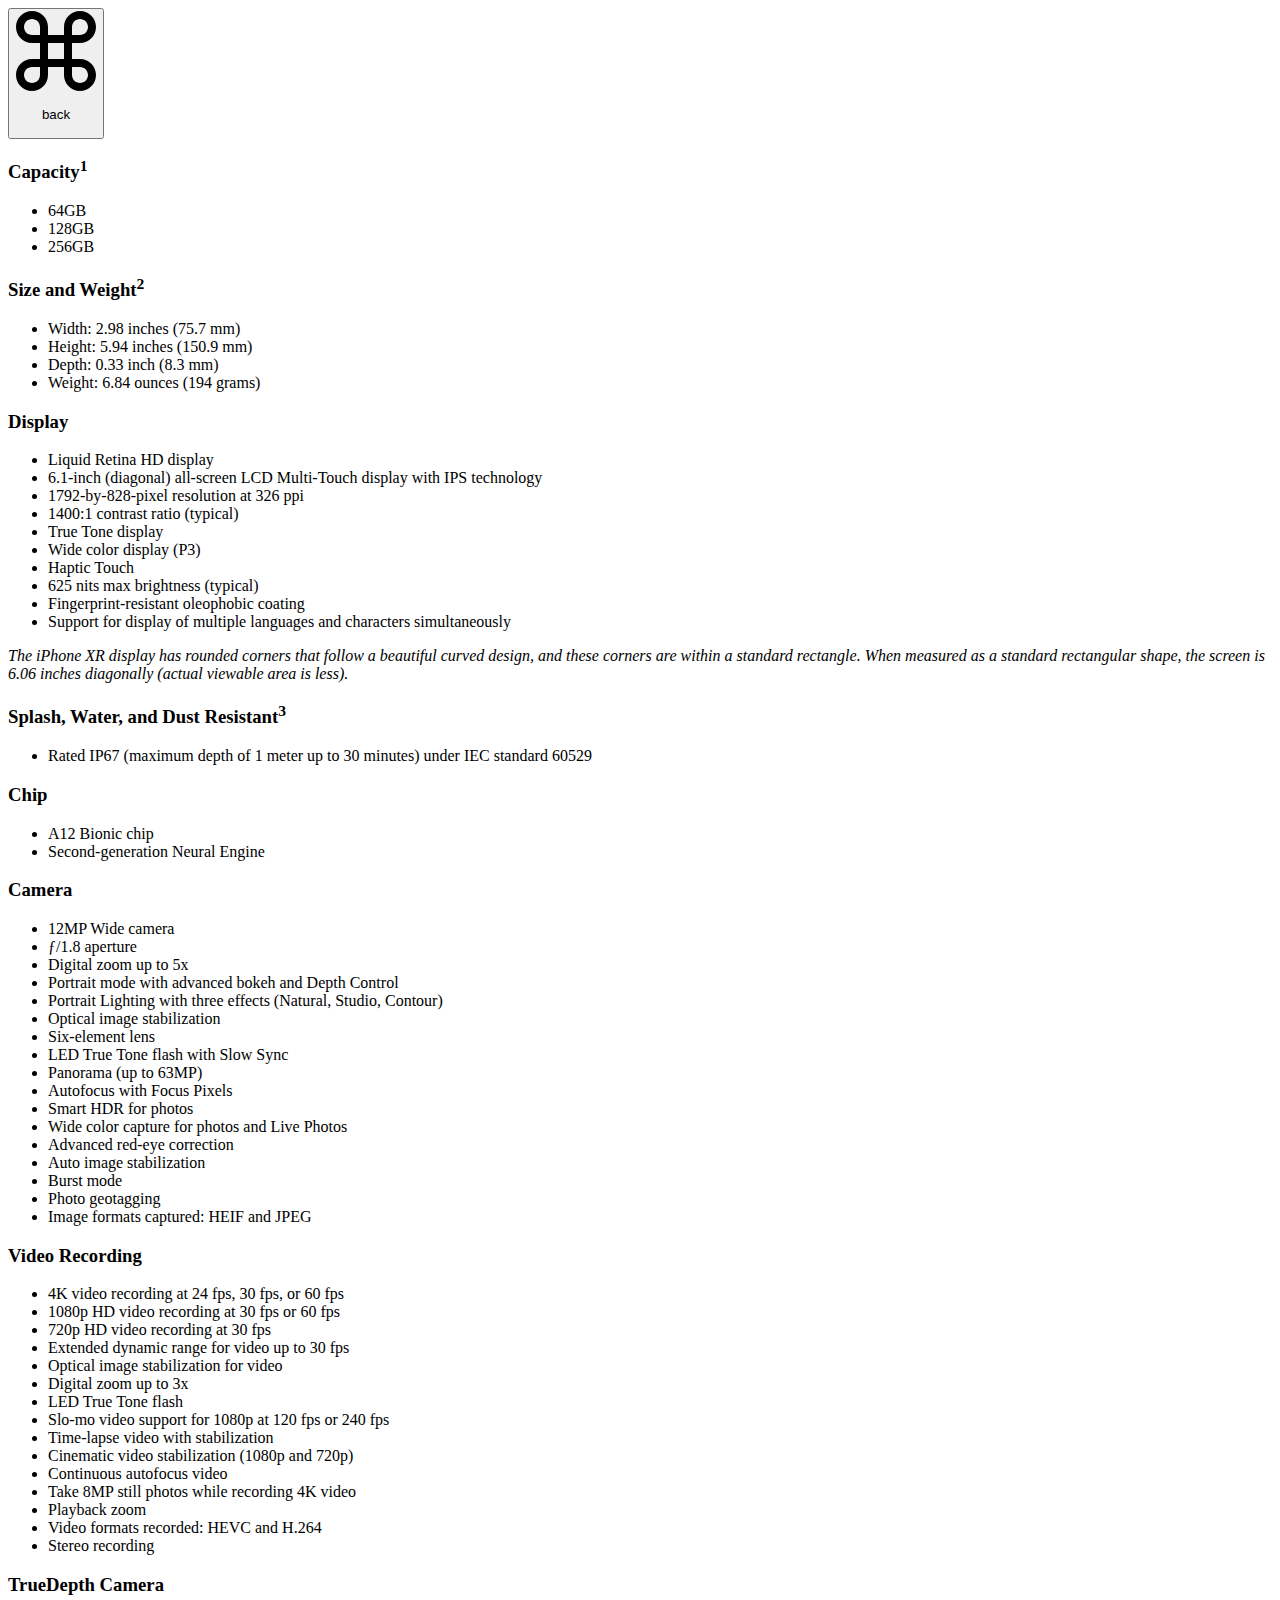
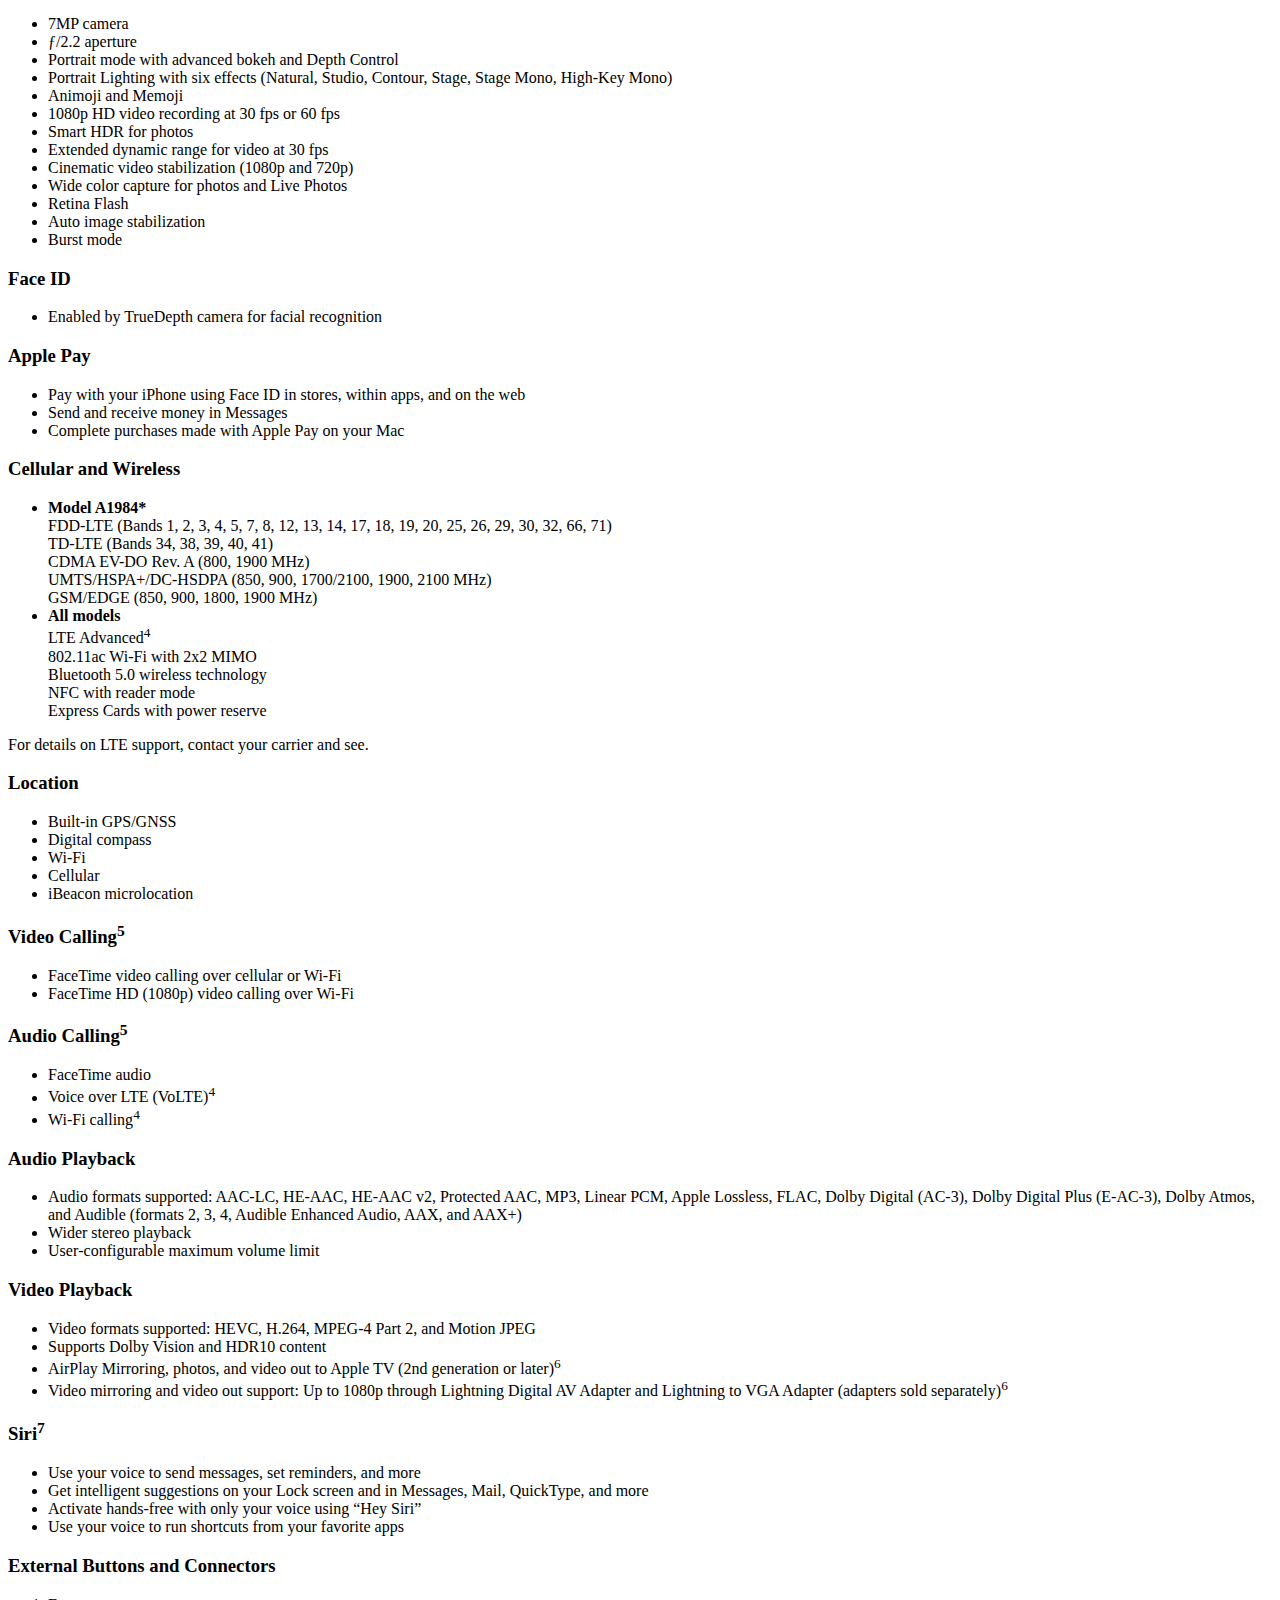
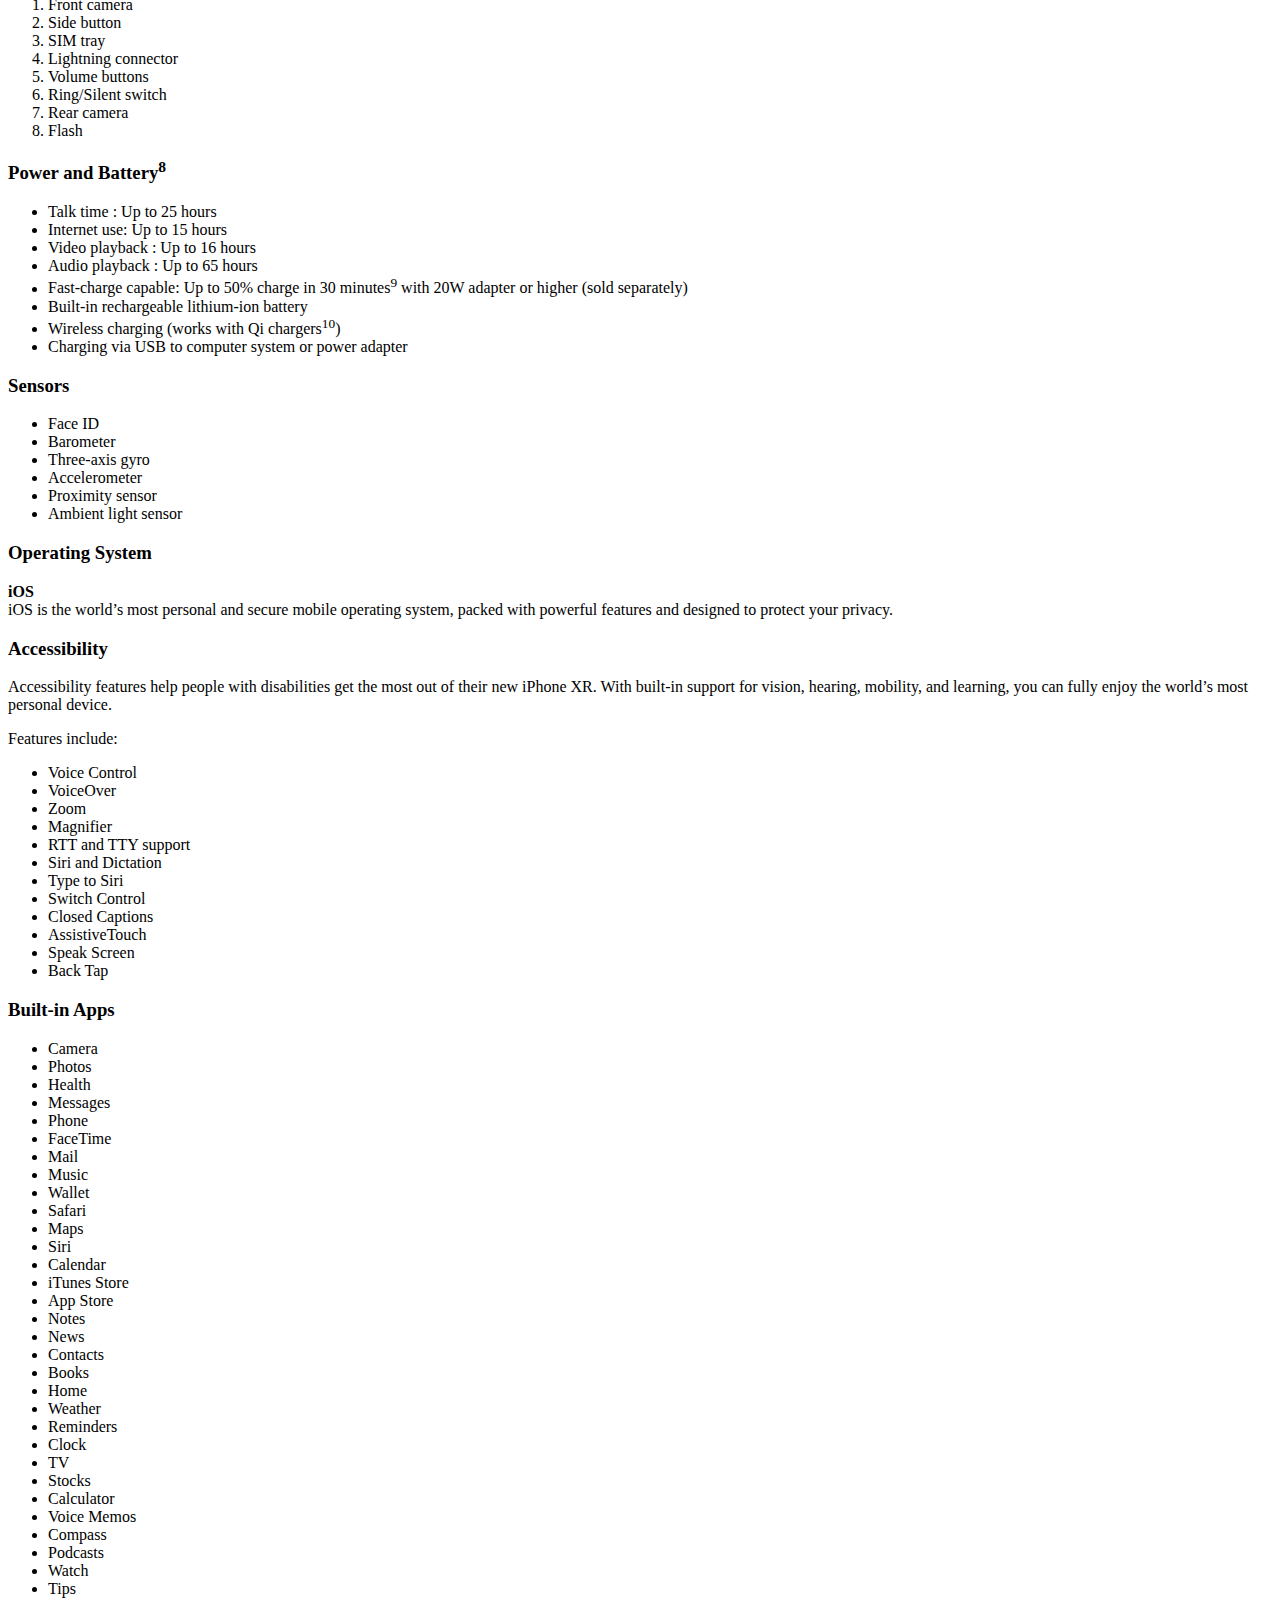
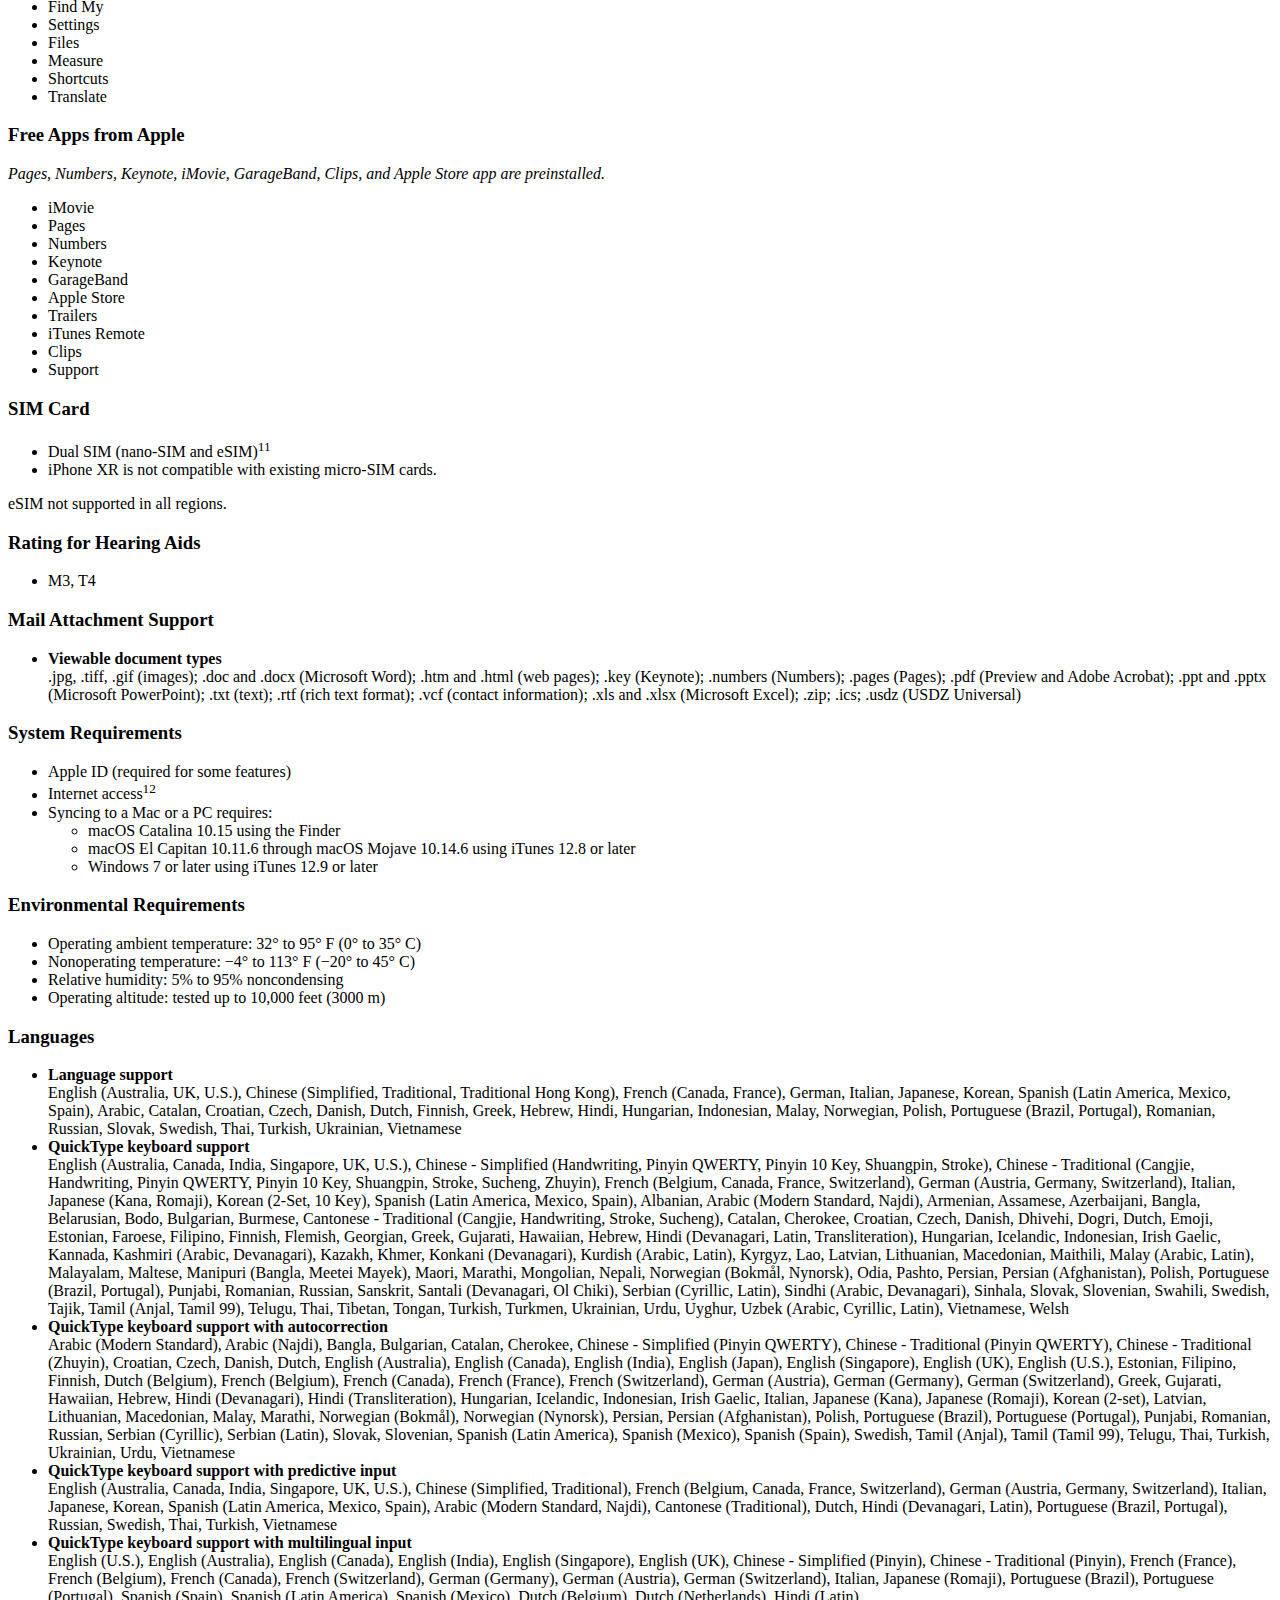
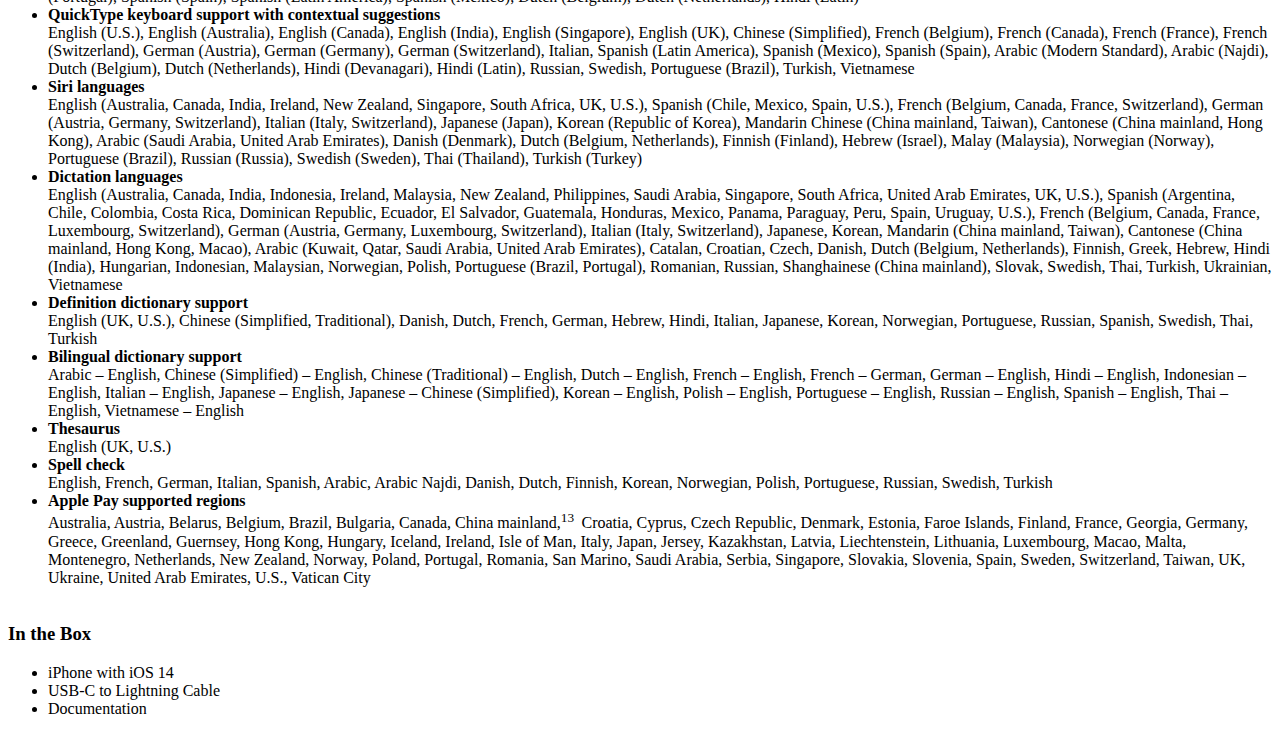
<file: TabelHargaLaptop/iphonexr.html>
<!DOCTYPE html>
<html lang="en">
<head>
    <meta charset="UTF-8">
    <meta http-equiv="X-UA-Compatible" content="IE=edge">
    <meta name="viewport" content="width=device-width, initial-scale=1.0">
    <title>Iphone XR specs</title>
</head>
<body>
    <a href="index.html">
        <button class="button">
            <div class="button__content">
              <div class="button__icon">
                <svg version="1.1" id="Capa_1" xmlns="http://www.w3.org/2000/svg" xmlns:xlink="http://www.w3.org/1999/xlink" x="0px" y="0px"
                   width="80px" height="80px" viewBox="0 0 80 80" style="enable-background:new 0 0 80 80;" xml:space="preserve">
                <g>
                  <path d="M64,48L64,48h-8V32h8c8.836,0,16-7.164,16-16S72.836,0,64,0c-8.837,0-16,7.164-16,16v8H32v-8c0-8.836-7.164-16-16-16
                    S0,7.164,0,16s7.164,16,16,16h8v16h-8l0,0l0,0C7.164,48,0,55.164,0,64s7.164,16,16,16c8.837,0,16-7.164,16-16l0,0v-8h16v7.98
                    c0,0.008-0.001,0.014-0.001,0.02c0,8.836,7.164,16,16,16s16-7.164,16-16S72.836,48.002,64,48z M64,8c4.418,0,8,3.582,8,8
                    s-3.582,8-8,8h-8v-8C56,11.582,59.582,8,64,8z M8,16c0-4.418,3.582-8,8-8s8,3.582,8,8v8h-8C11.582,24,8,20.417,8,16z M16,72
                    c-4.418,0-8-3.582-8-8s3.582-8,8-8l0,0h8v8C24,68.418,20.418,72,16,72z M32,48V32h16v16H32z M64,72c-4.418,0-8-3.582-8-8l0,0v-8
                    h7.999c4.418,0,8,3.582,8,8S68.418,72,64,72z"/>
                </g>
                <g>
                </g>
                <g>
                </g>
                <g>
                </g>
                <g>
                </g>
                <g>
                </g>
                <g>
                </g>
                <g>
                </g>
                <g>
                </g>
                <g>
                </g>
                <g>
                </g>
                <g>
                </g>
                <g>
                </g>
                <g>
                </g>
                <g>
                </g>
                <g>
                </g>
                </svg>
              </div>
              <p class="button__text">back</p>
            </div>
          </button>
        </a>
    <h3>Capacity<sup>1</sup></h3>

<ul>
	<li>64GB</li>
	<li>128GB</li>
	<li>256GB</li>
</ul>

<h3>Size and Weight<sup>2</sup></h3>

<ul>
	<li>Width: 2.98 inches (75.7 mm)</li>
	<li>Height: 5.94 inches (150.9 mm)</li>
	<li>Depth: 0.33 inch (8.3 mm)</li>
	<li>Weight: 6.84 ounces (194 grams)</li>
</ul>

<h3>Display</h3>

<ul>
	<li>Liquid Retina HD display</li>
	<li>6.1-inch (diagonal) all-screen LCD Multi-Touch display with IPS technology</li>
	<li>1792-by-828-pixel resolution at 326 ppi</li>
	<li>1400:1 contrast ratio (typical)</li>
	<li>True Tone display</li>
	<li>Wide color display (P3)</li>
	<li>Haptic Touch</li>
	<li>625 nits max brightness (typical)</li>
	<li>Fingerprint-resistant oleophobic coating</li>
	<li>Support for display of multiple languages and characters simultaneously</li>
</ul>

<p><em>The iPhone XR&nbsp;display has rounded corners that follow a beautiful curved design, and these corners are within a standard rectangle. When measured as a standard rectangular shape, the screen is 6.06 inches diagonally (actual viewable area is less).</em></p>

<h3>Splash, Water, and Dust Resistant<sup>3</sup></h3>

<ul>
	<li>Rated IP67 (maximum depth of 1 meter up to 30 minutes) under IEC standard 60529</li>
</ul>

<h3>Chip</h3>

<ul>
	<li>A12 Bionic chip</li>
	<li>Second-generation Neural Engine</li>
</ul>

<h3>Camera</h3>

<ul>
	<li>12MP Wide camera</li>
	<li>&fnof;/1.8 aperture</li>
	<li>Digital zoom up to 5x</li>
	<li>Portrait mode with advanced bokeh and Depth Control</li>
	<li>Portrait Lighting with three effects (Natural, Studio, Contour)</li>
	<li>Optical image stabilization</li>
	<li>Six‑element lens</li>
	<li>LED True Tone flash with Slow Sync</li>
	<li>Panorama (up to 63MP)</li>
	<li>Autofocus with Focus Pixels</li>
	<li>Smart HDR for photos</li>
	<li>Wide color capture for photos and Live Photos</li>
	<li>Advanced red-eye correction</li>
	<li>Auto image stabilization</li>
	<li>Burst mode</li>
	<li>Photo geotagging</li>
	<li>Image formats captured: HEIF and JPEG</li>
</ul>

<h3>Video Recording</h3>

<ul>
	<li>4K video recording at 24 fps, 30 fps, or 60 fps</li>
	<li>1080p HD video recording at 30 fps or 60 fps</li>
	<li>720p HD video recording at 30 fps</li>
	<li>Extended dynamic range for video up to 30 fps</li>
	<li>Optical image stabilization for video</li>
	<li>Digital zoom up to 3x</li>
	<li>LED True Tone flash</li>
	<li>Slo‑mo video support for 1080p at 120 fps or 240 fps</li>
	<li>Time‑lapse video with stabilization</li>
	<li>Cinematic video stabilization (1080p and 720p)</li>
	<li>Continuous autofocus video</li>
	<li>Take 8MP still photos while recording 4K video</li>
	<li>Playback zoom</li>
	<li>Video formats recorded: HEVC and H.264</li>
	<li>Stereo recording</li>
</ul>

<h3>TrueDepth Camera</h3>

<ul>
	<li>7MP camera</li>
	<li>&fnof;/2.2 aperture</li>
	<li>Portrait mode with advanced bokeh and Depth Control</li>
	<li>Portrait Lighting with six effects (Natural, Studio, Contour, Stage, Stage Mono, High-Key Mono)</li>
	<li>Animoji and Memoji</li>
	<li>1080p HD video recording at 30 fps or 60 fps</li>
	<li>Smart HDR for photos</li>
	<li>Extended dynamic range for video at 30 fps</li>
	<li>Cinematic video stabilization (1080p and 720p)</li>
	<li>Wide color capture for photos and Live Photos</li>
	<li>Retina Flash</li>
	<li>Auto image stabilization</li>
	<li>Burst mode</li>
</ul>

<h3>Face ID</h3>

<ul>
	<li>Enabled by TrueDepth camera for facial recognition</li>
</ul>

<h3>Apple Pay</h3>

<ul>
	<li>Pay with your iPhone using Face ID in stores, within apps, and on the web</li>
	<li>Send and receive money in Messages</li>
	<li>Complete purchases made with Apple Pay on your Mac</li>
</ul>

<h3>Cellular and Wireless</h3>

<ul>
	<li><b>Model A1984*</b><br />
	FDD‑LTE (Bands 1, 2, 3, 4, 5, 7, 8, 12, 13, 14, 17, 18, 19, 20, 25, 26, 29, 30, 32, 66, 71)<br />
	TD‑LTE (Bands 34, 38, 39, 40, 41)<br />
	CDMA EV-DO Rev. A (800, 1900 MHz)<br />
	UMTS/HSPA+/DC-HSDPA (850, 900, 1700/2100, 1900, 2100 MHz)<br />
	GSM/EDGE (850, 900, 1800, 1900 MHz)</li>
	<li><b>All models</b><br />
	LTE Advanced<sup>4</sup><br />
	802.11ac Wi‑Fi with 2x2 MIMO<br />
	Bluetooth 5.0 wireless technology<br />
	NFC with reader mode<br />
	Express Cards with power reserve</li>
</ul>

<p>For details on LTE support, contact your carrier and see.</p>

<h3>Location</h3>

<ul>
	<li>Built-in GPS/GNSS</li>
	<li>Digital compass</li>
	<li>Wi‑Fi</li>
	<li>Cellular</li>
	<li>iBeacon microlocation</li>
</ul>

<h3>Video Calling<sup>5</sup></h3>

<ul>
	<li>FaceTime video calling over cellular or Wi‑Fi</li>
	<li>FaceTime HD (1080p) video calling over Wi‑Fi</li>
</ul>

<h3>Audio Calling<sup>5</sup></h3>

<ul>
	<li>FaceTime audio</li>
	<li>Voice over LTE (VoLTE)<sup>4</sup></li>
	<li>Wi‑Fi calling<sup>4</sup></li>
</ul>

<h3>Audio Playback</h3>

<ul>
	<li>Audio formats supported: AAC‑LC, HE‑AAC, HE‑AAC v2, Protected AAC, MP3, Linear PCM, Apple Lossless, FLAC, Dolby Digital (AC‑3), Dolby Digital Plus (E‑AC‑3), Dolby Atmos, and Audible (formats 2, 3, 4, Audible Enhanced Audio, AAX, and AAX+)</li>
	<li>Wider stereo playback</li>
	<li>User‑configurable maximum volume limit</li>
</ul>

<h3>Video Playback</h3>

<ul>
	<li>Video formats supported: HEVC, H.264, MPEG‑4 Part 2, and Motion JPEG</li>
	<li>Supports Dolby Vision and HDR10 content</li>
	<li>AirPlay Mirroring, photos, and video out to Apple TV (2nd generation or later)<sup>6</sup></li>
	<li>Video mirroring and video out support: Up to 1080p through Lightning Digital AV Adapter and Lightning to VGA Adapter (adapters sold separately)<sup>6</sup></li>
</ul>

<h3>Siri<sup>7</sup></h3>

<ul>
	<li>Use your voice to send messages, set reminders, and more</li>
	<li>Get intelligent suggestions on your Lock screen and in Messages, Mail, QuickType, and more</li>
	<li>Activate hands-free with only your voice using &ldquo;Hey Siri&rdquo;</li>
	<li>Use your voice to run shortcuts from your favorite apps</li>
</ul>

<h3>External Buttons and Connectors</h3>

<ol>
	<li>Front camera</li>
	<li>Side button</li>
	<li>SIM tray</li>
	<li>Lightning connector</li>
	<li>Volume buttons</li>
	<li>Ring/Silent switch</li>
	<li>Rear camera</li>
	<li>Flash</li>
</ol>

<h3>Power and Battery<sup>8</sup></h3>

<ul>
	<li>Talk time : Up to 25 hours</li>
	<li>Internet use: Up to 15 hours</li>
	<li>Video playback : Up to 16 hours</li>
	<li>Audio playback : Up to 65 hours</li>
	<li>Fast‑charge capable: Up to 50% charge in 30 minutes<sup>9</sup> with 20W adapter or higher (sold separately)</li>
	<li>Built-in rechargeable lithium‑ion battery</li>
	<li>Wireless charging (works with Qi chargers<sup>10</sup>)</li>
	<li>Charging via USB to computer system or power adapter</li>
</ul>

<h3>Sensors</h3>

<ul>
	<li>Face ID</li>
	<li>Barometer</li>
	<li>Three‑axis gyro</li>
	<li>Accelerometer</li>
	<li>Proximity sensor</li>
	<li>Ambient light sensor</li>
</ul>

<h3>Operating System</h3>

<p><strong>iOS</strong><br />
iOS is the world&rsquo;s most personal and secure mobile operating system, packed with powerful features and designed to protect your privacy.<br /></p>

<h3>Accessibility</h3>

<p>Accessibility features help people with disabilities get the most out of their new iPhone XR. With built-in support for vision, hearing, mobility, and learning, you can fully enjoy the world&rsquo;s most personal device.</p>

<p>Features include:</p>

<ul>
	<li>Voice Control</li>
	<li>VoiceOver</li>
	<li>Zoom</li>
	<li>Magnifier</li>
	<li>RTT and TTY support</li>
	<li>Siri and Dictation</li>
	<li>Type to Siri</li>
	<li>Switch Control</li>
	<li>Closed Captions</li>
	<li>AssistiveTouch</li>
	<li>Speak Screen</li>
	<li>Back Tap</li>
</ul>

<h3>Built-in Apps</h3>

<ul>
	<li>Camera</li>
	<li>Photos</li>
	<li>Health</li>
	<li>Messages</li>
	<li>Phone</li>
	<li>FaceTime</li>
	<li>Mail</li>
	<li>Music</li>
	<li>Wallet</li>
	<li>Safari</li>
	<li>Maps</li>
	<li>Siri</li>
	<li>Calendar</li>
	<li>iTunes Store</li>
	<li>App Store</li>
	<li>Notes</li>
	<li>News</li>
	<li>Contacts</li>
	<li>Books</li>
	<li>Home</li>
	<li>Weather</li>
	<li>Reminders</li>
	<li>Clock</li>
	<li>TV</li>
	<li>Stocks</li>
	<li>Calculator</li>
	<li>Voice Memos</li>
	<li>Compass</li>
	<li>Podcasts</li>
	<li>Watch</li>
	<li>Tips</li>
	<li>Find My</li>
	<li>Settings</li>
	<li>Files</li>
	<li>Measure</li>
	<li>Shortcuts</li>
	<li>Translate</li>
</ul>

<h3>Free Apps from Apple</h3>

<p><em>Pages, Numbers, Keynote, iMovie, GarageBand, Clips, and Apple Store app are preinstalled.</em></p>

<ul>
	<li>iMovie</li>
	<li>Pages</li>
	<li>Numbers</li>
	<li>Keynote</li>
	<li>GarageBand</li>
	<li>Apple Store</li>
	<li>Trailers</li>
	<li>iTunes Remote</li>
	<li>Clips</li>
	<li>Support</li>
</ul>

<h3>SIM Card</h3>

<ul>
	<li>Dual SIM (nano-SIM and eSIM)<sup>11</sup></li>
	<li>iPhone XR&nbsp;is not compatible with existing micro-SIM cards.</li>
</ul>
<p>eSIM not supported in all regions.</p>

<h3>Rating for Hearing Aids</h3>

<ul>
	<li>M3, T4</li>
</ul>

<h3>Mail Attachment Support</h3>

<ul>
	<li><b>Viewable document types</b><br />
	.jpg, .tiff, .gif (images); .doc and .docx (Microsoft Word); .htm and .html (web pages); .key (Keynote); .numbers (Numbers); .pages (Pages); .pdf (Preview and Adobe Acrobat); .ppt and .pptx (Microsoft PowerPoint); .txt (text); .rtf (rich text format); .vcf (contact information); .xls and .xlsx (Microsoft Excel); .zip; .ics; .usdz (USDZ Universal)</li>
</ul>

<h3>System Requirements</h3>

<ul>
	<li>Apple ID (required for some features)</li>
	<li>Internet access<sup>12</sup></li>
	<li>Syncing to a Mac or a PC requires:&nbsp;&nbsp;
	<ul>
		<li>macOS Catalina 10.15 using the Finder</li>
		<li>macOS El Capitan 10.11.6 through macOS Mojave 10.14.6 using iTunes 12.8 or later</li>
		<li>Windows 7 or later using iTunes 12.9 or later&nbsp;</li>
	</ul>
	</li>
</ul>

<h3>Environmental Requirements</h3>

<ul>
	<li>Operating ambient temperature: 32&deg; to 95&deg; F (0&deg; to 35&deg; C)</li>
	<li>Nonoperating temperature: &minus;4&deg; to 113&deg; F (&minus;20&deg; to 45&deg; C)</li>
	<li>Relative humidity: 5% to 95% noncondensing</li>
	<li>Operating altitude: tested up to 10,000 feet (3000 m)</li>
</ul>

<h3>Languages</h3>

<ul>
	<li><b>Language support </b><br />
	English (Australia, UK, U.S.), Chinese (Simplified, Traditional, Traditional Hong Kong), French (Canada, France), German, Italian, Japanese, Korean, Spanish (Latin America, Mexico, Spain), Arabic, Catalan, Croatian, Czech, Danish, Dutch, Finnish, Greek, Hebrew, Hindi, Hungarian, Indonesian, Malay, Norwegian, Polish, Portuguese (Brazil, Portugal), Romanian, Russian, Slovak, Swedish, Thai, Turkish, Ukrainian, Vietnamese</li>
	<li><b>QuickType keyboard support</b><br />
	English (Australia, Canada, India, Singapore, UK, U.S.), Chinese - Simplified (Handwriting, Pinyin QWERTY, Pinyin 10 Key, Shuangpin, Stroke), Chinese - Traditional (Cangjie, Handwriting, Pinyin QWERTY, Pinyin 10 Key, Shuangpin, Stroke, Sucheng, Zhuyin), French (Belgium, Canada, France, Switzerland), German (Austria, Germany, Switzerland), Italian, Japanese (Kana, Romaji), Korean (2-Set, 10 Key), Spanish (Latin America, Mexico, Spain), Albanian, Arabic (Modern Standard, Najdi), Armenian, Assamese, Azerbaijani, Bangla, Belarusian, Bodo, Bulgarian, Burmese, Cantonese - Traditional (Cangjie, Handwriting, Stroke, Sucheng), Catalan, Cherokee, Croatian, Czech, Danish, Dhivehi, Dogri, Dutch, Emoji, Estonian, Faroese, Filipino, Finnish, Flemish, Georgian, Greek, Gujarati, Hawaiian, Hebrew, Hindi (Devanagari, Latin, Transliteration), Hungarian, Icelandic, Indonesian, Irish Gaelic, Kannada, Kashmiri (Arabic, Devanagari), Kazakh, Khmer, Konkani (Devanagari), Kurdish (Arabic, Latin), Kyrgyz, Lao, Latvian, Lithuanian, Macedonian, Maithili, Malay (Arabic, Latin), Malayalam, Maltese, Manipuri (Bangla, Meetei Mayek), Maori, Marathi, Mongolian, Nepali, Norwegian (Bokm&aring;l, Nynorsk), Odia, Pashto, Persian, Persian (Afghanistan), Polish, Portuguese (Brazil, Portugal), Punjabi, Romanian, Russian, Sanskrit, Santali (Devanagari, Ol Chiki), Serbian (Cyrillic, Latin), Sindhi (Arabic, Devanagari), Sinhala, Slovak, Slovenian, Swahili, Swedish, Tajik, Tamil (Anjal, Tamil 99), Telugu, Thai, Tibetan, Tongan, Turkish, Turkmen, Ukrainian, Urdu, Uyghur, Uzbek (Arabic, Cyrillic, Latin), Vietnamese, Welsh</li>
	<li><strong>QuickType keyboard support with autocorrection </strong><br />
	Arabic (Modern Standard), Arabic (Najdi), Bangla, Bulgarian, Catalan, Cherokee, Chinese - Simplified (Pinyin QWERTY), Chinese - Traditional (Pinyin QWERTY), Chinese - Traditional (Zhuyin), Croatian, Czech, Danish, Dutch, English (Australia), English (Canada), English (India), English (Japan), English (Singapore), English (UK), English (U.S.), Estonian, Filipino, Finnish, Dutch (Belgium), French (Belgium), French (Canada), French (France), French (Switzerland), German (Austria), German (Germany), German (Switzerland), Greek, Gujarati, Hawaiian, Hebrew, Hindi (Devanagari), Hindi (Transliteration), Hungarian, Icelandic, Indonesian, Irish Gaelic, Italian, Japanese (Kana), Japanese (Romaji), Korean (2-set), Latvian, Lithuanian, Macedonian, Malay, Marathi, Norwegian (Bokm&aring;l), Norwegian (Nynorsk), Persian, Persian (Afghanistan), Polish, Portuguese (Brazil), Portuguese (Portugal), Punjabi, Romanian, Russian, Serbian (Cyrillic), Serbian (Latin), Slovak, Slovenian, Spanish (Latin America), Spanish (Mexico), Spanish (Spain), Swedish, Tamil (Anjal), Tamil (Tamil 99), Telugu, Thai, Turkish, Ukrainian, Urdu, Vietnamese</li>
	<li><b>QuickType keyboard support with predictive input </b><br />
	English (Australia, Canada, India, Singapore, UK, U.S.), Chinese (Simplified, Traditional), French (Belgium, Canada, France, Switzerland), German (Austria, Germany, Switzerland), Italian, Japanese, Korean, Spanish (Latin America, Mexico, Spain), Arabic (Modern Standard, Najdi), Cantonese (Traditional), Dutch, Hindi (Devanagari, Latin), Portuguese (Brazil, Portugal), Russian, Swedish, Thai, Turkish, Vietnamese</li>
	<li><b>QuickType keyboard support with multilingual input </b><br />
	English (U.S.), English (Australia), English (Canada), English (India), English (Singapore), English (UK), Chinese - Simplified (Pinyin), Chinese - Traditional (Pinyin), French (France), French (Belgium), French (Canada), French (Switzerland), German (Germany), German (Austria), German (Switzerland), Italian, Japanese (Romaji), Portuguese (Brazil), Portuguese (Portugal), Spanish (Spain), Spanish (Latin America), Spanish (Mexico), Dutch (Belgium), Dutch (Netherlands), Hindi (Latin)</li>
	<li><b>QuickType keyboard support with contextual suggestions </b><br />
	English (U.S.), English (Australia), English (Canada), English (India), English (Singapore), English (UK), Chinese (Simplified), French (Belgium), French (Canada), French (France), French (Switzerland), German (Austria), German (Germany), German (Switzerland), Italian, Spanish (Latin America), Spanish (Mexico), Spanish (Spain), Arabic (Modern Standard), Arabic (Najdi), Dutch (Belgium), Dutch (Netherlands), Hindi (Devanagari), Hindi (Latin), Russian, Swedish, Portuguese (Brazil), Turkish, Vietnamese</li>
	<li><b>Siri languages </b><br />
	English (Australia, Canada, India, Ireland, New Zealand, Singapore, South Africa, UK, U.S.), Spanish (Chile, Mexico, Spain, U.S.), French (Belgium, Canada, France, Switzerland), German (Austria, Germany, Switzerland), Italian (Italy, Switzerland), Japanese (Japan), Korean (Republic of Korea), Mandarin Chinese (China mainland, Taiwan), Cantonese (China mainland, Hong Kong), Arabic (Saudi Arabia, United Arab Emirates), Danish (Denmark), Dutch (Belgium, Netherlands), Finnish (Finland), Hebrew (Israel), Malay (Malaysia), Norwegian (Norway), Portuguese (Brazil), Russian (Russia), Swedish (Sweden), Thai (Thailand), Turkish (Turkey)</li>
	<li><b>Dictation languages </b><br />
	English (Australia, Canada, India, Indonesia, Ireland, Malaysia, New Zealand, Philippines, Saudi Arabia, Singapore, South Africa, United Arab Emirates, UK, U.S.), Spanish (Argentina, Chile, Colombia, Costa Rica, Dominican Republic, Ecuador, El Salvador, Guatemala, Honduras, Mexico, Panama, Paraguay, Peru, Spain, Uruguay, U.S.), French (Belgium, Canada, France, Luxembourg, Switzerland), German (Austria, Germany, Luxembourg, Switzerland), Italian (Italy, Switzerland), Japanese, Korean, Mandarin (China mainland, Taiwan), Cantonese (China mainland, Hong Kong, Macao), Arabic (Kuwait, Qatar, Saudi Arabia, United Arab Emirates), Catalan, Croatian, Czech, Danish, Dutch (Belgium, Netherlands), Finnish, Greek, Hebrew, Hindi (India), Hungarian, Indonesian, Malaysian, Norwegian, Polish, Portuguese (Brazil, Portugal), Romanian, Russian, Shanghainese (China mainland), Slovak, Swedish, Thai, Turkish, Ukrainian, Vietnamese</li>
	<li><b>Definition dictionary support </b><br />
	English (UK, U.S.), Chinese (Simplified, Traditional), Danish, Dutch, French, German, Hebrew, Hindi, Italian, Japanese, Korean, Norwegian, Portuguese, Russian, Spanish, Swedish, Thai, Turkish</li>
	<li><b>Bilingual dictionary support </b><br />
	Arabic &ndash; English, Chinese (Simplified) &ndash; English, Chinese (Traditional) &ndash; English, Dutch &ndash; English, French &ndash; English, French &ndash; German, German &ndash; English, Hindi &ndash; English, Indonesian &ndash; English, Italian &ndash; English, Japanese &ndash; English, Japanese &ndash; Chinese (Simplified), Korean &ndash; English, Polish &ndash; English, Portuguese &ndash; English, Russian &ndash; English, Spanish &ndash; English, Thai &ndash; English, Vietnamese &ndash; English</li>
	<li><b>Thesaurus </b><br />
	English (UK, U.S.)</li>
	<li><b>Spell check </b><br />
	English, French, German, Italian, Spanish, Arabic, Arabic Najdi, Danish, Dutch, Finnish, Korean, Norwegian, Polish, Portuguese, Russian, Swedish, Turkish</li>
	<li><strong>Apple Pay supported regions</strong><br />
	Australia, Austria, Belarus, Belgium, Brazil, Bulgaria, Canada, China mainland,<sup>13&nbsp;</sup>&nbsp;Croatia, Cyprus, Czech Republic, Denmark, Estonia, Faroe Islands, Finland, France, Georgia, Germany, Greece, Greenland, Guernsey, Hong Kong, Hungary, Iceland, Ireland, Isle of Man, Italy, Japan, Jersey, Kazakhstan, Latvia, Liechtenstein, Lithuania, Luxembourg, Macao, Malta, Montenegro, Netherlands, New Zealand, Norway, Poland, Portugal, Romania, San Marino, Saudi Arabia, Serbia, Singapore, Slovakia, Slovenia, Spain, Sweden, Switzerland, Taiwan, UK, Ukraine, United Arab Emirates, U.S., Vatican City<br />
	&nbsp;</li>
</ul>

<h3>In the Box</h3>

<ul>
	<li>iPhone with iOS 14</li>
	<li>USB-C to Lightning Cable</li>
	<li>Documentation</li>
</ul>
</body>
</html>
</file>
<file: TabelHargaLaptop/style.css>
body{
    min-height: 199vh;
    display: flex;
    flex-direction: column;
}
footer{
    margin-top: auto;
}
</file>
